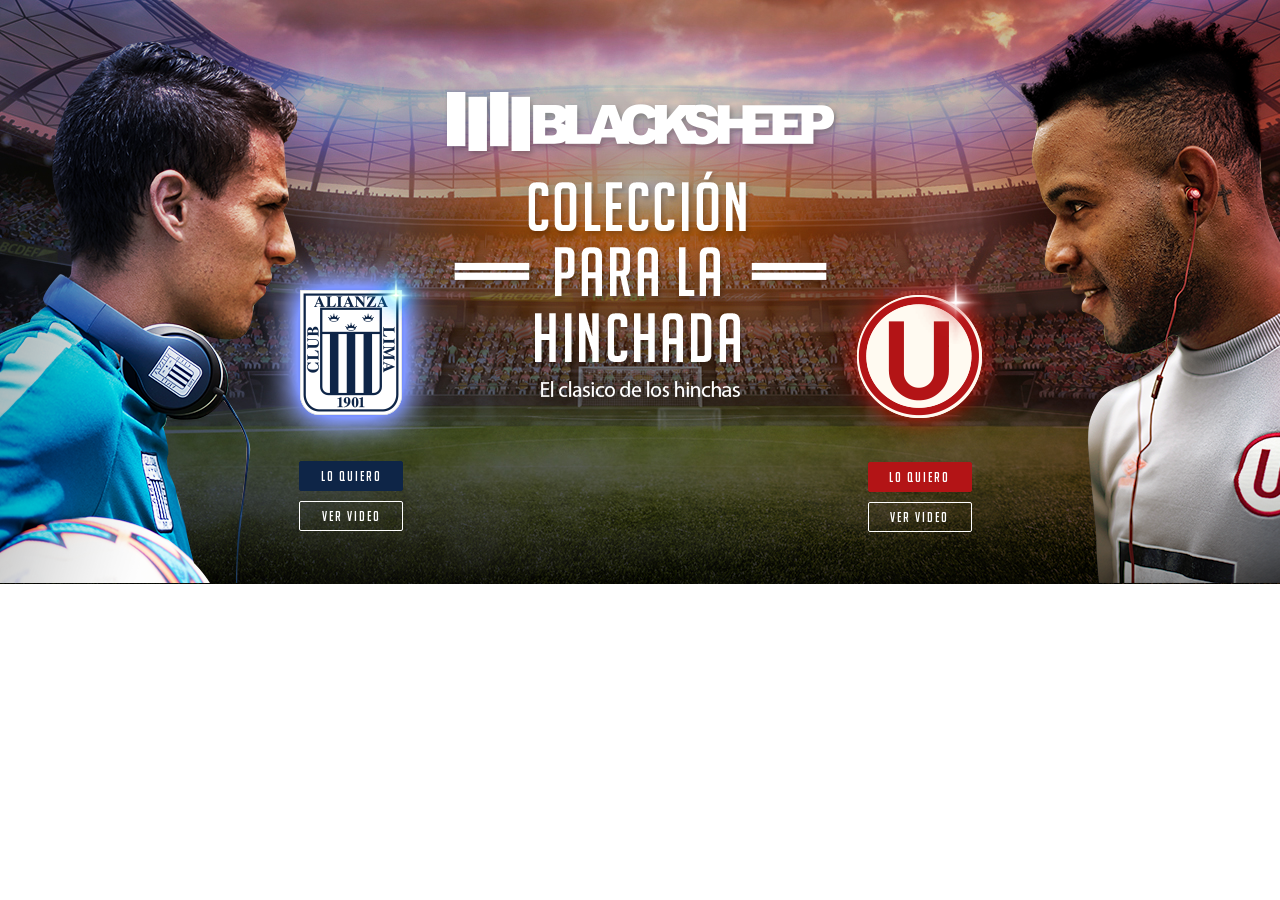
<file: index.html>
<!DOCTYPE html>
<html lang="es">
  <head>
    <title> Blacksheep - Ripley</title>
    <meta charset="UTF-8">
    <meta name="viewport" content="width=device-width, initial-scale=1, maximum-scale=1, user-scalable=0">
    <link href="css/app_peru.css" rel="stylesheet" type="text/css">
    <mini-site-styles>
      <link href="https://fonts.googleapis.com/css?family=Open+Sans:400,600,700" rel="stylesheet" type="text/css">
      <link href="css/magnific-popup.css" rel="stylesheet" type="text/css">
      <link href="css/slick.css" rel="stylesheet" type="text/css">
      <link href="css/slick-theme.css" rel="stylesheet" type="text/css">
      <link href="css/styles.css" rel="stylesheet" type="text/css">
    </mini-site-styles>
    <!-- Google Tag Manager-->
    <!-- End Google Tag Manager-->
  </head>
  <body>
    
    <mini-site>
      <div id="blacksheep">
        <div class="loader centervh"></div>
        <div id="container">
          <div class="container-fluid">
            <div class="row">
              <div class="col-xs-12 col-sm-12 col-md-12 col-lg-12 col-xl-12">
                <header class="intro" id="home">
                  <div class="absoluto content-right">
                    <div class="absolute jugador-cont" >
                      <div  id="jugador-a" class="absolute">
                        <img src="images/jugador-a.png" alt="">
                      </div>
                    </div>
                    <div class="logo-alianza">
                      <div class="centrar alianza-logo">
                        <div class="logo-equipo">
                          <img src="images/logo-alianza.png" alt="">
                        </div>
                        <button href="#area-contenido" class="lo-quiero-alianza lnk-menu" type="button" name="button">LO QUIERO</button>
                        <a class="video" href="https://www.youtube.com/watch?v=YMqfC_f6XIo">
                        <button type="button" name="button">VER VIDEO</button>
                        </a>
                      </div>
                    </div>
                  </div>
                  <div class="absoluto logos">
                    <div class="centrar">
                      <img src="images/logo-header.png" alt="">
                    </div>
                  </div>
                  <div class="absoluto content-left">
                    <div class="absolute jugador-cont" >
                      <div id="jugador-u" class="absolute ">
                        <img src="images/jugador-u.png" alt="">
                      </div>
                    </div>
                    <div class="logo-universitario">
                      <div class="centrar universitario-logo">
                        <div class="logo-equipo">
                          <img src="images/logo-u.png" alt="">
                        </div>
                        <button href="#area-contenido1" class="lo-quiero-universitario lnk-menu" type="button" name="button">LO QUIERO</button>
                          <a class="video" href="https://www.youtube.com/watch?v=dffA5MvOaOI">
                            <button type="button" name="button">VER VIDEO</button>
                          </a>
                      </div>
                    </div>
                  </div>
                  <div class="scroll">
                    <a class="arrow-scroll" href="#section-procesadores"><img  src="images/scroll.png" alt=""></a>
                  </div>
                  <nav class="nav-bar">
                    <button id="btn-mobile"><span></span><span></span><span></span></button>
                    <ul class="menu menu-mobile" id="main-menu">
                      <li><a class="lnk-menuu" href="#home">REGRESA AL HOME</a></li>
                      <li><a class="lo-quiero-alianza lnk-menuu" href="#area-contenido"">CLUB ALIANZA LIMA</a></li>
                      <li><a class="lo-quiero-universitario lnk-menuu" href="#area-contenido1">CLUB UNIVERSITARIO</a></li>
                    </ul>
                  </nav>
                  <div class="hidden-xs" id="mainmenu">
                    <div class="container">
                      <span class="logo-menu"> <img src="images/logo-menu.png" alt=""> </span>
                      <ul class="menu">
                        <li><a class="lnk-menu" href="#home"><span class="text">REGRESA AL HOME</span></a></li>
                        <li><a  class="lo-quiero-alianza alian-menu lnk-menu"><span class="text"><span class="icon-menu alian"></span>CLUB ALIANZA LIMA</span></a></li>
                        <li><a  class="lo-quiero-universitario univ-menu lnk-menu " ><span class="text"> <span class="icon-menu univ"></span>CLUB UNIVERSITARIO</span></a></li>
                      </ul>
                    </div>
                  </div>
                </header>

                <div class="universitario" id="universitario">
                  <div id="area-contenido1"></div>
                  <section class="section section-procesadores" id="" data-slider="slider1">
                    <div class="fondo fondo-univ"></div>
                    <div class="fondo fondo-univ2"></div>
                    <div class="fondo fondo-univ3"></div>
                    <div class="absoluto iconos-slider">
                      <div class="absoluto cont-slider">
                        <div class=" logo-univ">
                          <img src="universitario/icon-logo.png" alt="">
                        </div>
                        <div class="iconos icon-1">
                          <img src="universitario/icon-s1.png" alt="">
                        </div>
                        <div class="iconos icon-2">
                          <img src="universitario/icon-s2.png" alt="">
                        </div>
                        <div class="iconos icon-3">
                          <img src="universitario/icon-s3.png" alt="">
                        </div>

                      </div>
                    </div>
                    <div class="procesadores">
                      <div class="box-slider">
                        <div class="slider-productos" id="" data-section="section-procesadores">
                          <div class="slide">
                            <div class="img-slide img-desktop"><img src="universitario/slider-1.gif"></div>
                            <div class="img-slide img-mobile"><img src="universitario/slider-1-mov.gif"></div>
                            <div class="btn-link"><a class="btn-buy" href="#">Lo quiero</a></div>
                          </div>
                          <div class="slide">
                            <div class="img-slide img-desktop"><img src="universitario/slider-2.png"></div>
                            <div class="img-slide img-mobile"><img src="universitario/slider-2-mov.png"></div>
                            <div class="btn-link"><a class="btn-buy" href="#">Lo quiero</a></div>
                          </div>
                          <div class="slide">
                            <div class="img-slide img-desktop"><img src="universitario/slider-3.gif"></div>
                            <div class="img-slide img-mobile"><img src="universitario/slider-3-mov.gif"></div>
                            <div class="btn-link"><a class="btn-buy" href="#">Lo quiero</a></div>
                          </div>
                        </div>
                      </div>
                    </div>
                  </section>
                  <section class="section section-video" id="">
                    <div class="video-1">
                      <div class="relative titulo-video">
                        <img src="universitario/titulo-video.png" alt="">
                      </div>
                      <div class="relative contenedor-videos">
                        <div class="reproductor-video">
                          <img src="universitario/video-big.jpg" alt="">
                          <iframe class=" reprod-video-1" width="100%" height="100%" src="" frameborder="0" gesture="media" allow="encrypted-media" allowfullscreen></iframe>
                        </div>
                        <div class="videos-min">
                          <span>VIDEOS:</span>
                          <div class="video-play-1"><img src="universitario/video-peq-1.jpg" alt=""></div>
                          <div class="video-play-2"><img src="universitario/video-peq-1.jpg" alt=""></div>
                          <div class="video-play-3"><img src="universitario/video-peq-1.jpg" alt=""></div>
                          <div class="video-play-4"><img src="universitario/video-peq-1.jpg" alt=""></div>
                        </div>
                      </div>
                    </div>
                  </section>
                </div>

                <div class="alianza-lima" id="alianza-lima">
                  <div id="area-contenido"></div>
                  <section class="section section-procesadores" id="" data-slider="slider1">
                    <div class="fondo fondo-ali"></div>
                    <div class="fondo fondo-ali2"></div>
                    <div class="fondo fondo-ali3"></div>
                    <div class="absoluto iconos-slider">
                      <div class="absoluto cont-slider">
                        <div class=" logo-univ">
                          <img src="alianza/icon-logo.png" alt="">
                        </div>
                        <div class="iconos icon-1">
                          <img src="alianza/icon-s1.png" alt="">
                        </div>
                        <div class="iconos icon-2">
                          <img src="alianza/icon-s2.png" alt="">
                        </div>
                        <div class="iconos icon-3">
                          <img src="alianza/icon-s3.png" alt="">
                        </div>

                      </div>
                    </div>
                    <div class="procesadores">
                      <div class="box-slider">
                        <div class="slider-productos" id="" data-section="section-procesadores">
                          <div class="slide">
                            <div class="img-slide img-desktop"><img src="alianza/slider-1.gif"></div>
                            <div class="img-slide img-mobile"><img src="alianza/slider-1-mov.gif"></div>
                            <div class="btn-link"><a class="btn-buy" href="#">Lo quiero</a></div>
                          </div>
                          <div class="slide">
                            <div class="img-slide img-desktop"><img src="alianza/slider-2.png"></div>
                            <div class="img-slide img-mobile"><img src="alianza/slider-2-mov.png"></div>
                            <div class="btn-link"><a class="btn-buy" href="#">Lo quiero</a></div>
                          </div>
                          <div class="slide">
                            <div class="img-slide img-desktop"><img src="alianza/slider-3.gif"></div>
                            <div class="img-slide img-mobile"><img src="alianza/slider-3-mov.gif"></div>
                            <div class="btn-link"><a class="btn-buy" href="#">Lo quiero</a></div>
                          </div>
                        </div>
                      </div>
                    </div>
                  </section>
                  <section class="section section-video" id="">
                    <div class="video-1">
                      <div class="relative titulo-video">
                        <img src="alianza/titulo-video.png" alt="">
                      </div>
                      <div class="relative contenedor-videos">
                        <div class="reproductor-video">
                          <img src="alianza/video-big.jpg" alt="">
                          <iframe class=" reprod-video-1" width="100%" height="100%" src="" frameborder="0" gesture="media" allow="encrypted-media" allowfullscreen></iframe>
                        </div>
                        <div class="videos-min">
                          <span>VIDEOS:</span>
                          <div class="video-play-1"><img src="alianza/video-peq-1.jpg" alt=""></div>
                          <div class="video-play-2"><img src="alianza/video-peq-1.jpg" alt=""></div>
                          <div class="video-play-3"><img src="alianza/video-peq-1.jpg" alt=""></div>
                          <div class="video-play-4"><img src="alianza/video-peq-1.jpg" alt=""></div>
                        </div>
                      </div>
                    </div>
                  </section>
                </div>

              </div>
            </div>
          </div>
        </div>
      </div>
    </mini-site>
    
    <script type="text/javascript" src="js/jquery-2.1.4.min.js"></script>
    <mini-site-scripts>
      <script type="text/javascript" src="js/jquery.magnific-popup.min.js"></script>
      <script type="text/javascript" src="js/slick.min.js"></script>
      <script type="text/javascript" src="js/main.js"></script>
    </mini-site-scripts>
  </body>
</html>
</file>
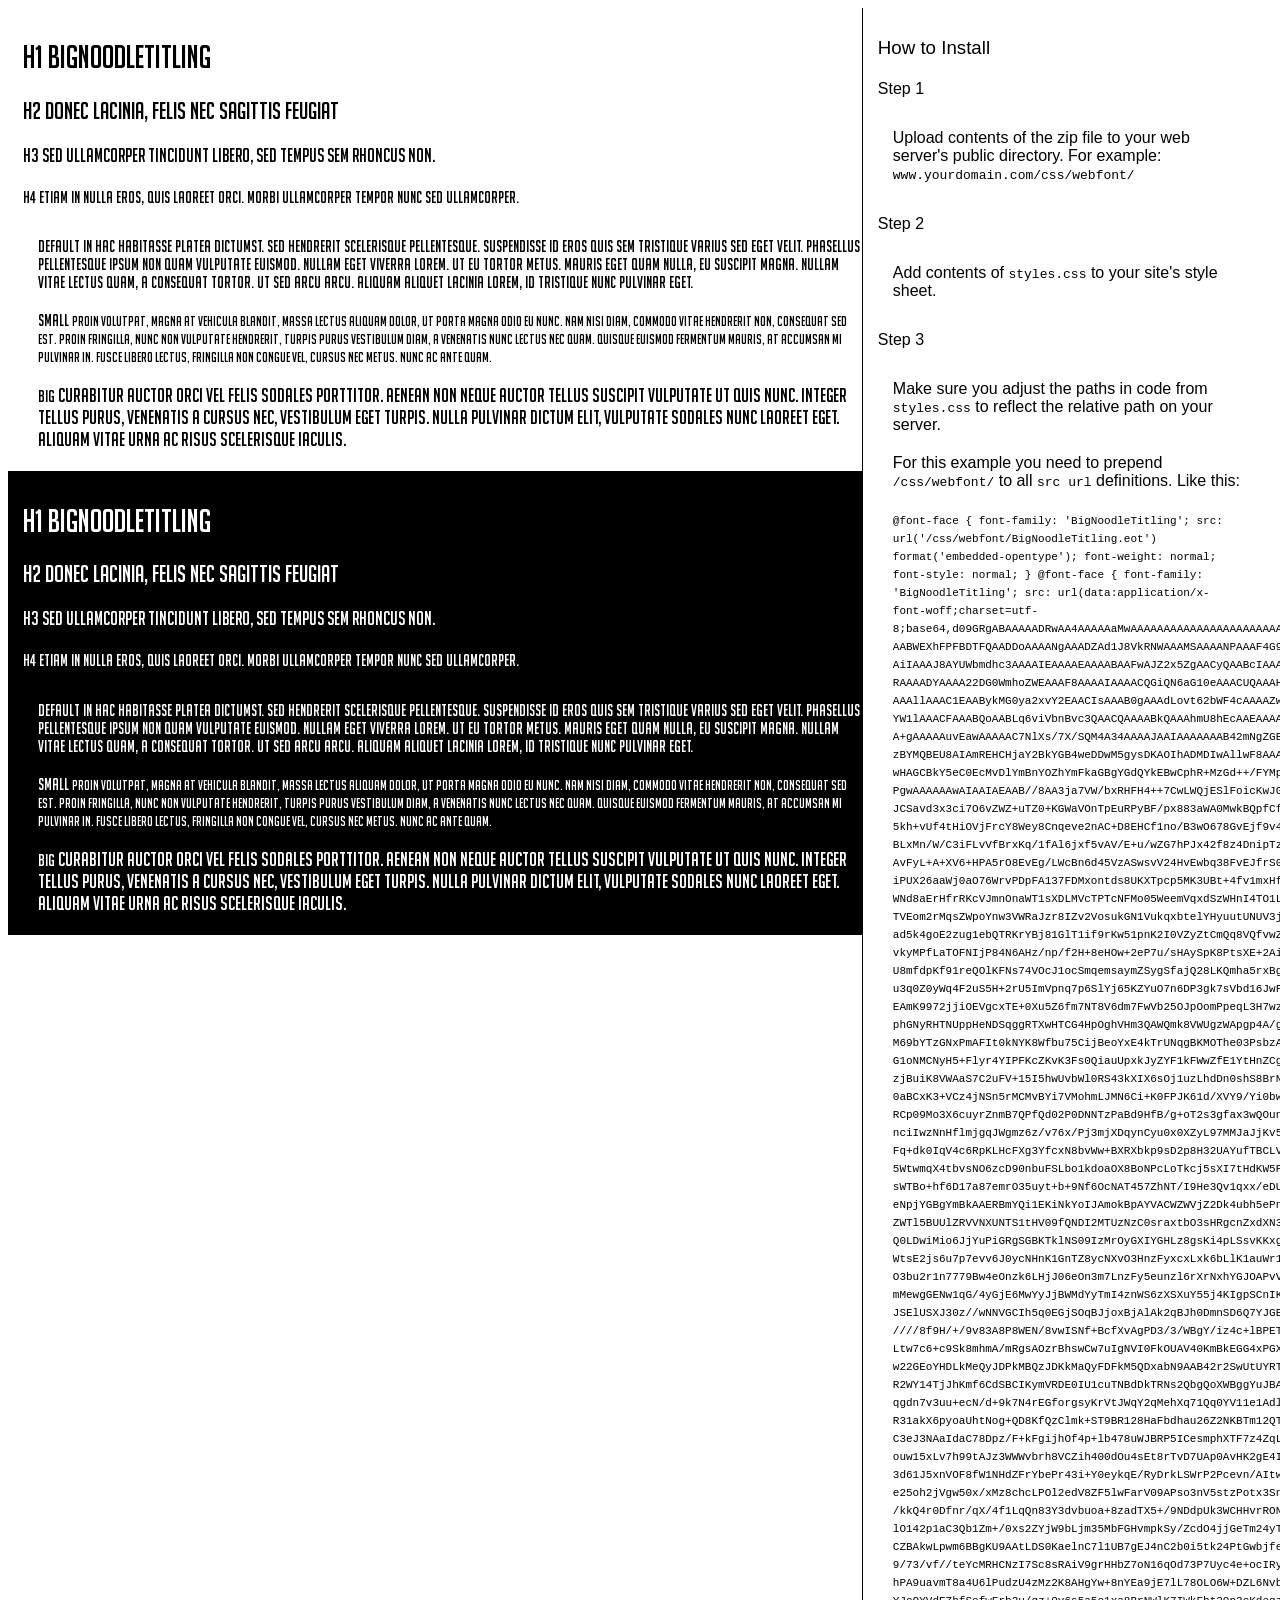
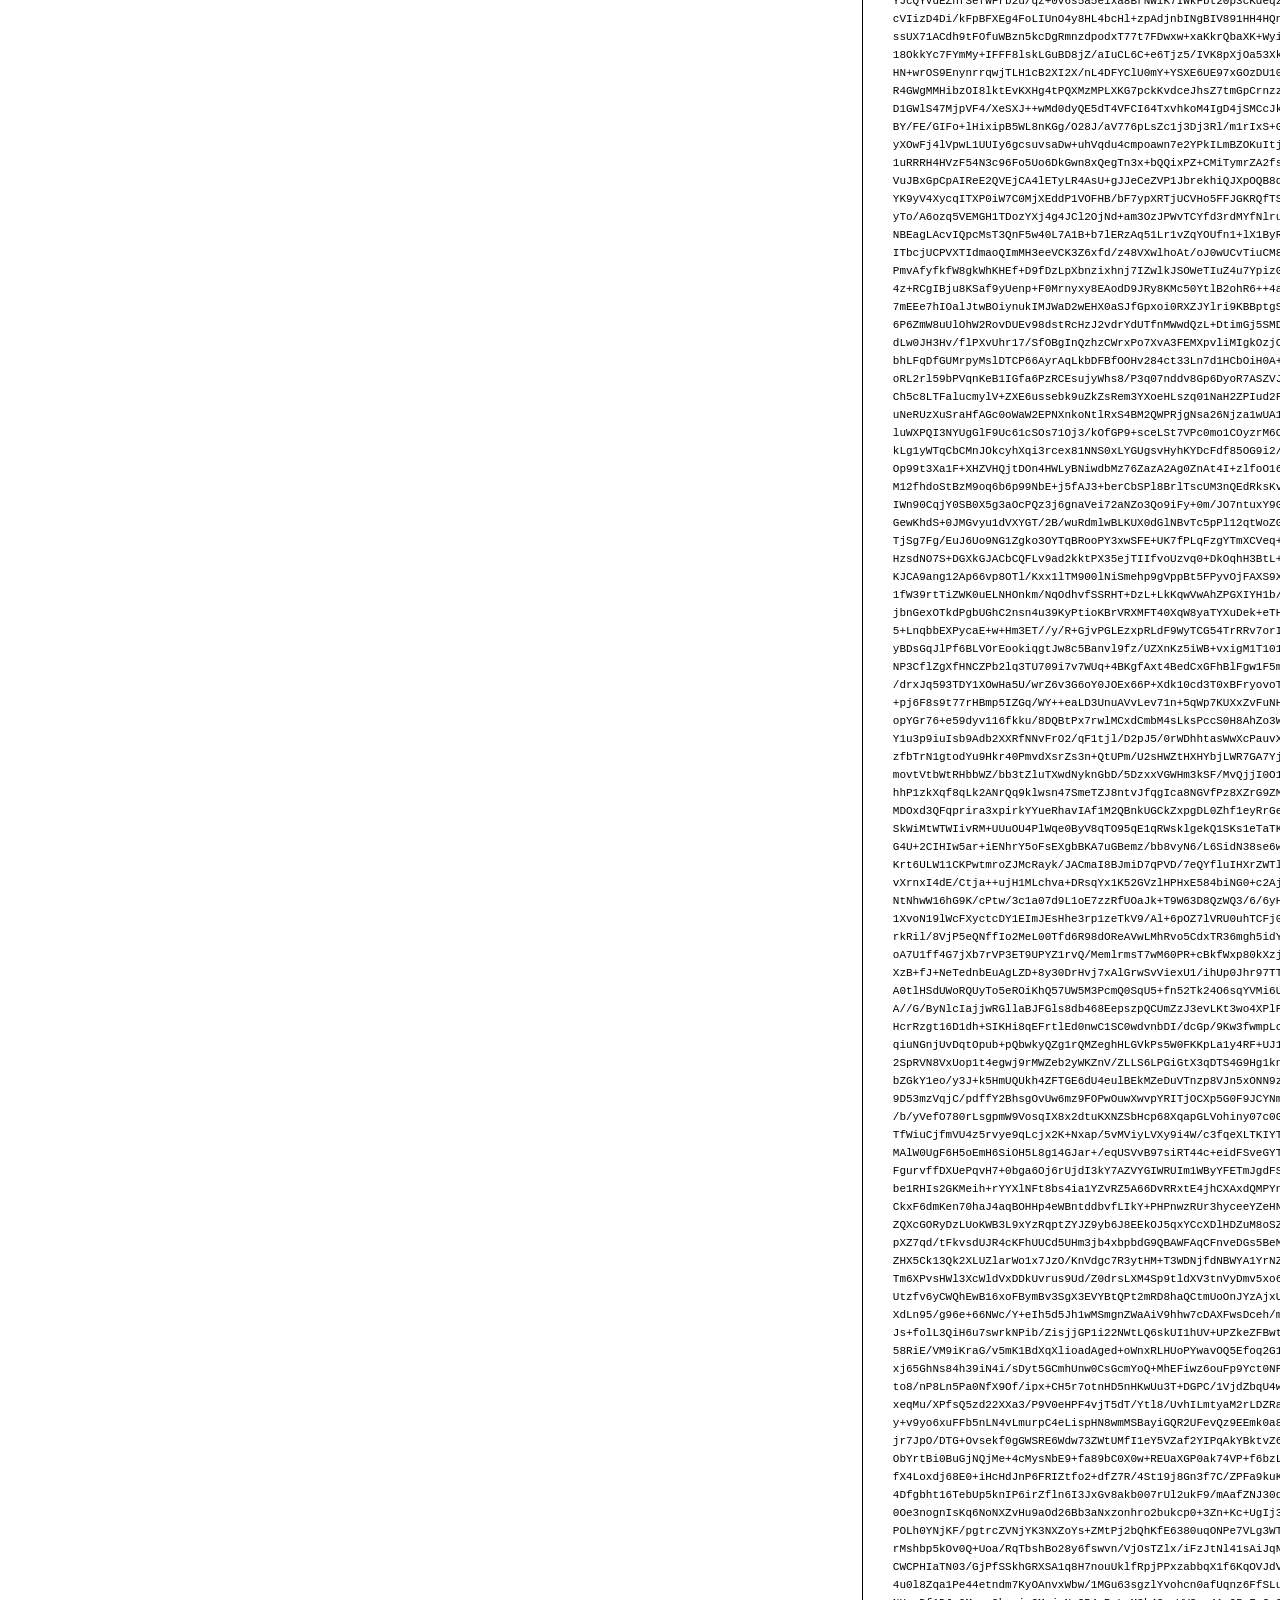
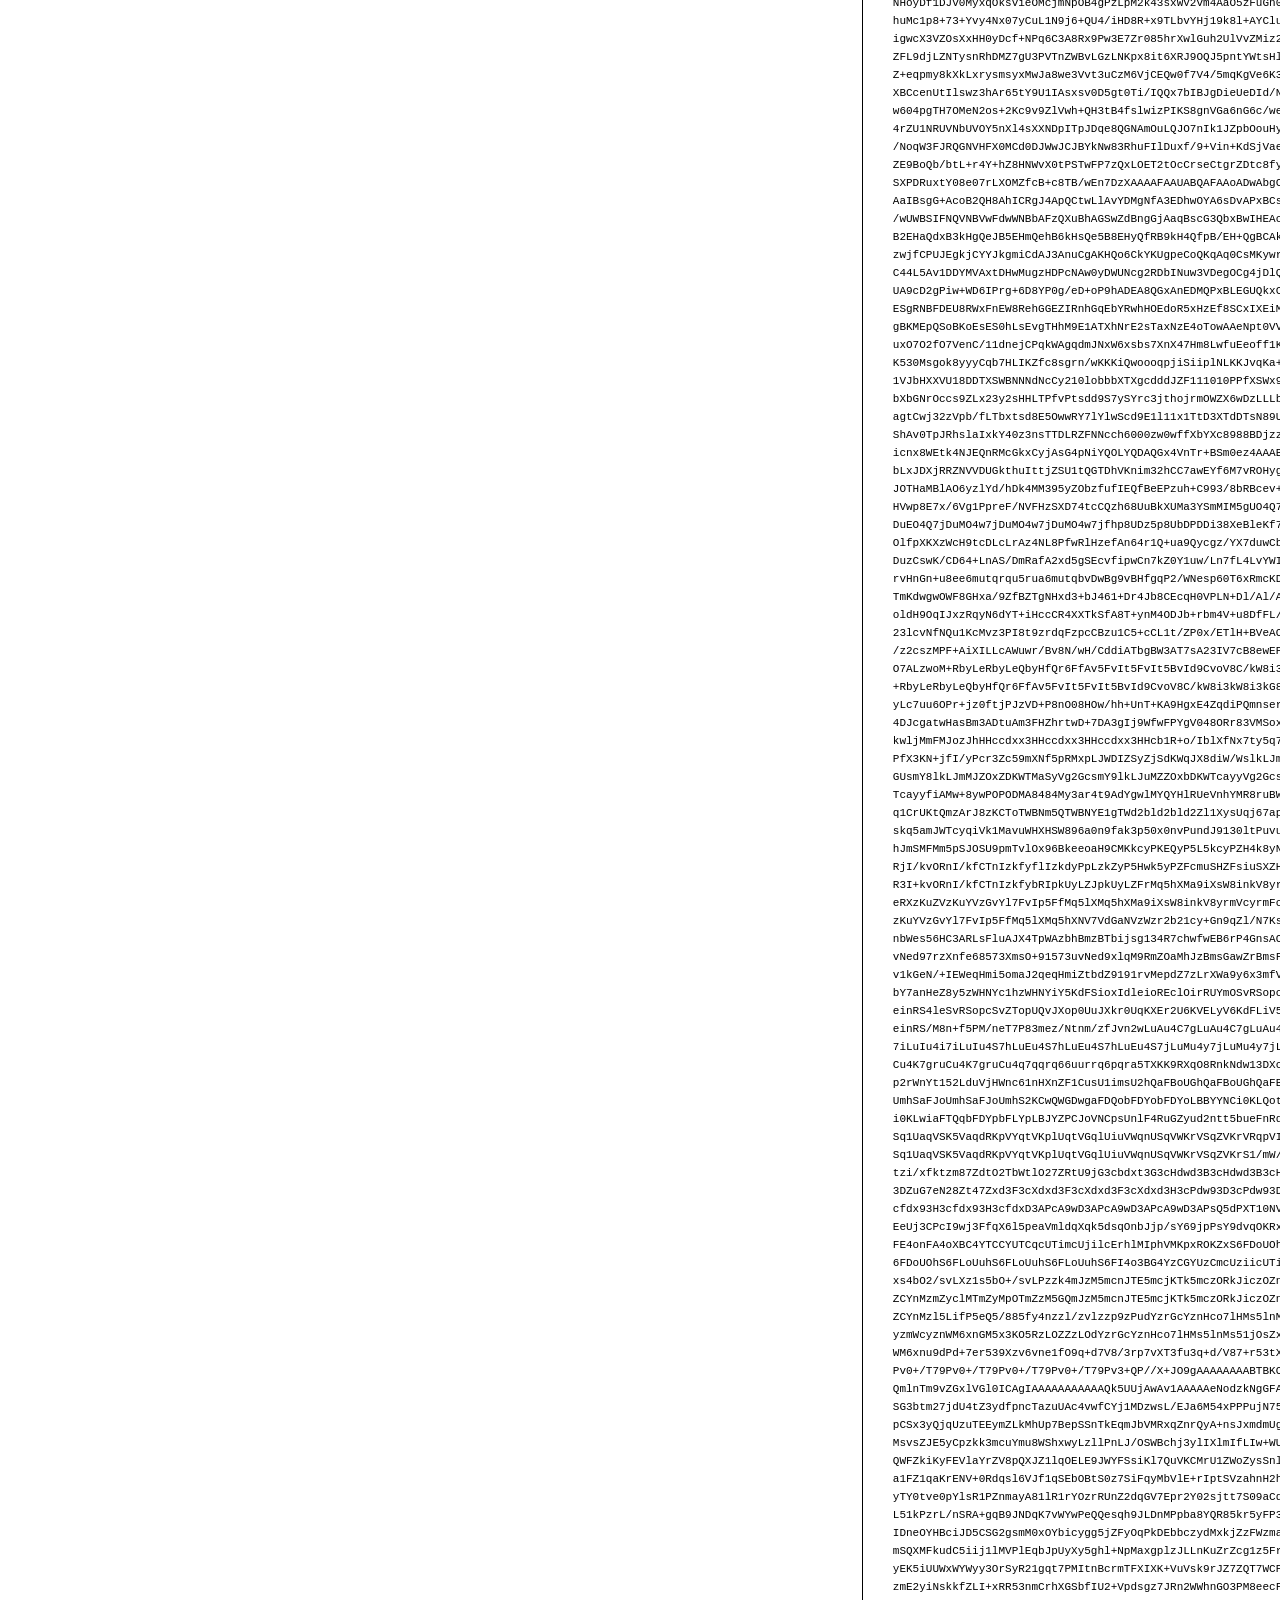
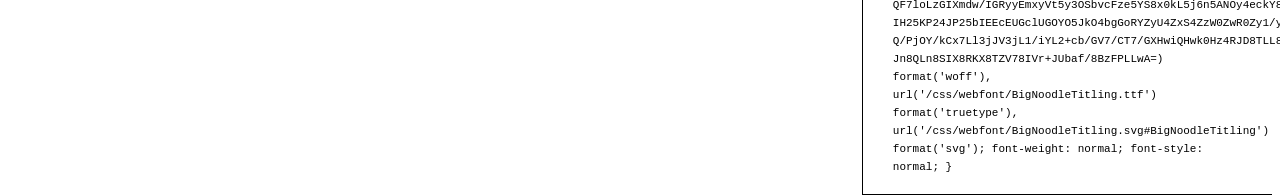
<file: css/font/preview.html>
<!DOCTYPE html>
<html>
<head>
<title>
BigNoodleTitling
 - Web font preview
</title>
<style type='text/css'>

@font-face {
  font-family: 'BigNoodleTitling';
  src: url('BigNoodleTitling.eot') format('embedded-opentype');
  font-weight: normal;
  font-style: normal;
}

@font-face {
  font-family: 'BigNoodleTitling';
  src:  url([data-uri]) format('woff'), url('BigNoodleTitling.ttf')  format('truetype'), url('BigNoodleTitling.svg#BigNoodleTitling') format('svg');
  font-weight: normal;
  font-style: normal;
}



body { font-family: 'BigNoodleTitling' !important; }
h1, h2, h3, h4 { font-weight: normal; }
.reg { color:black; background:white; }
.inverse { color:white; background:black; }
div { padding: 10px 15px; }
.right { background:white; width:30%; float: right; font-family: sans-serif; border: 1px solid black; border-width: 0 0 1px 1px;}
</style>
</head>
<body>
<div class='right'>
<h3>How to Install</h3>
<h4>Step 1</h4>
<div>
Upload contents of the zip file to your web server's public directory. For example:
<code>www.yourdomain.com/css/webfont/</code>
</div>
<h4>Step 2</h4>
<div>
Add contents of
<code>styles.css</code>
to your site's style sheet.
</div>
<h4>Step 3</h4>
<div>
Make sure you adjust the paths in code from
<code>styles.css</code>
to reflect the relative path on your server.
</div>
<div>
For this example you need to prepend
<code>/css/webfont/</code>
to all
<code>src url</code>
definitions. Like this:
</div>
<div>
<code style='font-size:11px;'>@font-face {
  font-family: 'BigNoodleTitling';
  src: url('/css/webfont/BigNoodleTitling.eot') format('embedded-opentype');
  font-weight: normal;
  font-style: normal;
}

@font-face {
  font-family: 'BigNoodleTitling';
  src:  url([data-uri]) format('woff'), url('/css/webfont/BigNoodleTitling.ttf')  format('truetype'), url('/css/webfont/BigNoodleTitling.svg#BigNoodleTitling') format('svg');
  font-weight: normal;
  font-style: normal;
}</code>
</div>
</div>
<div class='reg'>
<h1>
H1
BigNoodleTitling
</h1>
<h2>
H2
Donec lacinia, felis nec sagittis feugiat
</h2>
<h3>
H3
Sed ullamcorper tincidunt libero, sed tempus sem rhoncus non.
</h3>
<h4>
H4
Etiam in nulla eros, quis laoreet orci. Morbi ullamcorper tempor nunc sed ullamcorper.
</h4>
<div>
DEFAULT
In hac habitasse platea dictumst. Sed hendrerit scelerisque pellentesque. Suspendisse id eros quis sem tristique varius sed eget velit. Phasellus pellentesque ipsum non quam vulputate euismod. Nullam eget viverra lorem. Ut eu tortor metus. Mauris eget quam nulla, eu suscipit magna. Nullam vitae lectus quam, a consequat tortor. Ut sed arcu arcu. Aliquam aliquet lacinia lorem, id tristique nunc pulvinar eget.
</div>
<div>
SMALL
<small>
Proin volutpat, magna at vehicula blandit, massa lectus aliquam dolor, ut porta magna odio eu nunc. Nam nisi diam, commodo vitae hendrerit non, consequat sed est. Proin fringilla, nunc non vulputate hendrerit, turpis purus vestibulum diam, a venenatis nunc lectus nec quam. Quisque euismod fermentum mauris, at accumsan mi pulvinar in. Fusce libero lectus, fringilla non congue vel, cursus nec metus. Nunc ac ante quam.
</small>
</div>
<div>
BIG
<big>
Curabitur auctor orci vel felis sodales porttitor. Aenean non neque auctor tellus suscipit vulputate ut quis nunc. Integer tellus purus, venenatis a cursus nec, vestibulum eget turpis. Nulla pulvinar dictum elit, vulputate sodales nunc laoreet eget. Aliquam vitae urna ac risus scelerisque iaculis.
</big>
</div>

</div>
<div class='inverse'>
<h1>
H1
BigNoodleTitling
</h1>
<h2>
H2
Donec lacinia, felis nec sagittis feugiat
</h2>
<h3>
H3
Sed ullamcorper tincidunt libero, sed tempus sem rhoncus non.
</h3>
<h4>
H4
Etiam in nulla eros, quis laoreet orci. Morbi ullamcorper tempor nunc sed ullamcorper.
</h4>
<div>
DEFAULT
In hac habitasse platea dictumst. Sed hendrerit scelerisque pellentesque. Suspendisse id eros quis sem tristique varius sed eget velit. Phasellus pellentesque ipsum non quam vulputate euismod. Nullam eget viverra lorem. Ut eu tortor metus. Mauris eget quam nulla, eu suscipit magna. Nullam vitae lectus quam, a consequat tortor. Ut sed arcu arcu. Aliquam aliquet lacinia lorem, id tristique nunc pulvinar eget.
</div>
<div>
SMALL
<small>
Proin volutpat, magna at vehicula blandit, massa lectus aliquam dolor, ut porta magna odio eu nunc. Nam nisi diam, commodo vitae hendrerit non, consequat sed est. Proin fringilla, nunc non vulputate hendrerit, turpis purus vestibulum diam, a venenatis nunc lectus nec quam. Quisque euismod fermentum mauris, at accumsan mi pulvinar in. Fusce libero lectus, fringilla non congue vel, cursus nec metus. Nunc ac ante quam.
</small>
</div>
<div>
BIG
<big>
Curabitur auctor orci vel felis sodales porttitor. Aenean non neque auctor tellus suscipit vulputate ut quis nunc. Integer tellus purus, venenatis a cursus nec, vestibulum eget turpis. Nulla pulvinar dictum elit, vulputate sodales nunc laoreet eget. Aliquam vitae urna ac risus scelerisque iaculis.
</big>
</div>

</div>
</body>
</html>
</file>
<file: css/app_peru.css>
.align-right{text-align:right}@keyframes spinRight{0%{transform:rotate(0deg)}100%{transform:rotate(360deg)}}@keyframes fadeIn{0%{opacity:0}}@keyframes fadeInUp{0%{transform:translateY(20px);opacity:0}100%{transform:translateY(0px)}}@keyframes fadeInDown{0%{transform:translateY(-20px);opacity:0}}@keyframes fadeOutUp{100%{transform:translateY(-20px);opacity:0}}@keyframes fadeInRight{0%{transform:translateX(-20px);opacity:0}100%{transform:translateX(0px)}}@keyframes fadeInLeft{0%{transform:translateX(20px);opacity:0}100%{transform:translateX(0px)}}@keyframes fadeIn{0%{opacity:0}}/*! normalize.css v3.0.3 | MIT License | github.com/necolas/normalize.css */html{font-family:sans-serif;-ms-text-size-adjust:100%;-webkit-text-size-adjust:100%}body{margin:0}article,aside,details,figcaption,figure,footer,header,hgroup,main,menu,nav,section,summary{display:block}audio,canvas,progress,video{display:inline-block;vertical-align:baseline}audio:not([controls]){display:none;height:0}[hidden],template{display:none}a{background-color:transparent}a:active,a:hover{outline:0}abbr[title]{border-bottom:1px dotted}b,strong{font-weight:bold}dfn{font-style:italic}h1{font-size:2em;margin:0.67em 0}mark{background:#ff0;color:#000}small{font-size:80%}sub,sup{font-size:75%;line-height:0;position:relative;vertical-align:baseline}sup{top:-0.5em}sub{bottom:-0.25em}img{border:0}svg:not(:root){overflow:hidden}figure{margin:1em 40px}hr{box-sizing:content-box;height:0}pre{overflow:auto}code,kbd,pre,samp{font-family:monospace, monospace;font-size:1em}button,input,optgroup,select,textarea{color:inherit;font:inherit;margin:0}button{overflow:visible}button,select{text-transform:none}button,html input[type="button"],input[type="reset"],input[type="submit"]{-webkit-appearance:button;cursor:pointer}button[disabled],html input[disabled]{cursor:default}button::-moz-focus-inner,input::-moz-focus-inner{border:0;padding:0}input{line-height:normal}input[type="checkbox"],input[type="radio"]{box-sizing:border-box;padding:0}input[type="number"]::-webkit-inner-spin-button,input[type="number"]::-webkit-outer-spin-button{height:auto}input[type="search"]{-webkit-appearance:textfield;box-sizing:content-box}input[type="search"]::-webkit-search-cancel-button,input[type="search"]::-webkit-search-decoration{-webkit-appearance:none}fieldset{border:1px solid #c0c0c0;margin:0 2px;padding:0.35em 0.625em 0.75em}legend{border:0;padding:0}textarea{overflow:auto}optgroup{font-weight:bold}table{border-collapse:collapse;border-spacing:0}td,th{padding:0}@-ms-viewport{width:device-width}.visible-xs{display:none !important}.visible-sm{display:none !important}.visible-md{display:none !important}.visible-lg{display:none !important}.visible-xs-block,.visible-xs-inline,.visible-xs-inline-block,.visible-sm-block,.visible-sm-inline,.visible-sm-inline-block,.visible-md-block,.visible-md-inline,.visible-md-inline-block,.visible-lg-block,.visible-lg-inline,.visible-lg-inline-block{display:none !important}@media (max-width: 767px){.visible-xs{display:block !important}table.visible-xs{display:table !important}tr.visible-xs{display:table-row !important}th.visible-xs,td.visible-xs{display:table-cell !important}}@media (max-width: 767px){.visible-xs-block{display:block !important}}@media (max-width: 767px){.visible-xs-inline{display:inline !important}}@media (max-width: 767px){.visible-xs-inline-block{display:inline-block !important}}@media (min-width: 768px) and (max-width: 991px){.visible-sm{display:block !important}table.visible-sm{display:table !important}tr.visible-sm{display:table-row !important}th.visible-sm,td.visible-sm{display:table-cell !important}}@media (min-width: 768px) and (max-width: 991px){.visible-sm-block{display:block !important}}@media (min-width: 768px) and (max-width: 991px){.visible-sm-inline{display:inline !important}}@media (min-width: 768px) and (max-width: 991px){.visible-sm-inline-block{display:inline-block !important}}@media (min-width: 992px) and (max-width: 1199px){.visible-md{display:block !important}table.visible-md{display:table !important}tr.visible-md{display:table-row !important}th.visible-md,td.visible-md{display:table-cell !important}}@media (min-width: 992px) and (max-width: 1199px){.visible-md-block{display:block !important}}@media (min-width: 992px) and (max-width: 1199px){.visible-md-inline{display:inline !important}}@media (min-width: 992px) and (max-width: 1199px){.visible-md-inline-block{display:inline-block !important}}@media (min-width: 1200px){.visible-lg{display:block !important}table.visible-lg{display:table !important}tr.visible-lg{display:table-row !important}th.visible-lg,td.visible-lg{display:table-cell !important}}@media (min-width: 1200px){.visible-lg-block{display:block !important}}@media (min-width: 1200px){.visible-lg-inline{display:inline !important}}@media (min-width: 1200px){.visible-lg-inline-block{display:inline-block !important}}@media (max-width: 767px){.hidden-xs{display:none !important}}@media (min-width: 768px) and (max-width: 991px){.hidden-sm{display:none !important}}@media (min-width: 992px) and (max-width: 1199px){.hidden-md{display:none !important}}@media (min-width: 1200px){.hidden-lg{display:none !important}}.visible-print{display:none !important}@media print{.visible-print{display:block !important}table.visible-print{display:table !important}tr.visible-print{display:table-row !important}th.visible-print,td.visible-print{display:table-cell !important}}.visible-print-block{display:none !important}@media print{.visible-print-block{display:block !important}}.visible-print-inline{display:none !important}@media print{.visible-print-inline{display:inline !important}}.visible-print-inline-block{display:none !important}@media print{.visible-print-inline-block{display:inline-block !important}}@media print{.hidden-print{display:none !important}}.embed-responsive{position:relative;display:block;height:0;padding:0;overflow:hidden}.embed-responsive .embed-responsive-item,.embed-responsive iframe,.embed-responsive embed,.embed-responsive object,.embed-responsive video{position:absolute;top:0;left:0;bottom:0;height:100%;width:100%;border:0}.embed-responsive-16by9{padding-bottom:56.25%}.embed-responsive-4by3{padding-bottom:75%}.primary-color{color:#e75353}.ripley-color{color:#70578b}.mb3{margin-bottom:15px}.mb4{margin-bottom:20px}.no-gutter>[class*='col-']{padding-right:0;padding-left:0}.inline-block{display:inline-block}table{background-color:transparent}caption{padding-top:8px;padding-bottom:8px;color:#777;text-align:left}th{text-align:left}.table{width:100%;max-width:100%;margin-bottom:20px}.table>thead>tr>th,.table>thead>tr>td,.table>tbody>tr>th,.table>tbody>tr>td,.table>tfoot>tr>th,.table>tfoot>tr>td{padding:8px;line-height:1.42857;vertical-align:top;border-top:1px solid #ddd}.table>thead>tr>th{vertical-align:bottom;border-bottom:2px solid #ddd}.table>caption+thead>tr:first-child>th,.table>caption+thead>tr:first-child>td,.table>colgroup+thead>tr:first-child>th,.table>colgroup+thead>tr:first-child>td,.table>thead:first-child>tr:first-child>th,.table>thead:first-child>tr:first-child>td{border-top:0}.table>tbody+tbody{border-top:2px solid #ddd}.table .table{background-color:#fff}.table-condensed>thead>tr>th,.table-condensed>thead>tr>td,.table-condensed>tbody>tr>th,.table-condensed>tbody>tr>td,.table-condensed>tfoot>tr>th,.table-condensed>tfoot>tr>td{padding:5px}.table-bordered{border:1px solid #ddd}.table-bordered>thead>tr>th,.table-bordered>thead>tr>td,.table-bordered>tbody>tr>th,.table-bordered>tbody>tr>td,.table-bordered>tfoot>tr>th,.table-bordered>tfoot>tr>td{border:1px solid #ddd}.table-bordered>thead>tr>th,.table-bordered>thead>tr>td{border-bottom-width:2px}.table-striped>tbody>tr:nth-of-type(odd){background-color:#f9f9f9}.table-hover>tbody>tr:hover{background-color:#f5f5f5}table col[class*="col-"]{position:static;float:none;display:table-column}table td[class*="col-"],table th[class*="col-"]{position:static;float:none;display:table-cell}.table>thead>tr>td.active,.table>thead>tr>th.active,.table>thead>tr.active>td,.table>thead>tr.active>th,.table>tbody>tr>td.active,.table>tbody>tr>th.active,.table>tbody>tr.active>td,.table>tbody>tr.active>th,.table>tfoot>tr>td.active,.table>tfoot>tr>th.active,.table>tfoot>tr.active>td,.table>tfoot>tr.active>th{background-color:#f5f5f5}.table-hover>tbody>tr>td.active:hover,.table-hover>tbody>tr>th.active:hover,.table-hover>tbody>tr.active:hover>td,.table-hover>tbody>tr:hover>.active,.table-hover>tbody>tr.active:hover>th{background-color:#e8e8e8}.table>thead>tr>td.success,.table>thead>tr>th.success,.table>thead>tr.success>td,.table>thead>tr.success>th,.table>tbody>tr>td.success,.table>tbody>tr>th.success,.table>tbody>tr.success>td,.table>tbody>tr.success>th,.table>tfoot>tr>td.success,.table>tfoot>tr>th.success,.table>tfoot>tr.success>td,.table>tfoot>tr.success>th{background-color:#dff0d8}.table-hover>tbody>tr>td.success:hover,.table-hover>tbody>tr>th.success:hover,.table-hover>tbody>tr.success:hover>td,.table-hover>tbody>tr:hover>.success,.table-hover>tbody>tr.success:hover>th{background-color:#d0e9c6}.table>thead>tr>td.info,.table>thead>tr>th.info,.table>thead>tr.info>td,.table>thead>tr.info>th,.table>tbody>tr>td.info,.table>tbody>tr>th.info,.table>tbody>tr.info>td,.table>tbody>tr.info>th,.table>tfoot>tr>td.info,.table>tfoot>tr>th.info,.table>tfoot>tr.info>td,.table>tfoot>tr.info>th{background-color:#d9edf7}.table-hover>tbody>tr>td.info:hover,.table-hover>tbody>tr>th.info:hover,.table-hover>tbody>tr.info:hover>td,.table-hover>tbody>tr:hover>.info,.table-hover>tbody>tr.info:hover>th{background-color:#c4e3f3}.table>thead>tr>td.warning,.table>thead>tr>th.warning,.table>thead>tr.warning>td,.table>thead>tr.warning>th,.table>tbody>tr>td.warning,.table>tbody>tr>th.warning,.table>tbody>tr.warning>td,.table>tbody>tr.warning>th,.table>tfoot>tr>td.warning,.table>tfoot>tr>th.warning,.table>tfoot>tr.warning>td,.table>tfoot>tr.warning>th{background-color:#fcf8e3}.table-hover>tbody>tr>td.warning:hover,.table-hover>tbody>tr>th.warning:hover,.table-hover>tbody>tr.warning:hover>td,.table-hover>tbody>tr:hover>.warning,.table-hover>tbody>tr.warning:hover>th{background-color:#faf2cc}.table>thead>tr>td.danger,.table>thead>tr>th.danger,.table>thead>tr.danger>td,.table>thead>tr.danger>th,.table>tbody>tr>td.danger,.table>tbody>tr>th.danger,.table>tbody>tr.danger>td,.table>tbody>tr.danger>th,.table>tfoot>tr>td.danger,.table>tfoot>tr>th.danger,.table>tfoot>tr.danger>td,.table>tfoot>tr.danger>th{background-color:#f2dede}.table-hover>tbody>tr>td.danger:hover,.table-hover>tbody>tr>th.danger:hover,.table-hover>tbody>tr.danger:hover>td,.table-hover>tbody>tr:hover>.danger,.table-hover>tbody>tr.danger:hover>th{background-color:#ebcccc}.table-responsive{overflow-x:auto;min-height:0.01%}@media screen and (max-width: 767px){.table-responsive{width:100%;margin-bottom:15px;overflow-y:hidden;-ms-overflow-style:-ms-autohiding-scrollbar;border:1px solid #ddd}.table-responsive>.table{margin-bottom:0}.table-responsive>.table>thead>tr>th,.table-responsive>.table>thead>tr>td,.table-responsive>.table>tbody>tr>th,.table-responsive>.table>tbody>tr>td,.table-responsive>.table>tfoot>tr>th,.table-responsive>.table>tfoot>tr>td{white-space:nowrap}.table-responsive>.table-bordered{border:0}.table-responsive>.table-bordered>thead>tr>th:first-child,.table-responsive>.table-bordered>thead>tr>td:first-child,.table-responsive>.table-bordered>tbody>tr>th:first-child,.table-responsive>.table-bordered>tbody>tr>td:first-child,.table-responsive>.table-bordered>tfoot>tr>th:first-child,.table-responsive>.table-bordered>tfoot>tr>td:first-child{border-left:0}.table-responsive>.table-bordered>thead>tr>th:last-child,.table-responsive>.table-bordered>thead>tr>td:last-child,.table-responsive>.table-bordered>tbody>tr>th:last-child,.table-responsive>.table-bordered>tbody>tr>td:last-child,.table-responsive>.table-bordered>tfoot>tr>th:last-child,.table-responsive>.table-bordered>tfoot>tr>td:last-child{border-right:0}.table-responsive>.table-bordered>tbody>tr:last-child>th,.table-responsive>.table-bordered>tbody>tr:last-child>td,.table-responsive>.table-bordered>tfoot>tr:last-child>th,.table-responsive>.table-bordered>tfoot>tr:last-child>td{border-bottom:0}}.modal-open{overflow:hidden}.modal{display:none;overflow:hidden;position:fixed;top:0;right:0;bottom:0;left:0;z-index:1050;-webkit-overflow-scrolling:touch;outline:0}.modal.fade .modal-dialog{transform:translate(0, -25%);transition:transform 0.3s ease-out}.modal.in .modal-dialog{transform:translate(0, 0)}.modal-open .modal{overflow-x:hidden;overflow-y:auto}.modal-dialog{position:relative;width:auto;margin:10px}.modal-content{position:relative;background-color:#fff;border:1px solid #999;border:1px solid rgba(0,0,0,0.2);border-radius:6px;box-shadow:0 3px 9px rgba(0,0,0,0.5);background-clip:padding-box;outline:0}.modal-backdrop{position:fixed;top:0;right:0;bottom:0;left:0;z-index:1040;background-color:#000}.modal-backdrop.fade{opacity:0;filter:alpha(opacity=0)}.modal-backdrop.in{opacity:.5;filter:alpha(opacity=50)}.modal-header{padding:15px;border-bottom:1px solid #e5e5e5}.modal-header:before,.modal-header:after{content:" ";display:table}.modal-header:after{clear:both}.modal-header .close{margin-top:-2px}.modal-title{margin:0;line-height:1.42857}.modal-body{position:relative;padding:15px}.modal-footer{padding:15px;text-align:right;border-top:1px solid #e5e5e5}.modal-footer:before,.modal-footer:after{content:" ";display:table}.modal-footer:after{clear:both}.modal-footer .btn+.btn{margin-left:5px;margin-bottom:0}.modal-footer .btn-group .btn+.btn{margin-left:-1px}.modal-footer .btn-block+.btn-block{margin-left:0}.modal-scrollbar-measure{position:absolute;top:-9999px;width:50px;height:50px;overflow:scroll}@media (min-width: 768px){.modal-dialog{width:600px;margin:30px auto}.modal-content{box-shadow:0 5px 15px rgba(0,0,0,0.5)}.modal-sm{width:300px}}@media (min-width: 992px){.modal-lg{width:900px}}.alert{padding:15px;margin-bottom:20px;border:1px solid transparent;border-radius:4px}.alert h4{margin-top:0;color:inherit}.alert .alert-link{font-weight:bold}.alert>p,.alert>ul{margin-bottom:0}.alert>p+p{margin-top:5px}.alert-dismissable,.alert-dismissible{padding-right:35px}.alert-dismissable .close,.alert-dismissible .close{position:relative;top:-2px;right:-21px;color:inherit}.alert-success{background-color:#dff0d8;border-color:#d6e9c6;color:#3c763d}.alert-success hr{border-top-color:#c9e2b3}.alert-success .alert-link{color:#2b542c}.alert-info{background-color:#d9edf7;border-color:#bce8f1;color:#31708f}.alert-info hr{border-top-color:#a6e1ec}.alert-info .alert-link{color:#245269}.alert-warning{background-color:#fcf8e3;border-color:#faebcc;color:#8a6d3b}.alert-warning hr{border-top-color:#f7e1b5}.alert-warning .alert-link{color:#66512c}.alert-danger{background-color:#f2dede;border-color:#ebccd1;color:#a94442}.alert-danger hr{border-top-color:#e4b9c0}.alert-danger .alert-link{color:#843534}.clearfix:before,.clearfix:after{content:" ";display:table}.clearfix:after{clear:both}.center-block{display:block;margin-left:auto;margin-right:auto}.pull-right{float:right !important}.pull-left{float:left !important}.hide{display:none !important}.show{display:block !important}.invisible{visibility:hidden}.text-hide{font:0/0 a;color:transparent;text-shadow:none;background-color:transparent;border:0}.hidden{display:none !important}.affix{position:fixed}.clearfix::after{content:"";display:table;clear:both}.hidden-xs-up{display:none !important}@media (max-width: 543px){.hidden-xs-down{display:none !important}}@media (min-width: 544px){.hidden-sm-up{display:none !important}}@media (max-width: 767px){.hidden-sm-down{display:none !important}}@media (min-width: 768px){.hidden-md-up{display:none !important}}@media (max-width: 991px){.hidden-md-down{display:none !important}}@media (min-width: 992px){.hidden-lg-up{display:none !important}}@media (max-width: 1199px){.hidden-lg-down{display:none !important}}@media (min-width: 1200px){.hidden-xl-up{display:none !important}}.hidden-xl-down{display:none !important}.container{margin-left:auto;margin-right:auto;padding-left:15px;padding-right:15px}.container::after{content:"";display:table;clear:both}@media (min-width: 544px){.container{max-width:576px}}@media (min-width: 768px){.container{max-width:720px}}@media (min-width: 992px){.container{max-width:940px}}@media (min-width: 1200px){.container{max-width:1140px}}.container-fluid{margin-left:auto;margin-right:auto;padding-left:15px;padding-right:15px}.container-fluid::after{content:"";display:table;clear:both}.row{margin-left:-15px;margin-right:-15px}.row::after{content:"";display:table;clear:both}.col-xs-1,.col-xs-2,.col-xs-3,.col-xs-4,.col-xs-5,.col-xs-6,.col-xs-7,.col-xs-8,.col-xs-9,.col-xs-10,.col-xs-11,.col-xs-12,.col-sm-1,.col-sm-2,.col-sm-3,.col-sm-4,.col-sm-5,.col-sm-6,.col-sm-7,.col-sm-8,.col-sm-9,.col-sm-10,.col-sm-11,.col-sm-12,.col-md-1,.col-md-2,.col-md-3,.col-md-4,.col-md-5,.col-md-6,.col-md-7,.col-md-8,.col-md-9,.col-md-10,.col-md-11,.col-md-12,.col-lg-1,.col-lg-2,.col-lg-3,.col-lg-4,.col-lg-5,.col-lg-6,.col-lg-7,.col-lg-8,.col-lg-9,.col-lg-10,.col-lg-11,.col-lg-12,.col-xl-1,.col-xl-2,.col-xl-3,.col-xl-4,.col-xl-5,.col-xl-6,.col-xl-7,.col-xl-8,.col-xl-9,.col-xl-10,.col-xl-11,.col-xl-12{position:relative;min-height:1px;padding-left:15px;padding-right:15px}.col-xs-1,.col-xs-2,.col-xs-3,.col-xs-4,.col-xs-5,.col-xs-6,.col-xs-7,.col-xs-8,.col-xs-9,.col-xs-10,.col-xs-11,.col-xs-12{float:left}.col-xs-1{width:8.33333%}.col-xs-2{width:16.66667%}.col-xs-3{width:25%}.col-xs-4{width:33.33333%}.col-xs-5{width:41.66667%}.col-xs-6{width:50%}.col-xs-7{width:58.33333%}.col-xs-8{width:66.66667%}.col-xs-9{width:75%}.col-xs-10{width:83.33333%}.col-xs-11{width:91.66667%}.col-xs-12{width:100%}.col-xs-pull-0{right:auto}.col-xs-pull-1{right:8.33333%}.col-xs-pull-2{right:16.66667%}.col-xs-pull-3{right:25%}.col-xs-pull-4{right:33.33333%}.col-xs-pull-5{right:41.66667%}.col-xs-pull-6{right:50%}.col-xs-pull-7{right:58.33333%}.col-xs-pull-8{right:66.66667%}.col-xs-pull-9{right:75%}.col-xs-pull-10{right:83.33333%}.col-xs-pull-11{right:91.66667%}.col-xs-pull-12{right:100%}.col-xs-push-0{left:auto}.col-xs-push-1{left:8.33333%}.col-xs-push-2{left:16.66667%}.col-xs-push-3{left:25%}.col-xs-push-4{left:33.33333%}.col-xs-push-5{left:41.66667%}.col-xs-push-6{left:50%}.col-xs-push-7{left:58.33333%}.col-xs-push-8{left:66.66667%}.col-xs-push-9{left:75%}.col-xs-push-10{left:83.33333%}.col-xs-push-11{left:91.66667%}.col-xs-push-12{left:100%}.col-xs-offset-0{margin-left:0%}.col-xs-offset-1{margin-left:8.33333%}.col-xs-offset-2{margin-left:16.66667%}.col-xs-offset-3{margin-left:25%}.col-xs-offset-4{margin-left:33.33333%}.col-xs-offset-5{margin-left:41.66667%}.col-xs-offset-6{margin-left:50%}.col-xs-offset-7{margin-left:58.33333%}.col-xs-offset-8{margin-left:66.66667%}.col-xs-offset-9{margin-left:75%}.col-xs-offset-10{margin-left:83.33333%}.col-xs-offset-11{margin-left:91.66667%}.col-xs-offset-12{margin-left:100%}@media (min-width: 544px){.col-sm-1,.col-sm-2,.col-sm-3,.col-sm-4,.col-sm-5,.col-sm-6,.col-sm-7,.col-sm-8,.col-sm-9,.col-sm-10,.col-sm-11,.col-sm-12{float:left}.col-sm-1{width:8.33333%}.col-sm-2{width:16.66667%}.col-sm-3{width:25%}.col-sm-4{width:33.33333%}.col-sm-5{width:41.66667%}.col-sm-6{width:50%}.col-sm-7{width:58.33333%}.col-sm-8{width:66.66667%}.col-sm-9{width:75%}.col-sm-10{width:83.33333%}.col-sm-11{width:91.66667%}.col-sm-12{width:100%}.col-sm-pull-0{right:auto}.col-sm-pull-1{right:8.33333%}.col-sm-pull-2{right:16.66667%}.col-sm-pull-3{right:25%}.col-sm-pull-4{right:33.33333%}.col-sm-pull-5{right:41.66667%}.col-sm-pull-6{right:50%}.col-sm-pull-7{right:58.33333%}.col-sm-pull-8{right:66.66667%}.col-sm-pull-9{right:75%}.col-sm-pull-10{right:83.33333%}.col-sm-pull-11{right:91.66667%}.col-sm-pull-12{right:100%}.col-sm-push-0{left:auto}.col-sm-push-1{left:8.33333%}.col-sm-push-2{left:16.66667%}.col-sm-push-3{left:25%}.col-sm-push-4{left:33.33333%}.col-sm-push-5{left:41.66667%}.col-sm-push-6{left:50%}.col-sm-push-7{left:58.33333%}.col-sm-push-8{left:66.66667%}.col-sm-push-9{left:75%}.col-sm-push-10{left:83.33333%}.col-sm-push-11{left:91.66667%}.col-sm-push-12{left:100%}.col-sm-offset-0{margin-left:0%}.col-sm-offset-1{margin-left:8.33333%}.col-sm-offset-2{margin-left:16.66667%}.col-sm-offset-3{margin-left:25%}.col-sm-offset-4{margin-left:33.33333%}.col-sm-offset-5{margin-left:41.66667%}.col-sm-offset-6{margin-left:50%}.col-sm-offset-7{margin-left:58.33333%}.col-sm-offset-8{margin-left:66.66667%}.col-sm-offset-9{margin-left:75%}.col-sm-offset-10{margin-left:83.33333%}.col-sm-offset-11{margin-left:91.66667%}.col-sm-offset-12{margin-left:100%}}@media (min-width: 768px){.col-md-1,.col-md-2,.col-md-3,.col-md-4,.col-md-5,.col-md-6,.col-md-7,.col-md-8,.col-md-9,.col-md-10,.col-md-11,.col-md-12{float:left}.col-md-1{width:8.33333%}.col-md-2{width:16.66667%}.col-md-3{width:25%}.col-md-4{width:33.33333%}.col-md-5{width:41.66667%}.col-md-6{width:50%}.col-md-7{width:58.33333%}.col-md-8{width:66.66667%}.col-md-9{width:75%}.col-md-10{width:83.33333%}.col-md-11{width:91.66667%}.col-md-12{width:100%}.col-md-pull-0{right:auto}.col-md-pull-1{right:8.33333%}.col-md-pull-2{right:16.66667%}.col-md-pull-3{right:25%}.col-md-pull-4{right:33.33333%}.col-md-pull-5{right:41.66667%}.col-md-pull-6{right:50%}.col-md-pull-7{right:58.33333%}.col-md-pull-8{right:66.66667%}.col-md-pull-9{right:75%}.col-md-pull-10{right:83.33333%}.col-md-pull-11{right:91.66667%}.col-md-pull-12{right:100%}.col-md-push-0{left:auto}.col-md-push-1{left:8.33333%}.col-md-push-2{left:16.66667%}.col-md-push-3{left:25%}.col-md-push-4{left:33.33333%}.col-md-push-5{left:41.66667%}.col-md-push-6{left:50%}.col-md-push-7{left:58.33333%}.col-md-push-8{left:66.66667%}.col-md-push-9{left:75%}.col-md-push-10{left:83.33333%}.col-md-push-11{left:91.66667%}.col-md-push-12{left:100%}.col-md-offset-0{margin-left:0%}.col-md-offset-1{margin-left:8.33333%}.col-md-offset-2{margin-left:16.66667%}.col-md-offset-3{margin-left:25%}.col-md-offset-4{margin-left:33.33333%}.col-md-offset-5{margin-left:41.66667%}.col-md-offset-6{margin-left:50%}.col-md-offset-7{margin-left:58.33333%}.col-md-offset-8{margin-left:66.66667%}.col-md-offset-9{margin-left:75%}.col-md-offset-10{margin-left:83.33333%}.col-md-offset-11{margin-left:91.66667%}.col-md-offset-12{margin-left:100%}}@media (min-width: 992px){.col-lg-1,.col-lg-2,.col-lg-3,.col-lg-4,.col-lg-5,.col-lg-6,.col-lg-7,.col-lg-8,.col-lg-9,.col-lg-10,.col-lg-11,.col-lg-12{float:left}.col-lg-1{width:8.33333%}.col-lg-2{width:16.66667%}.col-lg-3{width:25%}.col-lg-4{width:33.33333%}.col-lg-5{width:41.66667%}.col-lg-6{width:50%}.col-lg-7{width:58.33333%}.col-lg-8{width:66.66667%}.col-lg-9{width:75%}.col-lg-10{width:83.33333%}.col-lg-11{width:91.66667%}.col-lg-12{width:100%}.col-lg-pull-0{right:auto}.col-lg-pull-1{right:8.33333%}.col-lg-pull-2{right:16.66667%}.col-lg-pull-3{right:25%}.col-lg-pull-4{right:33.33333%}.col-lg-pull-5{right:41.66667%}.col-lg-pull-6{right:50%}.col-lg-pull-7{right:58.33333%}.col-lg-pull-8{right:66.66667%}.col-lg-pull-9{right:75%}.col-lg-pull-10{right:83.33333%}.col-lg-pull-11{right:91.66667%}.col-lg-pull-12{right:100%}.col-lg-push-0{left:auto}.col-lg-push-1{left:8.33333%}.col-lg-push-2{left:16.66667%}.col-lg-push-3{left:25%}.col-lg-push-4{left:33.33333%}.col-lg-push-5{left:41.66667%}.col-lg-push-6{left:50%}.col-lg-push-7{left:58.33333%}.col-lg-push-8{left:66.66667%}.col-lg-push-9{left:75%}.col-lg-push-10{left:83.33333%}.col-lg-push-11{left:91.66667%}.col-lg-push-12{left:100%}.col-lg-offset-0{margin-left:0%}.col-lg-offset-1{margin-left:8.33333%}.col-lg-offset-2{margin-left:16.66667%}.col-lg-offset-3{margin-left:25%}.col-lg-offset-4{margin-left:33.33333%}.col-lg-offset-5{margin-left:41.66667%}.col-lg-offset-6{margin-left:50%}.col-lg-offset-7{margin-left:58.33333%}.col-lg-offset-8{margin-left:66.66667%}.col-lg-offset-9{margin-left:75%}.col-lg-offset-10{margin-left:83.33333%}.col-lg-offset-11{margin-left:91.66667%}.col-lg-offset-12{margin-left:100%}}@media (min-width: 1200px){.col-xl-1,.col-xl-2,.col-xl-3,.col-xl-4,.col-xl-5,.col-xl-6,.col-xl-7,.col-xl-8,.col-xl-9,.col-xl-10,.col-xl-11,.col-xl-12{float:left}.col-xl-1{width:8.33333%}.col-xl-2{width:16.66667%}.col-xl-3{width:25%}.col-xl-4{width:33.33333%}.col-xl-5{width:41.66667%}.col-xl-6{width:50%}.col-xl-7{width:58.33333%}.col-xl-8{width:66.66667%}.col-xl-9{width:75%}.col-xl-10{width:83.33333%}.col-xl-11{width:91.66667%}.col-xl-12{width:100%}.col-xl-pull-0{right:auto}.col-xl-pull-1{right:8.33333%}.col-xl-pull-2{right:16.66667%}.col-xl-pull-3{right:25%}.col-xl-pull-4{right:33.33333%}.col-xl-pull-5{right:41.66667%}.col-xl-pull-6{right:50%}.col-xl-pull-7{right:58.33333%}.col-xl-pull-8{right:66.66667%}.col-xl-pull-9{right:75%}.col-xl-pull-10{right:83.33333%}.col-xl-pull-11{right:91.66667%}.col-xl-pull-12{right:100%}.col-xl-push-0{left:auto}.col-xl-push-1{left:8.33333%}.col-xl-push-2{left:16.66667%}.col-xl-push-3{left:25%}.col-xl-push-4{left:33.33333%}.col-xl-push-5{left:41.66667%}.col-xl-push-6{left:50%}.col-xl-push-7{left:58.33333%}.col-xl-push-8{left:66.66667%}.col-xl-push-9{left:75%}.col-xl-push-10{left:83.33333%}.col-xl-push-11{left:91.66667%}.col-xl-push-12{left:100%}.col-xl-offset-0{margin-left:0%}.col-xl-offset-1{margin-left:8.33333%}.col-xl-offset-2{margin-left:16.66667%}.col-xl-offset-3{margin-left:25%}.col-xl-offset-4{margin-left:33.33333%}.col-xl-offset-5{margin-left:41.66667%}.col-xl-offset-6{margin-left:50%}.col-xl-offset-7{margin-left:58.33333%}.col-xl-offset-8{margin-left:66.66667%}.col-xl-offset-9{margin-left:75%}.col-xl-offset-10{margin-left:83.33333%}.col-xl-offset-11{margin-left:91.66667%}.col-xl-offset-12{margin-left:100%}}/*!
 *  Font Awesome 4.7.0 by @davegandy - http://fontawesome.io - @fontawesome
 *  License - http://fontawesome.io/license (Font: SIL OFL 1.1, CSS: MIT License)
 */@font-face{font-family:'FontAwesome';src:url("../fonts/fontawesome-webfont.eot?v=4.7.0");src:url("../fonts/fontawesome-webfont.eot?#iefix&v=4.7.0") format("embedded-opentype"),url("../fonts/fontawesome-webfont.woff2?v=4.7.0") format("woff2"),url("../fonts/fontawesome-webfont.woff?v=4.7.0") format("woff"),url("../fonts/fontawesome-webfont.ttf?v=4.7.0") format("truetype"),url("../fonts/fontawesome-webfont.svg?v=4.7.0#fontawesomeregular") format("svg");font-weight:normal;font-style:normal}.fa{display:inline-block;font:normal normal normal 14px/1 FontAwesome;font-size:inherit;text-rendering:auto;-webkit-font-smoothing:antialiased;-moz-osx-font-smoothing:grayscale}.fa-lg{font-size:1.33333em;line-height:.75em;vertical-align:-15%}.fa-2x{font-size:2em}.fa-3x{font-size:3em}.fa-4x{font-size:4em}.fa-5x{font-size:5em}.fa-fw{width:1.28571em;text-align:center}.fa-ul{padding-left:0;margin-left:2.14286em;list-style-type:none}.fa-ul>li{position:relative}.fa-li{position:absolute;left:-2.14286em;width:2.14286em;top:.14286em;text-align:center}.fa-li.fa-lg{left:-1.85714em}.fa-border{padding:.2em .25em .15em;border:solid 0.08em #eee;border-radius:.1em}.fa-pull-left{float:left}.fa-pull-right{float:right}.fa.fa-pull-left{margin-right:.3em}.fa.fa-pull-right{margin-left:.3em}.pull-right{float:right}.pull-left{float:left}.fa.pull-left{margin-right:.3em}.fa.pull-right{margin-left:.3em}.fa-spin{animation:fa-spin 2s infinite linear}.fa-pulse{animation:fa-spin 1s infinite steps(8)}@keyframes fa-spin{0%{transform:rotate(0deg)}100%{transform:rotate(359deg)}}.fa-rotate-90{-ms-filter:"progid:DXImageTransform.Microsoft.BasicImage(rotation=1)";transform:rotate(90deg)}.fa-rotate-180{-ms-filter:"progid:DXImageTransform.Microsoft.BasicImage(rotation=2)";transform:rotate(180deg)}.fa-rotate-270{-ms-filter:"progid:DXImageTransform.Microsoft.BasicImage(rotation=3)";transform:rotate(270deg)}.fa-flip-horizontal{-ms-filter:"progid:DXImageTransform.Microsoft.BasicImage(rotation=0, mirror=1)";transform:scale(-1, 1)}.fa-flip-vertical{-ms-filter:"progid:DXImageTransform.Microsoft.BasicImage(rotation=2, mirror=1)";transform:scale(1, -1)}:root .fa-rotate-90,:root .fa-rotate-180,:root .fa-rotate-270,:root .fa-flip-horizontal,:root .fa-flip-vertical{filter:none}.fa-stack{position:relative;display:inline-block;width:2em;height:2em;line-height:2em;vertical-align:middle}.fa-stack-1x,.fa-stack-2x{position:absolute;left:0;width:100%;text-align:center}.fa-stack-1x{line-height:inherit}.fa-stack-2x{font-size:2em}.fa-inverse{color:#fff}.fa-glass:before{content:""}.fa-music:before{content:""}.fa-search:before{content:""}.fa-envelope-o:before{content:""}.fa-heart:before{content:""}.fa-star:before{content:""}.fa-star-o:before{content:""}.fa-user:before{content:""}.fa-film:before{content:""}.fa-th-large:before{content:""}.fa-th:before{content:""}.fa-th-list:before{content:""}.fa-check:before{content:""}.fa-remove:before,.fa-close:before,.fa-times:before{content:""}.fa-search-plus:before{content:""}.fa-search-minus:before{content:""}.fa-power-off:before{content:""}.fa-signal:before{content:""}.fa-gear:before,.fa-cog:before{content:""}.fa-trash-o:before{content:""}.fa-home:before{content:""}.fa-file-o:before{content:""}.fa-clock-o:before{content:""}.fa-road:before{content:""}.fa-download:before{content:""}.fa-arrow-circle-o-down:before{content:""}.fa-arrow-circle-o-up:before{content:""}.fa-inbox:before{content:""}.fa-play-circle-o:before{content:""}.fa-rotate-right:before,.fa-repeat:before{content:""}.fa-refresh:before{content:""}.fa-list-alt:before{content:""}.fa-lock:before{content:""}.fa-flag:before{content:""}.fa-headphones:before{content:""}.fa-volume-off:before{content:""}.fa-volume-down:before{content:""}.fa-volume-up:before{content:""}.fa-qrcode:before{content:""}.fa-barcode:before{content:""}.fa-tag:before{content:""}.fa-tags:before{content:""}.fa-book:before{content:""}.fa-bookmark:before{content:""}.fa-print:before{content:""}.fa-camera:before{content:""}.fa-font:before{content:""}.fa-bold:before{content:""}.fa-italic:before{content:""}.fa-text-height:before{content:""}.fa-text-width:before{content:""}.fa-align-left:before{content:""}.fa-align-center:before{content:""}.fa-align-right:before{content:""}.fa-align-justify:before{content:""}.fa-list:before{content:""}.fa-dedent:before,.fa-outdent:before{content:""}.fa-indent:before{content:""}.fa-video-camera:before{content:""}.fa-photo:before,.fa-image:before,.fa-picture-o:before{content:""}.fa-pencil:before{content:""}.fa-map-marker:before{content:""}.fa-adjust:before{content:""}.fa-tint:before{content:""}.fa-edit:before,.fa-pencil-square-o:before{content:""}.fa-share-square-o:before{content:""}.fa-check-square-o:before{content:""}.fa-arrows:before{content:""}.fa-step-backward:before{content:""}.fa-fast-backward:before{content:""}.fa-backward:before{content:""}.fa-play:before{content:""}.fa-pause:before{content:""}.fa-stop:before{content:""}.fa-forward:before{content:""}.fa-fast-forward:before{content:""}.fa-step-forward:before{content:""}.fa-eject:before{content:""}.fa-chevron-left:before{content:""}.fa-chevron-right:before{content:""}.fa-plus-circle:before{content:""}.fa-minus-circle:before{content:""}.fa-times-circle:before{content:""}.fa-check-circle:before{content:""}.fa-question-circle:before{content:""}.fa-info-circle:before{content:""}.fa-crosshairs:before{content:""}.fa-times-circle-o:before{content:""}.fa-check-circle-o:before{content:""}.fa-ban:before{content:""}.fa-arrow-left:before{content:""}.fa-arrow-right:before{content:""}.fa-arrow-up:before{content:""}.fa-arrow-down:before{content:""}.fa-mail-forward:before,.fa-share:before{content:""}.fa-expand:before{content:""}.fa-compress:before{content:""}.fa-plus:before{content:""}.fa-minus:before{content:""}.fa-asterisk:before{content:""}.fa-exclamation-circle:before{content:""}.fa-gift:before{content:""}.fa-leaf:before{content:""}.fa-fire:before{content:""}.fa-eye:before{content:""}.fa-eye-slash:before{content:""}.fa-warning:before,.fa-exclamation-triangle:before{content:""}.fa-plane:before{content:""}.fa-calendar:before{content:""}.fa-random:before{content:""}.fa-comment:before{content:""}.fa-magnet:before{content:""}.fa-chevron-up:before{content:""}.fa-chevron-down:before{content:""}.fa-retweet:before{content:""}.fa-shopping-cart:before{content:""}.fa-folder:before{content:""}.fa-folder-open:before{content:""}.fa-arrows-v:before{content:""}.fa-arrows-h:before{content:""}.fa-bar-chart-o:before,.fa-bar-chart:before{content:""}.fa-twitter-square:before{content:""}.fa-facebook-square:before{content:""}.fa-camera-retro:before{content:""}.fa-key:before{content:""}.fa-gears:before,.fa-cogs:before{content:""}.fa-comments:before{content:""}.fa-thumbs-o-up:before{content:""}.fa-thumbs-o-down:before{content:""}.fa-star-half:before{content:""}.fa-heart-o:before{content:""}.fa-sign-out:before{content:""}.fa-linkedin-square:before{content:""}.fa-thumb-tack:before{content:""}.fa-external-link:before{content:""}.fa-sign-in:before{content:""}.fa-trophy:before{content:""}.fa-github-square:before{content:""}.fa-upload:before{content:""}.fa-lemon-o:before{content:""}.fa-phone:before{content:""}.fa-square-o:before{content:""}.fa-bookmark-o:before{content:""}.fa-phone-square:before{content:""}.fa-twitter:before{content:""}.fa-facebook-f:before,.fa-facebook:before{content:""}.fa-github:before{content:""}.fa-unlock:before{content:""}.fa-credit-card:before{content:""}.fa-feed:before,.fa-rss:before{content:""}.fa-hdd-o:before{content:""}.fa-bullhorn:before{content:""}.fa-bell:before{content:""}.fa-certificate:before{content:""}.fa-hand-o-right:before{content:""}.fa-hand-o-left:before{content:""}.fa-hand-o-up:before{content:""}.fa-hand-o-down:before{content:""}.fa-arrow-circle-left:before{content:""}.fa-arrow-circle-right:before{content:""}.fa-arrow-circle-up:before{content:""}.fa-arrow-circle-down:before{content:""}.fa-globe:before{content:""}.fa-wrench:before{content:""}.fa-tasks:before{content:""}.fa-filter:before{content:""}.fa-briefcase:before{content:""}.fa-arrows-alt:before{content:""}.fa-group:before,.fa-users:before{content:""}.fa-chain:before,.fa-link:before{content:""}.fa-cloud:before{content:""}.fa-flask:before{content:""}.fa-cut:before,.fa-scissors:before{content:""}.fa-copy:before,.fa-files-o:before{content:""}.fa-paperclip:before{content:""}.fa-save:before,.fa-floppy-o:before{content:""}.fa-square:before{content:""}.fa-navicon:before,.fa-reorder:before,.fa-bars:before{content:""}.fa-list-ul:before{content:""}.fa-list-ol:before{content:""}.fa-strikethrough:before{content:""}.fa-underline:before{content:""}.fa-table:before{content:""}.fa-magic:before{content:""}.fa-truck:before{content:""}.fa-pinterest:before{content:""}.fa-pinterest-square:before{content:""}.fa-google-plus-square:before{content:""}.fa-google-plus:before{content:""}.fa-money:before{content:""}.fa-caret-down:before{content:""}.fa-caret-up:before{content:""}.fa-caret-left:before{content:""}.fa-caret-right:before{content:""}.fa-columns:before{content:""}.fa-unsorted:before,.fa-sort:before{content:""}.fa-sort-down:before,.fa-sort-desc:before{content:""}.fa-sort-up:before,.fa-sort-asc:before{content:""}.fa-envelope:before{content:""}.fa-linkedin:before{content:""}.fa-rotate-left:before,.fa-undo:before{content:""}.fa-legal:before,.fa-gavel:before{content:""}.fa-dashboard:before,.fa-tachometer:before{content:""}.fa-comment-o:before{content:""}.fa-comments-o:before{content:""}.fa-flash:before,.fa-bolt:before{content:""}.fa-sitemap:before{content:""}.fa-umbrella:before{content:""}.fa-paste:before,.fa-clipboard:before{content:""}.fa-lightbulb-o:before{content:""}.fa-exchange:before{content:""}.fa-cloud-download:before{content:""}.fa-cloud-upload:before{content:""}.fa-user-md:before{content:""}.fa-stethoscope:before{content:""}.fa-suitcase:before{content:""}.fa-bell-o:before{content:""}.fa-coffee:before{content:""}.fa-cutlery:before{content:""}.fa-file-text-o:before{content:""}.fa-building-o:before{content:""}.fa-hospital-o:before{content:""}.fa-ambulance:before{content:""}.fa-medkit:before{content:""}.fa-fighter-jet:before{content:""}.fa-beer:before{content:""}.fa-h-square:before{content:""}.fa-plus-square:before{content:""}.fa-angle-double-left:before{content:""}.fa-angle-double-right:before{content:""}.fa-angle-double-up:before{content:""}.fa-angle-double-down:before{content:""}.fa-angle-left:before{content:""}.fa-angle-right:before{content:""}.fa-angle-up:before{content:""}.fa-angle-down:before{content:""}.fa-desktop:before{content:""}.fa-laptop:before{content:""}.fa-tablet:before{content:""}.fa-mobile-phone:before,.fa-mobile:before{content:""}.fa-circle-o:before{content:""}.fa-quote-left:before{content:""}.fa-quote-right:before{content:""}.fa-spinner:before{content:""}.fa-circle:before{content:""}.fa-mail-reply:before,.fa-reply:before{content:""}.fa-github-alt:before{content:""}.fa-folder-o:before{content:""}.fa-folder-open-o:before{content:""}.fa-smile-o:before{content:""}.fa-frown-o:before{content:""}.fa-meh-o:before{content:""}.fa-gamepad:before{content:""}.fa-keyboard-o:before{content:""}.fa-flag-o:before{content:""}.fa-flag-checkered:before{content:""}.fa-terminal:before{content:""}.fa-code:before{content:""}.fa-mail-reply-all:before,.fa-reply-all:before{content:""}.fa-star-half-empty:before,.fa-star-half-full:before,.fa-star-half-o:before{content:""}.fa-location-arrow:before{content:""}.fa-crop:before{content:""}.fa-code-fork:before{content:""}.fa-unlink:before,.fa-chain-broken:before{content:""}.fa-question:before{content:""}.fa-info:before{content:""}.fa-exclamation:before{content:""}.fa-superscript:before{content:""}.fa-subscript:before{content:""}.fa-eraser:before{content:""}.fa-puzzle-piece:before{content:""}.fa-microphone:before{content:""}.fa-microphone-slash:before{content:""}.fa-shield:before{content:""}.fa-calendar-o:before{content:""}.fa-fire-extinguisher:before{content:""}.fa-rocket:before{content:""}.fa-maxcdn:before{content:""}.fa-chevron-circle-left:before{content:""}.fa-chevron-circle-right:before{content:""}.fa-chevron-circle-up:before{content:""}.fa-chevron-circle-down:before{content:""}.fa-html5:before{content:""}.fa-css3:before{content:""}.fa-anchor:before{content:""}.fa-unlock-alt:before{content:""}.fa-bullseye:before{content:""}.fa-ellipsis-h:before{content:""}.fa-ellipsis-v:before{content:""}.fa-rss-square:before{content:""}.fa-play-circle:before{content:""}.fa-ticket:before{content:""}.fa-minus-square:before{content:""}.fa-minus-square-o:before{content:""}.fa-level-up:before{content:""}.fa-level-down:before{content:""}.fa-check-square:before{content:""}.fa-pencil-square:before{content:""}.fa-external-link-square:before{content:""}.fa-share-square:before{content:""}.fa-compass:before{content:""}.fa-toggle-down:before,.fa-caret-square-o-down:before{content:""}.fa-toggle-up:before,.fa-caret-square-o-up:before{content:""}.fa-toggle-right:before,.fa-caret-square-o-right:before{content:""}.fa-euro:before,.fa-eur:before{content:""}.fa-gbp:before{content:""}.fa-dollar:before,.fa-usd:before{content:""}.fa-rupee:before,.fa-inr:before{content:""}.fa-cny:before,.fa-rmb:before,.fa-yen:before,.fa-jpy:before{content:""}.fa-ruble:before,.fa-rouble:before,.fa-rub:before{content:""}.fa-won:before,.fa-krw:before{content:""}.fa-bitcoin:before,.fa-btc:before{content:""}.fa-file:before{content:""}.fa-file-text:before{content:""}.fa-sort-alpha-asc:before{content:""}.fa-sort-alpha-desc:before{content:""}.fa-sort-amount-asc:before{content:""}.fa-sort-amount-desc:before{content:""}.fa-sort-numeric-asc:before{content:""}.fa-sort-numeric-desc:before{content:""}.fa-thumbs-up:before{content:""}.fa-thumbs-down:before{content:""}.fa-youtube-square:before{content:""}.fa-youtube:before{content:""}.fa-xing:before{content:""}.fa-xing-square:before{content:""}.fa-youtube-play:before{content:""}.fa-dropbox:before{content:""}.fa-stack-overflow:before{content:""}.fa-instagram:before{content:""}.fa-flickr:before{content:""}.fa-adn:before{content:""}.fa-bitbucket:before{content:""}.fa-bitbucket-square:before{content:""}.fa-tumblr:before{content:""}.fa-tumblr-square:before{content:""}.fa-long-arrow-down:before{content:""}.fa-long-arrow-up:before{content:""}.fa-long-arrow-left:before{content:""}.fa-long-arrow-right:before{content:""}.fa-apple:before{content:""}.fa-windows:before{content:""}.fa-android:before{content:""}.fa-linux:before{content:""}.fa-dribbble:before{content:""}.fa-skype:before{content:""}.fa-foursquare:before{content:""}.fa-trello:before{content:""}.fa-female:before{content:""}.fa-male:before{content:""}.fa-gittip:before,.fa-gratipay:before{content:""}.fa-sun-o:before{content:""}.fa-moon-o:before{content:""}.fa-archive:before{content:""}.fa-bug:before{content:""}.fa-vk:before{content:""}.fa-weibo:before{content:""}.fa-renren:before{content:""}.fa-pagelines:before{content:""}.fa-stack-exchange:before{content:""}.fa-arrow-circle-o-right:before{content:""}.fa-arrow-circle-o-left:before{content:""}.fa-toggle-left:before,.fa-caret-square-o-left:before{content:""}.fa-dot-circle-o:before{content:""}.fa-wheelchair:before{content:""}.fa-vimeo-square:before{content:""}.fa-turkish-lira:before,.fa-try:before{content:""}.fa-plus-square-o:before{content:""}.fa-space-shuttle:before{content:""}.fa-slack:before{content:""}.fa-envelope-square:before{content:""}.fa-wordpress:before{content:""}.fa-openid:before{content:""}.fa-institution:before,.fa-bank:before,.fa-university:before{content:""}.fa-mortar-board:before,.fa-graduation-cap:before{content:""}.fa-yahoo:before{content:""}.fa-google:before{content:""}.fa-reddit:before{content:""}.fa-reddit-square:before{content:""}.fa-stumbleupon-circle:before{content:""}.fa-stumbleupon:before{content:""}.fa-delicious:before{content:""}.fa-digg:before{content:""}.fa-pied-piper-pp:before{content:""}.fa-pied-piper-alt:before{content:""}.fa-drupal:before{content:""}.fa-joomla:before{content:""}.fa-language:before{content:""}.fa-fax:before{content:""}.fa-building:before{content:""}.fa-child:before{content:""}.fa-paw:before{content:""}.fa-spoon:before{content:""}.fa-cube:before{content:""}.fa-cubes:before{content:""}.fa-behance:before{content:""}.fa-behance-square:before{content:""}.fa-steam:before{content:""}.fa-steam-square:before{content:""}.fa-recycle:before{content:""}.fa-automobile:before,.fa-car:before{content:""}.fa-cab:before,.fa-taxi:before{content:""}.fa-tree:before{content:""}.fa-spotify:before{content:""}.fa-deviantart:before{content:""}.fa-soundcloud:before{content:""}.fa-database:before{content:""}.fa-file-pdf-o:before{content:""}.fa-file-word-o:before{content:""}.fa-file-excel-o:before{content:""}.fa-file-powerpoint-o:before{content:""}.fa-file-photo-o:before,.fa-file-picture-o:before,.fa-file-image-o:before{content:""}.fa-file-zip-o:before,.fa-file-archive-o:before{content:""}.fa-file-sound-o:before,.fa-file-audio-o:before{content:""}.fa-file-movie-o:before,.fa-file-video-o:before{content:""}.fa-file-code-o:before{content:""}.fa-vine:before{content:""}.fa-codepen:before{content:""}.fa-jsfiddle:before{content:""}.fa-life-bouy:before,.fa-life-buoy:before,.fa-life-saver:before,.fa-support:before,.fa-life-ring:before{content:""}.fa-circle-o-notch:before{content:""}.fa-ra:before,.fa-resistance:before,.fa-rebel:before{content:""}.fa-ge:before,.fa-empire:before{content:""}.fa-git-square:before{content:""}.fa-git:before{content:""}.fa-y-combinator-square:before,.fa-yc-square:before,.fa-hacker-news:before{content:""}.fa-tencent-weibo:before{content:""}.fa-qq:before{content:""}.fa-wechat:before,.fa-weixin:before{content:""}.fa-send:before,.fa-paper-plane:before{content:""}.fa-send-o:before,.fa-paper-plane-o:before{content:""}.fa-history:before{content:""}.fa-circle-thin:before{content:""}.fa-header:before{content:""}.fa-paragraph:before{content:""}.fa-sliders:before{content:""}.fa-share-alt:before{content:""}.fa-share-alt-square:before{content:""}.fa-bomb:before{content:""}.fa-soccer-ball-o:before,.fa-futbol-o:before{content:""}.fa-tty:before{content:""}.fa-binoculars:before{content:""}.fa-plug:before{content:""}.fa-slideshare:before{content:""}.fa-twitch:before{content:""}.fa-yelp:before{content:""}.fa-newspaper-o:before{content:""}.fa-wifi:before{content:""}.fa-calculator:before{content:""}.fa-paypal:before{content:""}.fa-google-wallet:before{content:""}.fa-cc-visa:before{content:""}.fa-cc-mastercard:before{content:""}.fa-cc-discover:before{content:""}.fa-cc-amex:before{content:""}.fa-cc-paypal:before{content:""}.fa-cc-stripe:before{content:""}.fa-bell-slash:before{content:""}.fa-bell-slash-o:before{content:""}.fa-trash:before{content:""}.fa-copyright:before{content:""}.fa-at:before{content:""}.fa-eyedropper:before{content:""}.fa-paint-brush:before{content:""}.fa-birthday-cake:before{content:""}.fa-area-chart:before{content:""}.fa-pie-chart:before{content:""}.fa-line-chart:before{content:""}.fa-lastfm:before{content:""}.fa-lastfm-square:before{content:""}.fa-toggle-off:before{content:""}.fa-toggle-on:before{content:""}.fa-bicycle:before{content:""}.fa-bus:before{content:""}.fa-ioxhost:before{content:""}.fa-angellist:before{content:""}.fa-cc:before{content:""}.fa-shekel:before,.fa-sheqel:before,.fa-ils:before{content:""}.fa-meanpath:before{content:""}.fa-buysellads:before{content:""}.fa-connectdevelop:before{content:""}.fa-dashcube:before{content:""}.fa-forumbee:before{content:""}.fa-leanpub:before{content:""}.fa-sellsy:before{content:""}.fa-shirtsinbulk:before{content:""}.fa-simplybuilt:before{content:""}.fa-skyatlas:before{content:""}.fa-cart-plus:before{content:""}.fa-cart-arrow-down:before{content:""}.fa-diamond:before{content:""}.fa-ship:before{content:""}.fa-user-secret:before{content:""}.fa-motorcycle:before{content:""}.fa-street-view:before{content:""}.fa-heartbeat:before{content:""}.fa-venus:before{content:""}.fa-mars:before{content:""}.fa-mercury:before{content:""}.fa-intersex:before,.fa-transgender:before{content:""}.fa-transgender-alt:before{content:""}.fa-venus-double:before{content:""}.fa-mars-double:before{content:""}.fa-venus-mars:before{content:""}.fa-mars-stroke:before{content:""}.fa-mars-stroke-v:before{content:""}.fa-mars-stroke-h:before{content:""}.fa-neuter:before{content:""}.fa-genderless:before{content:""}.fa-facebook-official:before{content:""}.fa-pinterest-p:before{content:""}.fa-whatsapp:before{content:""}.fa-server:before{content:""}.fa-user-plus:before{content:""}.fa-user-times:before{content:""}.fa-hotel:before,.fa-bed:before{content:""}.fa-viacoin:before{content:""}.fa-train:before{content:""}.fa-subway:before{content:""}.fa-medium:before{content:""}.fa-yc:before,.fa-y-combinator:before{content:""}.fa-optin-monster:before{content:""}.fa-opencart:before{content:""}.fa-expeditedssl:before{content:""}.fa-battery-4:before,.fa-battery:before,.fa-battery-full:before{content:""}.fa-battery-3:before,.fa-battery-three-quarters:before{content:""}.fa-battery-2:before,.fa-battery-half:before{content:""}.fa-battery-1:before,.fa-battery-quarter:before{content:""}.fa-battery-0:before,.fa-battery-empty:before{content:""}.fa-mouse-pointer:before{content:""}.fa-i-cursor:before{content:""}.fa-object-group:before{content:""}.fa-object-ungroup:before{content:""}.fa-sticky-note:before{content:""}.fa-sticky-note-o:before{content:""}.fa-cc-jcb:before{content:""}.fa-cc-diners-club:before{content:""}.fa-clone:before{content:""}.fa-balance-scale:before{content:""}.fa-hourglass-o:before{content:""}.fa-hourglass-1:before,.fa-hourglass-start:before{content:""}.fa-hourglass-2:before,.fa-hourglass-half:before{content:""}.fa-hourglass-3:before,.fa-hourglass-end:before{content:""}.fa-hourglass:before{content:""}.fa-hand-grab-o:before,.fa-hand-rock-o:before{content:""}.fa-hand-stop-o:before,.fa-hand-paper-o:before{content:""}.fa-hand-scissors-o:before{content:""}.fa-hand-lizard-o:before{content:""}.fa-hand-spock-o:before{content:""}.fa-hand-pointer-o:before{content:""}.fa-hand-peace-o:before{content:""}.fa-trademark:before{content:""}.fa-registered:before{content:""}.fa-creative-commons:before{content:""}.fa-gg:before{content:""}.fa-gg-circle:before{content:""}.fa-tripadvisor:before{content:""}.fa-odnoklassniki:before{content:""}.fa-odnoklassniki-square:before{content:""}.fa-get-pocket:before{content:""}.fa-wikipedia-w:before{content:""}.fa-safari:before{content:""}.fa-chrome:before{content:""}.fa-firefox:before{content:""}.fa-opera:before{content:""}.fa-internet-explorer:before{content:""}.fa-tv:before,.fa-television:before{content:""}.fa-contao:before{content:""}.fa-500px:before{content:""}.fa-amazon:before{content:""}.fa-calendar-plus-o:before{content:""}.fa-calendar-minus-o:before{content:""}.fa-calendar-times-o:before{content:""}.fa-calendar-check-o:before{content:""}.fa-industry:before{content:""}.fa-map-pin:before{content:""}.fa-map-signs:before{content:""}.fa-map-o:before{content:""}.fa-map:before{content:""}.fa-commenting:before{content:""}.fa-commenting-o:before{content:""}.fa-houzz:before{content:""}.fa-vimeo:before{content:""}.fa-black-tie:before{content:""}.fa-fonticons:before{content:""}.fa-reddit-alien:before{content:""}.fa-edge:before{content:""}.fa-credit-card-alt:before{content:""}.fa-codiepie:before{content:""}.fa-modx:before{content:""}.fa-fort-awesome:before{content:""}.fa-usb:before{content:""}.fa-product-hunt:before{content:""}.fa-mixcloud:before{content:""}.fa-scribd:before{content:""}.fa-pause-circle:before{content:""}.fa-pause-circle-o:before{content:""}.fa-stop-circle:before{content:""}.fa-stop-circle-o:before{content:""}.fa-shopping-bag:before{content:""}.fa-shopping-basket:before{content:""}.fa-hashtag:before{content:""}.fa-bluetooth:before{content:""}.fa-bluetooth-b:before{content:""}.fa-percent:before{content:""}.fa-gitlab:before{content:""}.fa-wpbeginner:before{content:""}.fa-wpforms:before{content:""}.fa-envira:before{content:""}.fa-universal-access:before{content:""}.fa-wheelchair-alt:before{content:""}.fa-question-circle-o:before{content:""}.fa-blind:before{content:""}.fa-audio-description:before{content:""}.fa-volume-control-phone:before{content:""}.fa-braille:before{content:""}.fa-assistive-listening-systems:before{content:""}.fa-asl-interpreting:before,.fa-american-sign-language-interpreting:before{content:""}.fa-deafness:before,.fa-hard-of-hearing:before,.fa-deaf:before{content:""}.fa-glide:before{content:""}.fa-glide-g:before{content:""}.fa-signing:before,.fa-sign-language:before{content:""}.fa-low-vision:before{content:""}.fa-viadeo:before{content:""}.fa-viadeo-square:before{content:""}.fa-snapchat:before{content:""}.fa-snapchat-ghost:before{content:""}.fa-snapchat-square:before{content:""}.fa-pied-piper:before{content:""}.fa-first-order:before{content:""}.fa-yoast:before{content:""}.fa-themeisle:before{content:""}.fa-google-plus-circle:before,.fa-google-plus-official:before{content:""}.fa-fa:before,.fa-font-awesome:before{content:""}.fa-handshake-o:before{content:""}.fa-envelope-open:before{content:""}.fa-envelope-open-o:before{content:""}.fa-linode:before{content:""}.fa-address-book:before{content:""}.fa-address-book-o:before{content:""}.fa-vcard:before,.fa-address-card:before{content:""}.fa-vcard-o:before,.fa-address-card-o:before{content:""}.fa-user-circle:before{content:""}.fa-user-circle-o:before{content:""}.fa-user-o:before{content:""}.fa-id-badge:before{content:""}.fa-drivers-license:before,.fa-id-card:before{content:""}.fa-drivers-license-o:before,.fa-id-card-o:before{content:""}.fa-quora:before{content:""}.fa-free-code-camp:before{content:""}.fa-telegram:before{content:""}.fa-thermometer-4:before,.fa-thermometer:before,.fa-thermometer-full:before{content:""}.fa-thermometer-3:before,.fa-thermometer-three-quarters:before{content:""}.fa-thermometer-2:before,.fa-thermometer-half:before{content:""}.fa-thermometer-1:before,.fa-thermometer-quarter:before{content:""}.fa-thermometer-0:before,.fa-thermometer-empty:before{content:""}.fa-shower:before{content:""}.fa-bathtub:before,.fa-s15:before,.fa-bath:before{content:""}.fa-podcast:before{content:""}.fa-window-maximize:before{content:""}.fa-window-minimize:before{content:""}.fa-window-restore:before{content:""}.fa-times-rectangle:before,.fa-window-close:before{content:""}.fa-times-rectangle-o:before,.fa-window-close-o:before{content:""}.fa-bandcamp:before{content:""}.fa-grav:before{content:""}.fa-etsy:before{content:""}.fa-imdb:before{content:""}.fa-ravelry:before{content:""}.fa-eercast:before{content:""}.fa-microchip:before{content:""}.fa-snowflake-o:before{content:""}.fa-superpowers:before{content:""}.fa-wpexplorer:before{content:""}.fa-meetup:before{content:""}.sr-only{position:absolute;width:1px;height:1px;padding:0;margin:-1px;overflow:hidden;clip:rect(0, 0, 0, 0);border:0}.sr-only-focusable:active,.sr-only-focusable:focus{position:static;width:auto;height:auto;margin:0;overflow:visible;clip:auto}.okayNav:not(.loaded){visibility:hidden;-webkit-user-select:none;-moz-user-select:none;-ms-user-select:none;user-select:none}.okayNav ul{float:left}.okayNav__nav--visible{overflow:hidden}.okayNav__nav--visible li{display:inline-block}.okayNav__nav--invisible{position:absolute;top:60px;-webkit-overflow-scrolling:touch;background:#f2f2f2;padding:0 10px;box-shadow:0px 0px 10px 0px rgba(0,0,0,0.1);border-radius:5px;border:1px solid #e8e8e8;right:0;transform:translateX(0%) !important;-webkit-transform:translateX(0%) !important;display:none}.okayNav__nav--invisible:before{bottom:100%;right:20px;border:solid transparent;content:" ";height:0;width:0;position:absolute;pointer-events:none;border-color:transparent;border-bottom-color:#f2f2f2;border-width:10px;margin-left:-15px}.okayNav__nav--invisible.nav-open{display:block}.okayNav__nav--invisible li{border-top:1px solid #e8e8e8}.okayNav__nav--invisible li:first-child{border-top:none}.okayNav__nav--invisible a{min-width:180px;display:block;padding:10px 10px;display:block;font-size:12px}.okayNav__nav--invisible a:hover{opacity:0.7}.okayNav__menu-toggle{position:absolute;cursor:pointer;z-index:1;padding-left:10px;width:80px;margin-top:10px}.okayNav__menu-toggle:focus{outline:none}.okayNav__menu-toggle.okay-invisible{position:relative;opacity:0;-webkit-user-select:none;-moz-user-select:none;-ms-user-select:none;user-select:none;pointer-events:none}.okayNav__menu-toggle span{pointer-events:none;display:inline-block}.okayNav__menu-toggle span:nth-child(1){margin-right:5px;background:#6a6a6a;border-radius:100%;width:18px;height:18px;margin-top:0;top:2px;position:relative}.okayNav__menu-toggle span:nth-child(1):before{content:"";position:absolute;background:#f2f2f2;width:10px;height:2px;top:8px;left:4px}.okayNav__menu-toggle span:nth-child(1):after{content:"";position:absolute;background:#f2f2f2;width:2px;height:10px;top:4px;left:8px}.okayNav__menu-toggle span:nth-child(2):before{content:"más";display:inline-block;font-size:12px;top:-2px;position:relative}.okayNav__menu-toggle span:nth-child(3){display:none}.okayNav__menu-toggle.icon--active span:nth-child(1){background:#e75353}.okayNav__menu-toggle.icon--active span:nth-child(2):after{color:#e75353}.okayNav__menu-toggle.icon--active span:nth-child(2):before{color:#e75353}@media (max-width: 767px){.okayNav__menu-toggle span:nth-child(1):before{display:none}.okayNav__menu-toggle span:nth-child(2){display:none}}.owl-carousel .owl-wrapper:after{content:".";display:block;clear:both;visibility:hidden;line-height:0;height:0}.owl-carousel{display:none;position:relative;width:100%;-ms-touch-action:pan-y}.owl-carousel .owl-wrapper{display:none;position:relative;-webkit-transform:translate3d(0px, 0px, 0px)}.owl-carousel .owl-wrapper-outer{overflow:hidden;position:relative;width:100%}.owl-carousel .owl-wrapper-outer.autoHeight{transition:height 500ms ease-in-out}.owl-carousel .owl-item{float:left}.owl-controls .owl-page,.owl-controls .owl-buttons div{cursor:pointer}.owl-controls{-webkit-user-select:none;-moz-user-select:none;-ms-user-select:none;user-select:none;-webkit-tap-highlight-color:transparent}.grabbing{cursor:url(grabbing.png) 8 8,move}.owl-carousel .owl-wrapper,.owl-carousel .owl-item{-webkit-backface-visibility:hidden;-moz-backface-visibility:hidden;-ms-backface-visibility:hidden;-webkit-transform:translate3d(0, 0, 0);-moz-transform:translate3d(0, 0, 0);-ms-transform:translate3d(0, 0, 0)}.owl-origin{-webkit-perspective:1200px;-webkit-perspective-origin-x:50%;-webkit-perspective-origin-y:50%;-moz-perspective:1200px;-moz-perspective-origin-x:50%;-moz-perspective-origin-y:50%;perspective:1200px}.owl-fade-out{z-index:10;animation:fadeOut .7s both ease}.owl-fade-in{animation:fadeIn .7s both ease}.owl-backSlide-out{animation:backSlideOut 1s both ease}.owl-backSlide-in{animation:backSlideIn 1s both ease}.owl-goDown-out{animation:scaleToFade .7s ease both}.owl-goDown-in{animation:goDown .6s ease both}.owl-fadeUp-in{animation:scaleUpFrom .5s ease both}.owl-fadeUp-out{animation:scaleUpTo .5s ease both}@keyframes empty{0%{opacity:1}}@keyframes fadeIn{0%{opacity:0}100%{opacity:1}}@keyframes fadeOut{0%{opacity:1}100%{opacity:0}}@keyframes backSlideOut{25%{opacity:.5;transform:translateZ(-500px)}75%{opacity:.5;transform:translateZ(-500px) translateX(-200%)}100%{opacity:.5;transform:translateZ(-500px) translateX(-200%)}}@keyframes backSlideIn{0%,25%{opacity:.5;transform:translateZ(-500px) translateX(200%)}75%{opacity:.5;transform:translateZ(-500px)}100%{opacity:1;transform:translateZ(0) translateX(0)}}@keyframes scaleToFade{to{opacity:0;transform:scale(0.8)}}@keyframes goDown{from{transform:translateY(-100%)}}@keyframes scaleUpFrom{from{opacity:0;transform:scale(1.5)}}@keyframes scaleUpTo{to{opacity:0;transform:scale(1.5)}}.nano{position:relative;width:100%;height:100%;overflow:hidden}.nano>.nano-content{position:absolute;overflow:scroll;overflow-x:hidden;top:0;right:0;bottom:0;left:0}.nano>.nano-content:focus{outline:thin dotted}.nano>.nano-content::-webkit-scrollbar{display:none}.has-scrollbar>.nano-content::-webkit-scrollbar{display:block}.nano>.nano-pane{background:rgba(0,0,0,0.1);position:absolute;width:10px;right:0;top:0;bottom:0;visibility:hidden\9;opacity:.04;transition:.2s;border-radius:5px}.nano>.nano-pane>.nano-slider{background:#444;background:rgba(0,0,0,0.3);position:relative;margin:0 1px;border-radius:3px}.nano:hover>.nano-pane,.nano-pane.active,.nano-pane.flashed{visibility:visible\9;opacity:0.99}.gu-mirror{position:fixed !important;margin:0 !important;z-index:9999 !important;opacity:0.8;-ms-filter:"progid:DXImageTransform.Microsoft.Alpha(Opacity=80)";filter:alpha(opacity=80)}.gu-hide{display:none !important}.gu-unselectable{-webkit-user-select:none !important;-moz-user-select:none !important;-ms-user-select:none !important;user-select:none !important}.gu-transit{opacity:0.2;-ms-filter:"progid:DXImageTransform.Microsoft.Alpha(Opacity=20)";filter:alpha(opacity=20)}.top-category{margin-top:-30px}.order-by-dropdown.react-component-mounting{height:40px;background:#f8f8f8;margin-bottom:10px}@media (max-width: 544px){.order-by-dropdown.react-component-mounting{margin:0;margin:10px 0}}.catalog-wrapper button.catalog-filters-toggle.btn-clear{padding:0 30px;height:40px;font-size:14px;line-height:40px;width:100%;background-color:#ffffff;border-color:#ccc;display:inline-block;margin-right:10px}.product-marketplace-footer img{height:30px;padding-top:10px;min-height:initial;visibility:visible;vertical-align:middle;margin:0 5px 0 0}.catalog-wrapper.catalog-3-columns .search-results,.catalog-wrapper.catalog-4-columns .search-results{border-bottom:none;margin-bottom:0px}.catalog-wrapper.catalog-3-columns .search-results .catalog-filters-toggle,.catalog-wrapper.catalog-3-columns .search-results .custom-select,.catalog-wrapper.catalog-4-columns .search-results .catalog-filters-toggle,.catalog-wrapper.catalog-4-columns .search-results .custom-select{margin:10px 0}.catalog-wrapper.catalog-3-columns .results-text,.catalog-wrapper.catalog-4-columns .results-text{border-bottom:1px solid #cccccc;margin-bottom:10px;padding-bottom:10px}.catalog-wrapper.catalog-3-columns .results-text .row>div:last-child,.catalog-wrapper.catalog-4-columns .results-text .row>div:last-child{text-align:right}.catalog-wrapper.catalog-4-columns .catalog-container>.catalog-product:nth-child(3n+1){clear:none}.catalog-wrapper.catalog-4-columns .catalog-container>.catalog-product:nth-child(4n+1){clear:left}.catalog-wrapper.catalog-4-columns .catalog-product{width:25%;padding:10px}@media screen and (max-width: 768px){.catalog-filters-toggle{margin:0px}}@media screen and (max-width: 544px), screen and (max-width: 991px), screen and (max-width: 768px){.search-results{border-bottom:1px solid #cccccc !important;padding-bottom:5px}.search-results .results-text{border-bottom:none !important;margin-top:10px;margin-bottom:0px !important;padding-bottom:0px !important}}.catalog-filters-toggle i{margin-right:5px}.catalog-product-list-price{color:#999;font-size:12px}.best-price{color:#e75353}.best-price.product-price-custom-price{color:#265DA2}.catalog-product-card-price{color:#e75353;font-size:16px;font-weight:600;margin-bottom:10px}.catalog-product-card-price img{height:12px;display:inline-block;vertical-align:-1px}.catalog-container{margin-left:-5px;margin-right:-5px}.catalog-container>.catalog-product:nth-child(3n+1){clear:left}.catalog-product{text-decoration:none;color:inherit;width:100%;padding:10px 0;margin-bottom:25px;min-height:270px;position:relative;float:left;width:33.3%;text-align:center;padding-right:5px;padding-left:5px}.catalog-product span{display:block}.catalog-product .catalog-product-count{display:block;font-size:80%}.catalog-product .catalog-product-name{max-height:76px;position:relative;overflow:hidden;margin-bottom:10px}.catalog-product .event-img{max-width:65px;position:absolute;top:40px;right:0;margin-right:5px;z-index:10}.catalog-product .event-img img{visibility:initial;min-height:0}.catalog-product-unavailable-text{position:absolute;top:50%;width:100%;margin-top:-15px;z-index:9;transform:rotate(-12deg);pointer-events:none}.catalog-product-unavailable-text div{font-size:16px;width:100%;height:32px;max-width:154px;line-height:30px;position:relative;margin:auto;color:white;text-align:center;background:#70578b;border-radius:19px 0px 19px 0px}.catalog-product-unavailable-text div:after,.catalog-product-unavailable-text div:before{content:"";position:absolute;border-style:solid;background:transparent}.catalog-product-unavailable-text div:after{bottom:0;right:0;border-width:0 0 11px 11px;border-color:#4a3a5c transparent transparent #4a3a5c;box-shadow:-10px 0px 0px #70578b,0px -10px 0px #70578b}.catalog-product-unavailable-text div:before{top:0;left:0;border-width:11px 11px 0 0;border-color:transparent #4a3a5c #4a3a5c transparent;box-shadow:10px 0px 0px #70578b,0px 10px 0px #70578b}.catalog-moda-y-accesorios .catalog-product{min-height:460px}.catalog-moda-y-accesorios .product-image{min-height:350px}.product-pr-rating{display:inline-block}.product-pr-calification{font-size:10px;display:inline-block;vertical-align:top;height:16px;margin-bottom:10px}.catalog-discount-tag{position:absolute;text-align:center;background:#e75353;top:5px;right:5px;margin:0;padding:5px 5px 4px 0;color:white;font-size:14px;min-width:40px;z-index:2}.catalog-discount-tag.catalog-item{top:0px;right:0px}.product-price-discount .catalog-discount-tag{position:relative;float:right;padding:0 5px 0 0;top:0}.catalog-discount-tag:after{right:100%;top:50%;border:solid transparent;content:" ";height:0;width:0;position:absolute;pointer-events:none;border-color:rgba(231,83,83,0);border-right-color:#e75353;border-width:15px;margin-top:-15px}.catalog-discount-tag.catalog-product-unavailable .product-image img{opacity:0.4}.product-preview{transition:opacity .5s ease;z-index:1;display:block;position:absolute;top:0;left:0;width:100%;height:100%;opacity:0}.product-preview.is-rotating{opacity:1}.product-preview .product-image-wrapper{opacity:0;background:white}.product-preview .product-image-wrapper.is-active-previous{display:block;opacity:1;z-index:1}.product-preview .product-image-wrapper.is-active{display:block;opacity:1;z-index:2;animation:fadeIn .3s ease both}.product-image{overflow:hidden;margin:0 auto 10px}.product-image:after{display:block;content:'';padding-bottom:81.96721%}.product-image .product-image-wrapper{width:100%;height:100%;position:absolute !important;left:0;text-align:center;line-height:100%;overflow:hidden}.product-image img{position:absolute;max-width:100%;max-height:100%;width:auto;height:auto;z-index:1;visibility:hidden;top:0px;left:0px;right:0px;bottom:0px;margin:auto}.product-image.is-out-of-stock img{opacity:0.6;filter:gray;filter:url("data:image/svg+xml;utf8,<svg version='1.1' xmlns='http://www.w3.org/2000/svg' height='0'><filter id='greyscale'><feColorMatrix type='matrix' values='0.3333 0.3333 0.3333 0 0 0.3333 0.3333 0.3333 0 0 0.3333 0.3333 0.3333 0 0 0 0 0 1 0' /></filter></svg>#greyscale");filter:grayscale(100%)}.loading{background:#fff url("../images/loading.gif") center no-repeat;background-size:110px 40px;width:100%;line-height:0;min-height:110px;position:absolute;left:0;top:0}.home-category .loading.loading-home{height:100%;width:calc(100% - 222px);left:auto;right:0}.product-image-previews .loading{background-size:50px auto;min-height:auto;height:100%}.overlay{position:absolute;left:0;top:0;bottom:0;right:0;background:#FFF;opacity:0.8;z-index:199}.overlay .loading{width:65px;position:absolute;top:5%;left:50%;margin-left:-32px}@media (max-width: 767px){.catalog-container .catalog-product,.catalog-4-columns .catalog-container .catalog-product{width:50%;text-align:left;font-size:12px;float:left}.catalog-container .catalog-product:nth-child(2n+2),.catalog-4-columns .catalog-container .catalog-product:nth-child(2n+2){margin-left:0;margin-right:0}.catalog-container .catalog-product:nth-child(2n+1),.catalog-4-columns .catalog-container .catalog-product:nth-child(2n+1){margin-right:0;margin-left:0;clear:left !important}.catalog-container .catalog-product:nth-child(3n+1),.catalog-4-columns .catalog-container .catalog-product:nth-child(3n+1){clear:none}}.catalog-carousel{width:100%;height:100%}.catalog-carousel-container{width:100%;padding:0 60px}.catalog-carousel-container a.catalog-product{text-align:left;border:1px solid #ccc;width:160px;padding:10px;height:280px;float:none;display:inline-block;min-height:auto}.catalog-carousel-container a.catalog-product .product-image{min-height:initial}.catalog-carousel-container a.catalog-product:hover{border-color:#e75353}.catalog-carousel-container a.catalog-product:hover img{opacity:1}.carousel-control{background:rgba(255,255,255,0.9);width:40px;height:71px;top:50%;margin-top:-55px;padding-top:19px;left:0}.carousel-control:hover{background:#fff}.carousel-control:before,.carousel-control:after{content:"";display:block;height:30px;width:1px;background:#adadad;margin-left:20px;margin-top:-9px}.carousel-control:before{transform:rotate(45deg)}.carousel-control:after{transform:rotate(-45deg)}.carousel-control[data-event="next"]{left:auto;right:0}.carousel-control[data-event="next"]:before{transform:rotate(-45deg)}.carousel-control[data-event="next"]:after{transform:rotate(45deg)}.carousel-control.carousel-control-light{background:rgba(255,255,255,0.9)}.carousel-control.carousel-control-light:hover{background:#fff}.carousel-control.carousel-control-light:before,.carousel-control.carousel-control-light:after{background:#adadad}.owl-pagination{padding:10px 0}.owl-pagination .owl-page{background:#ccc;border-radius:100%;width:10px;height:10px;display:inline-block;text-indent:-9999px;margin:0 3px}.owl-pagination .owl-page.active{background:#6a6a6a}.catalog-bottom-banner{padding:35px 0;font-size:10px;text-align:justify}.catalog-bottom-banner h1{padding:35px 0 10px;margin:0;border-top:solid 1px #c5c5c5;font-size:18px;text-align:center}.catalog-bottom-banner a{color:#6a6a6a;text-decoration:none}@media (max-width: 767px){.catalog-bottom-banner{padding-bottom:0}}nav.catalog-filters-active-category-tv_video_ic h1:after,nav.catalog-filters-active-category-tv_video_ic h3:after{background-color:#725BAA}nav.catalog-filters-active-category-tv_video_ic a:hover{color:#725BAA}nav.catalog-filters-active-category-computo_ic h1:after,nav.catalog-filters-active-category-computo_ic h3:after{background-color:#0b599a}nav.catalog-filters-active-category-computo_ic a:hover{color:#0b599a}nav.catalog-filters-active-category-celulares_ic h1:after,nav.catalog-filters-active-category-celulares_ic h3:after{background-color:#585866}nav.catalog-filters-active-category-celulares_ic a:hover{color:#585866}nav.catalog-filters-active-category-entretenimiento_ic h1:after,nav.catalog-filters-active-category-entretenimiento_ic h3:after{background-color:#ff7555}nav.catalog-filters-active-category-entretenimiento_ic a:hover{color:#ff7555}nav.catalog-filters-active-category-dormitorio_ic h1:after,nav.catalog-filters-active-category-dormitorio_ic h3:after{background-color:#81afce}nav.catalog-filters-active-category-dormitorio_ic a:hover{color:#81afce}nav.catalog-filters-active-category-electroh_ic h1:after,nav.catalog-filters-active-category-electroh_ic h3:after{background-color:#35c1b4}nav.catalog-filters-active-category-electroh_ic a:hover{color:#35c1b4}nav.catalog-filters-active-category-home_ic h1:after,nav.catalog-filters-active-category-home_ic h3:after{background-color:#e69e5f}nav.catalog-filters-active-category-home_ic a:hover{color:#e69e5f}nav.catalog-filters-active-category-muebles h1:after,nav.catalog-filters-active-category-muebles h3:after{background-color:#e25a5c}nav.catalog-filters-active-category-muebles a:hover{color:#e25a5c}nav.catalog-filters-active-category-deporte_ic h1:after,nav.catalog-filters-active-category-deporte_ic h3:after{background-color:#4baa5c}nav.catalog-filters-active-category-deporte_ic a:hover{color:#4baa5c}nav.catalog-filters-active-category-infantil_ic h1:after,nav.catalog-filters-active-category-infantil_ic h3:after{background-color:#e0c04d}nav.catalog-filters-active-category-infantil_ic a:hover{color:#e0c04d}nav.catalog-filters-active-category-acc_bell_ic h1:after,nav.catalog-filters-active-category-acc_bell_ic h3:after{background-color:#ec7677}nav.catalog-filters-active-category-acc_bell_ic a:hover{color:#ec7677}nav.catalog-filters-active-category-calzado_accesorios_ic h1:after,nav.catalog-filters-active-category-calzado_accesorios_ic h3:after{background-color:#b97aae}nav.catalog-filters-active-category-calzado_accesorios_ic a:hover{color:#b97aae}nav.catalog-filters-active-category-mas h1:after,nav.catalog-filters-active-category-mas h3:after{background-color:#6161d1}nav.catalog-filters-active-category-mas a:hover{color:#6161d1}nav.catalog-filters-active-category-moda_ic h1:after,nav.catalog-filters-active-category-moda_ic h3:after{background-color:#b97aae}nav.catalog-filters-active-category-moda_ic a:hover{color:#b97aae}.catalog-top-banner{text-align:center;margin-bottom:20px}@keyframes slideDownFiltersBar{0%{transform:translateY(-200px)}100%{transform:translateY(0px)}}.search-results{border-bottom:1px solid #ccc;line-height:40px;min-height:50px;margin-bottom:20px;overflow:hidden;font-size:16px;padding-top:10px}.search-results .custom-select{height:40px;font-size:14px;margin-bottom:10px;transform:translateZ(0)}.search-results .custom-select i.icon-arrow{top:0}.search-results .custom-select select{padding-top:0;padding-bottom:0;height:100%}@media (max-width: 1200px){.home-carousel{min-height:220px}.home-carousel .owl-item{min-height:220px}.product-image{min-height:165px}.catalog-moda-y-accesorios .product-image{min-height:285px}.catalog-moda-y-accesorios .catalog-product{min-height:375px}}@media (max-width: 991px){.home-category .loading.loading-home{width:calc(100% - 230px)}.product-marketplace-footer{line-height:14px}.marketplace-img{float:left}.catalog-container .catalog-product{min-height:220px}.catalog-moda-y-accesorios .product-image{min-height:185px}.catalog-moda-y-accesorios .catalog-product{min-height:285px}.product-image{min-height:110px}}@media (max-width: 767px){.home-carousel{min-height:200px;margin-left:-15px;margin-right:-15px}.home-carousel .owl-item{min-height:200px}.home-carousel .owl-item img{padding-left:0px;padding-right:0px}.home-category .loading.loading-home{width:100%}.search-results .drop-select{margin:10px 0}.owl-pagination{padding:10px 0 0}.product-marketplace-footer{line-height:28px}.catalog-container .catalog-product{min-height:280px}.product-image{min-height:200px}.catalog-moda-y-accesorios .product-image{min-height:350px}.catalog-moda-y-accesorios .catalog-product{min-height:445px}}@media (max-width: 600px){.catalog-bottom-separator{margin:50px 15px 10px 15px}}@media (max-width: 544px){.search-results .results-text{font-size:14px;line-height:24px;padding-bottom:10px}.catalog-container .catalog-product{min-height:230px}.product-image{min-height:190px}.catalog-moda-y-accesorios .product-image{min-height:330px}.catalog-moda-y-accesorios .catalog-product{min-height:405px}}@media (max-width: 444px){.catalog-moda-y-accesorios .product-image{min-height:250px}.catalog-moda-y-accesorios .catalog-product{min-height:350px}.product-image{min-height:150px}}@media (max-width: 400px){.product-marketplace-footer{line-height:15px}.catalog-container.catalog-moda-y-accesorios .catalog-product{min-height:310px}.catalog-moda-y-accesorios .product-image{min-height:220px}.product-image{min-height:130px}}@media (max-width: 344px){.btn-clear .catalog-product{width:100%;padding:0;margin-left:0 !important;margin-right:0 !important}.catalog-container .catalog-product{min-height:210px}.catalog-moda-y-accesorios .product-image{min-height:180px}.catalog-moda-y-accesorios .catalog-product{min-height:300px}.product-image{min-height:110px}}@media only screen and (min-width: 1200px){.catalog-wrapper.catalog-3-columns .catalog-moda-y-accesorios .product-image{min-height:490px}}@media only screen and (max-width: 1200px){.catalog-3-columns .catalog-container.catalog-moda-y-accesorios .catalog-product .product-image{min-height:410px !important}}@media only screen and (max-width: 991px){.catalog-3-columns .catalog-container.catalog-moda-y-accesorios .catalog-product .product-image{min-height:459px !important}}@media only screen and (max-width: 767px){.catalog-3-columns .catalog-container.catalog-moda-y-accesorios .catalog-product .product-image{min-height:363px !important}}@media only screen and (max-width: 544px){.catalog-3-columns .catalog-container.catalog-moda-y-accesorios .catalog-product .product-image{min-height:694px !important}}@media only screen and (max-width: 444px){.catalog-3-columns .catalog-container.catalog-moda-y-accesorios .catalog-product .product-image{min-height:520px !important}}@media only screen and (max-width: 400px){.catalog-3-columns .catalog-container.catalog-moda-y-accesorios .catalog-product .product-image{min-height:466px !important}}@media only screen and (max-width: 344px){.catalog-3-columns .catalog-container.catalog-moda-y-accesorios .catalog-product .product-image{min-height:390px !important}}@media only screen and (max-width: 991px){.catalog-3-columns .catalog-container.catalog-moda-y-accesorios .catalog-product{width:50%}.catalog-3-columns .catalog-container.catalog-moda-y-accesorios .catalog-product:nth-child(2n+1){clear:left !important}.catalog-3-columns .catalog-container.catalog-moda-y-accesorios .catalog-product:nth-child(3n+1){clear:none}}@media only screen and (max-width: 544px){.catalog-3-columns .catalog-container.catalog-moda-y-accesorios .catalog-product{width:100%;clear:left !important}}.pagination-container{text-align:center;margin-top:20px}.pagination li{display:inline-block}.pagination a{text-decoration:none;color:inherit;background:#f8f8f8;height:40px;width:40px;text-align:center;line-height:40px;display:block;margin-bottom:5px}.pagination a:hover{background:#ebebeb}.pagination li.is-disabled a,.pagination li a.is-disabled{opacity:.4}.pagination li.is-active a,.pagination li a.is-active{background:#e75353;color:white;cursor:default}.pagination li.is-active a:hover,.pagination li a.is-active:hover{background:#bf2626}button,a.btn{text-decoration:none;color:inherit;border:none;font-weight:400;padding:5px 10px;color:white;border-radius:2px;text-align:center;cursor:pointer}button:focus,button:active,a.btn:focus,a.btn:active{outline:none}button.btn-block,a.btn.btn-block{display:block;width:100%}button.btn-no-border,a.btn.btn-no-border{border-radius:0}button.btn-primary,a.btn.btn-primary{background:#e75353}button.btn-primary:hover,a.btn.btn-primary:hover{background:#bf2626}button.is-disabled,a.btn.is-disabled{color:#797979;background:#f9f9f9;pointer-events:none}button.is-disabled:hover,a.btn.is-disabled:hover{background:#f4f4f4}button.btn-ripley,a.btn.btn-ripley{background:#70578b}button.btn-ripley:hover,a.btn.btn-ripley:hover{background:#634d7b}button.btn-ripley:disabled,a.btn.btn-ripley:disabled{background:#bdaecd}button.btn-clear,a.btn.btn-clear{border:1px solid #000;background:#fff;color:#000}button.btn-clear:hover,button.btn-clear:focus,a.btn.btn-clear:hover,a.btn.btn-clear:focus{border:1px solid #e75353;color:#e75353}button.btn-lavanda,a.btn.btn-lavanda{background:#868ab9;color:white}button.btn-lavanda:hover,button.btn-lavanda:focus,a.btn.btn-lavanda:hover,a.btn.btn-lavanda:focus{background:#767ab0}button.btn-outline,a.btn.btn-outline{background:transparent;border:1px solid #70578b;color:#70578b}button.btn-outline:hover,a.btn.btn-outline:hover{color:white;background:#70578b}button.btn-outline-grey,a.btn.btn-outline-grey{background:transparent;border:1px solid #727272;color:#727272}button.btn-outline-grey:hover,a.btn.btn-outline-grey:hover{color:white;background:#727272}button.btn-error,a.btn.btn-error{display:inline-block;width:170px;height:35px;line-height:33px;padding:0;border:2px solid #898989;color:#898989;text-transform:uppercase;font-weight:900;font-size:12px}button.btn-error:active,button.btn-error:hover,a.btn.btn-error:active,a.btn.btn-error:hover{background:#898989;border-color:#898989;color:white}a .ripley-checkbox label{pointer-events:none}.ripley-checkbox{display:inline-block;width:100%}.ripley-checkbox label{cursor:pointer;display:inline-block;width:100%;position:relative}.ripley-checkbox label:before{content:'';display:inline-block;width:20px;height:20px;transition:background .5s ease;vertical-align:middle;font-family:'FontAwesome';border-radius:6px;margin-right:6px;border:1px solid #ccc;background:white}.ripley-checkbox span:first-child{width:60%;white-space:nowrap;overflow:hidden;text-overflow:ellipsis;display:inline-block;vertical-align:middle}.ripley-checkbox span.badge-count{float:right;background:white;padding:5px;border-radius:5px;text-align:center;width:30px;line-height:10px;display:inline-block;font-size:12px;vertical-align:middle;margin-left:6px}.ripley-checkbox input{display:none}.ripley-checkbox input:focus{outline:none}.ripley-checkbox input:checked+label:before{background:#70578b;border-color:transparent;content:'\f00c';text-align:center;color:white}.custom-select{padding:0;margin:0;border:1px solid #ccc;width:100%;overflow:hidden;position:relative;background-color:transparent;font-weight:200}.custom-select select,.custom-select input{padding:5px 10px;width:100%;border:none;box-shadow:none;background-color:transparent;background-image:none;-webkit-appearance:none;-moz-appearance:none;appearance:none}.custom-select select:focus,.custom-select input:focus{outline:none}.custom-select select{padding:5px 30px 5px 10px}.custom-select select:disabled{color:#999;background:#f6f6f6}.custom-select.drop-select .icon-arrow{position:absolute;top:6px;right:12px;pointer-events:none}.custom-select.drop-select .icon-arrow svg{fill:#ccc;width:12px;height:10px}.custom-select.quantity-field{display:block;background:white}.custom-select.quantity-field .control{height:100%;position:absolute;top:0;left:0;padding:0 15px;font-size:24px;text-align:center;cursor:pointer;line-height:42px}.custom-select.quantity-field .control:hover{color:#000}.custom-select.quantity-field .control.inc{left:auto;right:0}.custom-select.quantity-field input{height:40px;text-align:center;border-radius:0;-moz-appearance:textfield}.custom-select.quantity-field div{line-height:40px;text-align:center;height:40px;border-radius:0;display:none}[type=number]::-webkit-inner-spin-button,[type=number]::-webkit-outer-spin-button{-webkit-appearance:none;margin:0}@media (max-width: 544px){.quantity-field{border-bottom:none;border-left:none}}.ripley-footer{margin-top:25px;background:#2b2b2b;color:#6a6a6a;overflow:hidden}.ripley-footer h4{font-size:14px;text-transform:uppercase;font-weight:normal;margin-bottom:0}.ripley-footer h4 a{font-size:inherit}.ripley-footer h5{margin:0;font-size:16px;font-weight:normal}.ripley-footer a:hover{color:#999}.secondary-footer{height:100px;width:100%;background:#f2f2f2}.secondary-footer ul{float:left;width:80%;height:100%;overflow:hidden}.secondary-footer h4{float:left;width:20%;font-size:18px;font-weight:200;margin:0;height:100px;line-height:100px}.secondary-footer li{float:left;width:25%;height:100px;line-height:100px;padding:0 20px;text-align:center}.secondary-footer li:first-child{font-size:22px;font-weight:200}.secondary-footer a{height:100%;width:100%;display:block;line-height:100px;padding:0 10px}.secondary-footer a:hover{background-color:#e5e5e5}.secondary-footer img{vertical-align:middle}.secondary-footer svg{vertical-align:middle;height:100%;width:100%}.main-footer{margin-top:40px;color:white}.main-footer a{text-decoration:none;color:inherit;font-size:12px}.main-footer input,.main-footer button{float:left;vertical-align:bottom;margin-top:10px;height:30px;line-height:30px}.main-footer input{color:white;background:transparent;height:30px;width:75%;padding:0 10px;display:block;border:1px solid #4d4d4d;border-right:0;border-radius:0}.main-footer input:focus{outline:none;border-color:#e75353}.main-footer button.btn-primary{width:25%;padding:0;font-size:12px;text-transform:uppercase;border-radius:0}.footer-phone-numbers{text-align:center;margin-bottom:20px}.footer-phone-numbers li{width:50%;float:left}.footer-phone-numbers a{font-size:26px}.footer-phone-numbers h5{text-align:center}.footer-phone-numbers span,.footer-phone-numbers svg{display:inline-block;vertical-align:middle}.footer-phone-numbers span{position:relative}.footer-phone-numbers svg{fill:currentColor;width:40px;max-height:40px}.footer-phone-numbers small{position:absolute;top:100%;left:0;width:100%}.peru-phone-numbers{line-height:20px}.peru-phone-numbers span{margin-left:5px}.peru-phone-numbers li{width:33%}.peru-phone-numbers li:first-child span{line-height:1.5;margin-left:15px}.peru-phone-numbers li:nth-child(3){margin:11px 0}.peru-phone-numbers img{height:60px;vertical-align:middle;display:inline-block}.peru-phone-numbers img.reclaim-img{height:40px}.peru-phone-numbers h5{text-align:left}.footer-payment-methods{margin:0 auto;line-height:14px}.footer-payment-methods span{font-size:10px;color:#999}.footer-payment-methods-images{margin-top:10px;background:white;border-radius:10px;text-align:center;overflow:hidden;max-width:350px}.footer-payment-methods-images img{vertical-align:middle;max-width:350px;width:100%}.footer-payment-methods-images.payment-peru img{padding:10px}.footer-follow-us h4,.footer-follow-us ul{display:inline-block;vertical-align:top;line-height:32px;height:32px;margin-top:20px}.footer-follow-us h4{margin-right:10px}.footer-follow-us li{margin-right:10px;display:inline-block}.footer-follow-us a{text-decoration:none;color:inherit;height:32px;width:32px;line-height:32px;text-align:center;font-size:18px;display:block;overflow:hidden;border-radius:100%;background:white;color:#6a6a6a}.footer-follow-us a:hover{color:white}.footer-follow-us a:hover.twitter{background-color:#55acee}.footer-follow-us a:hover.facebook{background-color:#3b5998}.footer-follow-us a:hover.youtube{background-color:#cd201f}.footer-follow-us a:hover.pinterest{background-color:#bd081c}.footer-follow-us a:hover.google-plus{background-color:#db4437}.footer-follow-us>.follow-us{margin-top:15px}.footer-copy{margin-top:30px;font-size:10px;text-align:center;display:inline-block;border-top:1px solid #4d4d4d;padding:20px 180px 40px;color:#6a6a6a}.footer-copy p{margin:0}.footer-copy a{font-size:10px;border-bottom:1px solid #4d4d4d}.footer-copy a:hover{border-bottom:1px solid #4d4d4d}.footer-links h4 svg{display:none}@media (max-width: 991px){.secondary-footer{height:auto}.secondary-footer h4{font-size:16px;float:none;width:100%;text-align:center;height:40px;line-height:57px;margin-bottom:5px}.secondary-footer ul{width:100%;height:80px;float:none}.secondary-footer a{height:80px;line-height:80px}.main-footer .newsletter{border:1px solid #4d4d4d}.main-footer .newsletter,.main-footer .newsletter ~ .btn-primary{width:100%}.main-footer .footer-copy{padding-left:20px;padding-right:20px}.footer-phone-numbers{text-align:center}.footer-phone-numbers a{font-size:20px;display:block}.footer-phone-numbers svg{float:none;margin-right:0}.footer-links{overflow:hidden}.footer-links section{width:27%}.footer-links section>div{position:relative}.footer-payment-methods{margin-top:20px;width:100%;text-align:center}.footer-payment-methods .footer-payment-methods-images{margin:10px auto}.footer-follow-us{text-align:center}}.phone-numbers-container{border-bottom:1px #4d4d4d solid}@media (max-width: 767px){.ripley-footer{margin-top:60px}.main-footer{margin-top:0}.main-footer small{padding:40px 10px;border-top:0;margin-top:0}.peru-phone-numbers li{width:100%;float:none;border:0 !important;padding:0 !important}.peru-phone-numbers li h5{text-align:center}.peru-phone-numbers li span{margin:0 !important}.ripley-complaints-book{position:relative}.ripley-complaints-book img{position:absolute;top:14px;left:-3px;height:13px}.ripley-complaints-book h4{margin-left:15px !important}.footer-links section{width:100%;background:#2b2b2b}.footer-links section svg{fill:white;display:block;width:16px;height:16px;position:absolute;right:0px;top:12px;transition:transform 0.1s linear;transform:rotate(-90deg)}.footer-links section a{line-height:35px}.footer-links section .ripley-services h4,.footer-links section .ripley-corp h4,.footer-links section .ripley-events h4,.footer-links section .client-services h4,.footer-links section .ripley-complaints-book h4{margin:0 -15px;padding:0 15px;cursor:pointer;line-height:40px}.footer-links section .ripley-services ul,.footer-links section .ripley-corp ul,.footer-links section .ripley-events ul,.footer-links section .client-services ul,.footer-links section .ripley-complaints-book ul{max-height:0;margin:0 -15px;transition:max-height 0.1s ease-out;overflow:hidden;border-top:1px solid #454545}.footer-links section .ripley-services li,.footer-links section .ripley-corp li,.footer-links section .ripley-events li,.footer-links section .client-services li,.footer-links section .ripley-complaints-book li{line-height:26px;padding:0 15px;border-top:1px solid #454545;font-weight:200;background:#1e1e1e}.footer-links section .ripley-services li:first-child,.footer-links section .ripley-corp li:first-child,.footer-links section .ripley-events li:first-child,.footer-links section .client-services li:first-child,.footer-links section .ripley-complaints-book li:first-child{border-top:none}.footer-links section .ripley-services li:last-child,.footer-links section .ripley-corp li:last-child,.footer-links section .ripley-events li:last-child,.footer-links section .client-services li:last-child,.footer-links section .ripley-complaints-book li:last-child{border-bottom:1px solid #454545}.footer-links section .ripley-services.is-active svg,.footer-links section .ripley-corp.is-active svg,.footer-links section .ripley-events.is-active svg,.footer-links section .client-services.is-active svg,.footer-links section .ripley-complaints-book.is-active svg{transform:rotate(90deg)}.footer-links section .ripley-services.is-active ul,.footer-links section .ripley-corp.is-active ul,.footer-links section .ripley-events.is-active ul,.footer-links section .client-services.is-active ul,.footer-links section .ripley-complaints-book.is-active ul{max-height:500px}.footer-follow-us{margin-top:25px}.footer-follow-us ul{margin-top:5px;margin-left:5px}.footer-payment-methods{line-height:12px}.footer-payment-methods h4{margin-top:5px}.footer-payment-methods .footer-payment-methods-images{margin:5px auto}}@media (max-width: 544px){.product-detail .main-footer small{padding:40px 10px 80px 10px}}.tooltip.tooltip-product-unavailable{opacity:1 !important}.tooltip.tooltip-product-unavailable .tooltip-inner{border-radius:3px;border-width:1px;border-color:#e75353;border-style:dotted;background:#fdf4f4;color:#e75353;font-weight:400}.tooltip.tooltip-product-unavailable.top .tooltip-arrow{border-top-color:#e75353}#descripcion h2,#descripcion h3,#descripcion h4{font-weight:600}#descripcion h3,#descripcion h4{display:block;margin:0 0 10px}#descripcion h3{font-size:20px}#descripcion h4{font-size:16px}#descripcion a{color:#70578b}#descripcion a:hover{color:#a38fb9}#descripcion li{list-style-type:disc;margin:0 0 10px 30px;line-height:18px}.product-information{position:relative}.product-information:not(:last-child){border-bottom:1px solid #ccc}.product-information span{cursor:default}.product-information.is-active .product-shipping-details{height:160px}.product-information.is-active .product-information-display-more{transform:rotate(180deg)}.product-information a,.product-information a:visited{color:#6a6a6a;position:absolute;right:10px;bottom:10px}.product-information a svg,.product-information a:visited svg{height:10px;width:10px;float:right;margin-left:5px;fill:currentColor;margin-top:4px}.product-information a:hover{color:#70578b}.product-information.is-disabled{pointer-events:none}.product-shipping-information .product-information-icon{margin-top:-4px}.product-shipping-information .product-information-icon.information-disabled{display:none}.product-shipping-information.is-disabled{display:none}.product-shipping-information.is-disabled .product-information-cell i:not(.information-disabled){display:none}.product-shipping-information.is-disabled .information-disabled{display:block}.product-buy-conditions .product-information-icon{margin-top:-4px}.product-buy-conditions .product-information-icon svg{height:20px}.product-information-cell{font-size:12px;line-height:1.4;padding:10px;position:relative;-webkit-user-select:none;-moz-user-select:none;-ms-user-select:none;user-select:none}.product-information-cell>span:first-of-type{font-weight:bold}.product-information-cell span{display:block;width:80%;padding-left:41px}.product-information-icon{float:left;margin-right:5px}.product-information-icon svg{height:36px;width:36px}.product-information-display-more{background:#ccc;float:right;border-radius:100%;height:24px;width:24px;text-align:center;line-height:24px;position:absolute;right:10px;top:50%;margin-top:-12px;transition:transform .2s ease-in-out}.product-information-display-more:hover{background:#333;cursor:pointer}.product-information-display-more svg{height:12px;width:12px;fill:white;vertical-align:middle}.product-shipping-details{overflow:hidden;color:#6a6a6a;line-height:1.4;font-size:12px;transition:height .2s ease-in-out;width:100%;-webkit-user-select:none;-moz-user-select:none;-ms-user-select:none;user-select:none}.product-shipping-details li{height:50px;position:relative;padding:10px 20px}.product-shipping-details li:not(:last-child){border-bottom:1px solid #ccc}.product-shipping-details li.is-unavailable i.product-shipping-icon{background:#d0d0d0}.product-shipping-details li.is-unavailable .product-shipping-name,.product-shipping-details li.is-unavailable .product-shipping-status{color:#d0d0d0}.product-shipping-details li.is-unavailable a{color:#d0d0d0;cursor:default;pointer-events:none}.product-shipping-details li.is-unavailable span.is-unavailable{display:inline-block;margin-right:2pt}.product-shipping-details li.is-unavailable .is-available{display:none}.product-shipping-details .product-shipping-name{color:#6a6a6a;display:block;font-weight:bold}.product-shipping-details .product-shipping-name span{font-weight:bold;display:inline-block;margin-left:5px}.product-shipping-details .product-shipping-status{color:#54B268;font-weight:bold}.product-shipping-details .product-shipping-status .is-unavailable{display:none}.product-shipping-details i.product-shipping-icon{background:#54B268;border-radius:100%;float:left;margin-right:5px;height:32px;width:32px;line-height:32px;text-align:center}.product-shipping-details i.product-shipping-icon svg{height:18px;vertical-align:-5px;width:100%;fill:white}.product-carousel-container{width:calc(100% - 64px);margin-left:64px;position:relative;min-height:250px}.product-carousel-container .item,.product-carousel-container img{text-align:center;width:auto;max-height:500px}.product-carousel-container .item.image-not-found,.product-carousel-container img.image-not-found{max-height:400px}.product-carousel-container .carousel-control{transition:left 0.2s ease-in-out, right 0.2s ease-in-out, opacity 0.1s ease-in-out;opacity:0}.product-carousel-container .carousel-control[data-event="prev"]{left:-40px;z-index:1}.product-carousel-container .carousel-control[data-event="next"]{right:-40px}.product-carousel-container:hover .carousel-control[data-event="prev"]{left:0;opacity:1}.product-carousel-container:hover .carousel-control[data-event="next"]{right:0;opacity:1}.product-image-previews{width:64px;text-align:center;float:left;cursor:pointer;position:relative;z-index:2;background-color:#ffffff}.product-image-previews img{width:100%;vertical-align:middle}.product-image-previews li{padding:1px;height:54px;width:54px;line-height:54px;overflow:hidden;margin-bottom:5px;position:relative}.product-image-previews li:first-child img{visibility:visible !important}.product-image-previews li.is-active{border:1px solid #ccc;padding:0px}.product-images{overflow:hidden}.product-header{margin-bottom:10px}.product-header h1{font-size:20px}.product-header h1,.product-header h2{margin:0;color:#1a1a1a}.product-header small{display:block;color:#999;letter-spacing:2px;font-weight:400;margin-bottom:6px}.product-header .btn{display:block;width:100%;padding:10px 0;margin:10px 0 30px}.product-header .btn svg{width:16px;height:16px;vertical-align:middle;margin-right:5px;fill:currentColor}.product-header .event-img{width:85px}.product-info{overflow:hidden;margin:10px 0}.product-info .product-price{text-align:right;float:right}.product-info li{overflow:hidden;height:28px;line-height:28px;padding-right:5px}.product-info li.product-ripley-puntos{border-bottom:1px solid #e8e8e8;margin-top:10px;margin-bottom:10px;padding-bottom:10px;height:auto;font-weight:400;font-size:13px;text-align:left;color:#70578b}@media (max-width: 544px){.product-info li:last-child{border-bottom:none}}.product-info img{height:20px;vertical-align:-5px}.product-short-description{margin-bottom:20px}.marketplace-modal svg{position:absolute;width:16px;height:16px;fill:#999;top:20px;right:15px}.marketplace-modal svg:hover{fill:#6a6a6a}.marketplace-modal h3{margin:0}.marketplace-modal .modal-footer,.marketplace-modal .modal-header{border:0;text-align:center}.marketplace-modal .stars-ranking{margin-left:-3px}.marketplace-modal .user-comentary,.marketplace-modal .users-comentaries{padding:10px 15px}.marketplace-modal p{margin:0}.marketplace-modal button{padding:10px 20px;text-align:center;border-radius:4px;border:1px solid #999;background:transparent;color:#999}.marketplace-modal button:hover{background:#b3b3b3;color:#848484}.product-warranties{background:#f3f8fe;color:#5691cb;padding:5px 15px;margin:20px 0}.product-warranties a{color:#5691cb}.product-accessories{background:#fff5fe;padding:5px 15px;margin:20px 0;color:#70578b}.product-accessories a{color:#70578b}.extra-item-header{position:relative;line-height:18px;-webkit-user-select:none;-moz-user-select:none;-ms-user-select:none;user-select:none;border-bottom:solid 1px #c0c9d2}.extra-item-header h4{margin:10px 0;font-weight:bold;cursor:pointer}.extra-item-header svg{margin-left:5px;height:18px;width:18px;fill:currentColor;cursor:pointer;vertical-align:middle}.extra-item-header.is-active+.extra-item-description{max-height:100px}.extra-item-description{font-size:12px;max-height:0;overflow:hidden;color:#6a6a6a;font-weight:300;transition:max-height .1s ease-out}.extra-item-description a{display:inline-block;font-weight:bold}.radio-item-options{margin:10px 0}.radio-item-options .checked-radio-icon{display:none}.radio-item-options .uncheck-radio{position:absolute;top:8px;right:0;display:none;width:14px;height:14px;cursor:pointer;margin-left:10px;fill:#555}.radio-item-options span{color:#e75353;font-weight:bold}.radio-item-options label{-webkit-user-select:none;-moz-user-select:none;-ms-user-select:none;user-select:none;color:#393d40;padding:0 20px 0 35px;display:block;line-height:20px}.radio-item-options label:hover{cursor:pointer}.radio-item-options.is-item-selected .radio-item{display:none}.radio-item-options.is-item-selected .radio-item.is-selected{display:inline-block}.radio-item-options.is-item-selected .radio-item.is-selected label,.radio-item-options.is-item-selected .radio-item.is-selected .radio-item-input{cursor:inherit}.item-radio{position:absolute;width:21px;height:21px;top:5px;left:0;border-radius:100%;background:white;border:1px solid #e8e8e8;background:white;text-align:center;line-height:21px;color:#00b362}.radio-item{min-height:20px;position:relative;padding:5px 0;display:inline-block;width:100%}.radio-item.is-selected .item-radio{background:#00b362;color:white}.radio-item.is-selected .add-radio-icon{display:none}.radio-item.is-selected .checked-radio-icon{display:inline-block}.radio-item.is-selected .uncheck-radio{display:inline-block}.radio-item-input{position:absolute;left:0;top:5px;height:21px;width:21px;z-index:20;opacity:0}.radio-item-input:hover{cursor:pointer}.checkbox-items{padding:10px 0}.product-internet-price,.product-ripley-price{color:#e75353;font-weight:600}.product-internet-price-not-best{color:#999;font-weight:600}.product-normal-price{color:#999}.product-ripley-price{font-weight:600}li.product-price-discount{padding-right:0}li.product-price-discount .product-price{padding:0 5px;background:#f8f8f8;border-radius:6px}.product-options .custom-select{margin-bottom:10px;border:none;text-align:left}.product-options .custom-select .custom-select-title-extra{color:#70578b;text-transform:none;text-decoration:none;float:right;font-size:11px;position:absolute;top:2px;right:0px}.product-options .custom-select .custom-select-title-extra .ruler{display:inline-block;position:relative;width:16px;height:7px;border:1px solid #70578b;border-bottom-width:2px}.product-options .custom-select .custom-select-title-extra .ruler:after,.product-options .custom-select .custom-select-title-extra .ruler:before{position:absolute;bottom:0px;color:#70578b;border-color:#70578b;border-width:1px;border-left-style:solid;border-right-style:solid;content:'';width:2px;height:3px}.product-options .custom-select .custom-select-title-extra .ruler:after{right:2px}.product-options .custom-select .custom-select-title-extra .ruler:before{left:2px}.product-options .custom-select .custom-select-title{font-weight:400;margin-bottom:5px;text-transform:uppercase}.product-options .custom-select input{width:100%;height:100%;visibility:hidden}.product-options .custom-select .radio-item{display:block;float:left;margin-right:10px;margin-bottom:10px;width:auto;padding:0}.product-options .custom-select .radio-item:last-child{margin-right:0px}.product-options .custom-select .item-radio{display:none}.product-options .custom-select label{cursor:pointer;transition:border-color .3s ease;transition-property:border-color, color, background;box-sizing:border-box;display:block;border-width:1px;border-style:solid;border-color:#e8e8e8;line-height:40px;text-align:center;height:40px;font-size:13px;font-weight:400;padding:0 !important}.product-options .custom-select .is-disabled label{border-style:dashed;background:#f7f7f7;color:#cfcfcf}.product-options .custom-select .is-selected label{border-width:2px;line-height:38px;border-color:#e75353}.product-options .custom-select .is-selected.is-disabled label{border-style:dotted;border-color:#f3adad}.product-options .custom-select.radio-round label{width:40px;border-radius:50%}.product-options .custom-select.radio-box label{min-width:100px;padding:0px 10px}@media (max-width: 544px){.product-options .custom-select{text-align:center}.product-options .custom-select .custom-select-title-extra{position:static;top:auto;right:auto;display:block;float:none;padding:10px}.product-options .custom-select .radio-item{display:inline-block;float:none;margin-right:5px !important;margin-left:5px}}.product-buy-options{background:white;width:100%;margin-top:10px}.product-buy-options p{margin:0}.product-buy-options button.btn-primary{width:100%;padding:10px;border-radius:0;height:42px;transition:padding .3s ease;z-index:0;position:relative}.product-buy-options button.btn-primary:after{content:'';width:24px;height:24px;background:url("../images/buy-button-spinner.png") no-repeat;background-size:24px;animation:loading-spinner-24px 1s steps(19) infinite;position:absolute;top:8px;right:0px;font-size:20px;opacity:0;transition:opacity .3s ease, right .3s ease}@keyframes loading-spinner-24px{100%{background-position:0px -456px}}.product-buy-options button.btn-primary.is-loading{padding-right:40px}.product-buy-options button.btn-primary.is-loading:after{opacity:1;right:8px}.product-buy-options button.btn-primary:before{display:block;top:0;left:0;position:absolute;background:#8d1414;width:0%;height:100%;opacity:0;content:'';transition:width .5s ease, opacity .3s ease;z-index:-1}.product-buy-options button.btn-primary.is-loading:before{opacity:0.35}.product-buy-options button.btn-primary.button-progress-10:before{width:10%}.product-buy-options button.btn-primary.button-progress-20:before{width:20%}.product-buy-options button.btn-primary.button-progress-30:before{width:30%}.product-buy-options button.btn-primary.button-progress-40:before{width:40%}.product-buy-options button.btn-primary.button-progress-50:before{width:50%}.product-buy-options button.btn-primary.button-progress-60:before{width:60%}.product-buy-options button.btn-primary.button-progress-70:before{width:70%}.product-buy-options button.btn-primary.button-progress-80:before{width:80%}.product-buy-options button.btn-primary.button-progress-90:before{width:90%}.product-buy-options button.btn-primary.button-progress-100:before{width:100%}.product-buy-options button.always-unavailable{background:#70578b}.product-buy-options button.always-unavailable:hover,.product-buy-options button.always-unavailable:focus{background:#70578b}.product-buy-options button.is-unavailable{background:#2b2b2b}.product-buy-options button.is-unavailable:hover,.product-buy-options button.is-unavailable:focus{background:#2b2b2b}.product-buy-options+section{margin-top:10px}.product-price-custom-price{color:#265DA2}.product-component img{margin-bottom:10px}.product-component .product-pack-img{float:left;padding-right:20px}.product-component .product-pack-description{float:left}.product-component a:hover img{opacity:0.6}.product-pack-description h3{margin:0}.product-pack-description small{display:block;color:#999;letter-spacing:2px;font-weight:400}.pr-snippet .pr-snippet-rating-decimal{display:none !important}.pr-snippet .pr-snippet-review-count{margin-left:0 !important;font-family:"Montserrat",Helvetica,Arial,sans-serif}.pr-snapshot-rating .pr-stars,div.prStars{background-image:url("../images/stars-sprite.png")}.pr-stars-small,.pr-snippet-stars .pr-stars-small{background-image:url("../images/stars-sprite-small.png")}#product-pr-snippet-wrapper{cursor:pointer}#product-pr-snippet-wrapper .pr-snippet{background:none;border:none;padding:0}#product-pr-snippet-wrapper .pr-snippet-stars{background:none;border:none;float:none;margin:auto;padding:0}#product-pr-snippet-wrapper .pr-snippet-rating-decimal{display:inline-block}#product-pr-snippet-wrapper .pr-snippet-read-write{display:none}@media (max-width: 544px){#calificaciones{padding-left:0;padding-right:0}#calificaciones #pr-box>div{padding-left:0;padding-right:0}}#pr-box.pr-box-no-review .product-rating-no-review{display:block}#pr-box.pr-box-no-review .product-rating-header{text-align:center;margin-top:20px;padding:0px}#pr-box.pr-box-no-review .product-rating-no-reviews-container{vertical-align:center}#pr-box.pr-box-no-review .product-rating-no-reviews-text{margin-left:16px;font-size:14px;margin-bottom:6px;text-align:left;text-transform:uppercase}#pr-box.pr-box-no-review .product-no-reviews-qualify-text{display:inline-block;line-height:65px;font-size:12px}#pr-box.pr-box-no-review .product-rating{text-align:left}#pr-box.pr-box-no-review .product-rating-no-reviews-be-first{white-space:nowrap}#pr-box.pr-box-no-review .product-rating-no-review-btn-container{line-height:65px}#pr-box.pr-box-no-review .product-rating-no-review-btn{width:100%;display:inline-block;vertical-align:middle}#pr-box.pr-box-no-review .product-rating-btn{line-height:normal;text-transform:uppercase;width:100% !important;margin:0px !important}@media (max-width: 768px){#pr-box.pr-box-no-review .product-rating-sad-face{display:none !important}}@media (max-width: 544px){#pr-box.pr-box-no-review .product-rating-no-reviews-text{display:none}#pr-box.pr-box-no-review .product-rating-no-reviews-container{display:initial}#pr-box.pr-box-no-review .product-rating{border-bottom:1px solid #dddddd;text-align:center}#pr-box.pr-box-no-review .product-rating-no-review-btn{height:auto}#pr-box.pr-box-no-review .product-rating-sad-face{display:inline-block !important}}#pr-box.pr-box-no-review .product-rating-sad-face{width:65px;height:65px;display:inline-block;vertical-align:top;line-height:65px}#pr-box.pr-box-no-review .product-rating-sad-face img{height:36px;width:36px;text-align:center;vertical-align:middle}#pr-box.pr-box-no-review .btn-lavanda{float:none;width:50%;display:block;margin:0 auto 50px}#pr-box .product-rating-no-review{display:none}#pr-box .btn-lavanda{width:250px;padding-top:10px;padding-bottom:10px;display:inline-block;float:right;margin-top:12px}@media (max-width: 690px){#pr-box .btn-lavanda{width:200px}}@media (max-width: 544px){#pr-box .btn-lavanda{width:100%;float:none}}#pr-box .pr-snapshot,#pr-box .pr-snapshot-head,#pr-box .pr-snapshot-body{display:none}#pr-box .pr-review-sort{background-color:transparent;font-family:"Montserrat",Helvetica,Arial,sans-serif;border-bottom:1px solid #eaeaea}#pr-box .pr-review-sort p{font-weight:100}#pr-box .pr-review-sort label{display:none}#pr-box .pr-review-sort .pr-review-count{line-height:44px}#pr-box .pr-review-sort select{outline:transparent;-webkit-appearance:none;-moz-appearance:none;appearance:none;height:44px;padding-left:18px;padding-right:38px}#pr-box .pr-review-sort-box:after{font-family:FontAwesome;content:"\f107";display:inline-block;vertical-align:middle;margin-left:-24px;font-size:20px;color:#cccccc}#pr-box .pr-review-faceoff{font-family:"Montserrat",Helvetica,Arial,sans-serif;background-color:#f9f9f9;border-color:#f9f9f9}#pr-box .pr-review-faceoff-title{display:none}#pr-box .pr-review-faceoff-review{font-weight:400}#pr-box .pr-review-faceoff-review-full{font-family:"Montserrat",Helvetica,Arial,sans-serif;font-weight:400}#pr-box .pr-review-faceoff-img{border-color:#e6e6e6;line-height:0px}#pr-box .pr-review-faceoff-img-txt{text-indent:-1.2px;border-radius:100%;font-weight:400;color:#848ac4;border-color:#e6e6e6;height:20px;width:12px;line-height:20px;font-size:smaller}#pr-box .pr-review-faceoff-label{color:#848ac4;font-size:18px;font-weight:bold}#pr-box .pr-review-faceoff-review-content .pr-stars{background-image:url("../images/stars-sprite.png")}#pr-box .pr-review-engine-min-width-690px .pr-review-faceoff-img-txt{margin-left:-18px}@media (max-width: 544px){#pr-box .pr-review-sort select{width:100%}#pr-box .pr-comments{word-break:break-all}#pr-box .pr-review-faceoff-img-txt{margin-top:-20px !important}}#pr-box .pr-review-engine{padding:0}#pr-box .pr-review-author-name{padding-right:70px;font-size:0}#pr-box .pr-review-author-name>span{font-size:18px;color:#868ab9}#pr-box .pr-rating.pr-rounded,#pr-box .pr-review-author-location,#pr-box .pr-review-rating-headline{display:none}#pr-box .pr-contents *{font-family:"Montserrat",Helvetica,Arial,sans-serif !important;color:#4a4a4a;-webkit-font-smoothing:antialiased !important;-moz-osx-font-smoothing:grayscale !important}#pr-box .pr-review-helpful-response:not(:empty){padding:4px 10px !important;background:#e3e5f9;margin:10px 0 !important;color:#5d66ca !important;display:inline-block}#pr-box .pr-review-helpful-text{font-weight:400;color:#868ab9;font-size:14px;border-top:1px solid #ddd;width:100%;padding-top:25px;border-top:none;padding:0}#pr-box .pr-review-wrap{border:none;padding:25px;position:relative}#pr-box .pr-review-wrap:nth-child(odd){background:#f5f5f5}#pr-box .pr-review-wrap:nth-child(odd) [data-pr-event=review-helpful-yes-link]:after{background:#f5f5f5}#pr-box .pr-pagination-bottom{display:none}#pr-box .pr-review-engine-min-width-690px .pr-review-author{width:100%;margin-right:0;float:none}#pr-box .pr-review-engine-min-width-690px .pr-review-main-wrapper{margin-bottom:0}#pr-box .pr-review-engine-min-width-690px .pr-review-main-wrapper,#pr-box .pr-review-engine-min-width-690px .pr-review-rating-wrapper{width:100%}#pr-box .pr-review-rating-wrapper{margin-bottom:0px}#pr-box .pr-review-text p{font-weight:400}#pr-box .pr-comments{font-size:14px}#pr-box .pr-review-author-date.pr-rounded{background:transparent;border:none;padding-left:0}#pr-box .pr-review-helpful-text{cursor:default}#pr-box .pr-review-helpful-text-link[data-pr-event=review-helpful-yes-link],#pr-box .pr-review-helpful-text-link[data-pr-event=review-helpful-no-link]{color:white;font-size:0;position:relative;top:5px;cursor:pointer}#pr-box .pr-review-helpful-text-link[data-pr-event=review-helpful-yes-link]:before,#pr-box .pr-review-helpful-text-link[data-pr-event=review-helpful-no-link]:before{content:"";height:22px;width:18px;display:inline-block;background-image:url("../images/thumbs-up.svg");background-size:cover;background-repeat:no-repeat}#pr-box .pr-review-helpful-text-link[data-pr-event=review-helpful-yes-link]:hover:before,#pr-box .pr-review-helpful-text-link[data-pr-event=review-helpful-no-link]:hover:before{background-image:url("../images/thumbs-up-hover.svg")}#pr-box .pr-review-helpful-text-link[data-pr-event=review-helpful-yes-link]{margin-right:10px;margin-left:10px}#pr-box .pr-review-helpful-text-link[data-pr-event=review-helpful-yes-link]:after{content:"";background:white;width:20px;height:30px;position:absolute;left:25px;margin-top:-5px;pointer-events:none}#pr-box .pr-review-helpful-text-link[data-pr-event=review-helpful-no-link]{margin-left:10px;transform:rotate(180deg)}#pr-box .pr-review-report-issue{display:none}.product-rating-header{margin:0px;color:#222;margin-bottom:20px;position:relative;vertical-align:middle}.product-rating-header span{font-size:11px}.product-rating-header.product-rating-no-review{text-align:center}@media (max-width: 544px){.product-rating-header{text-align:center}}.product-rating-score{height:65px}@media (max-width: 544px){.product-rating-score{height:auto}}.product-rating-number,.product-rating-right-side{display:inline-block}span.product-rating-number{font-size:42px;font-weight:400;line-height:65px;position:relative;top:-2px;margin-top:2px;margin-right:4px}.product-rating-stars{display:block}@media (max-width: 1200px){.product-shipping-options .product-shipping-type{width:115px;padding-left:32px}}@media (max-width: 991px){.product-options{width:100%}.product-shipping-options .product-shipping-type{width:auto;padding-left:0}}@media (max-width: 767px){.product-carousel-container{width:100%;margin-left:0;text-align:center}.product-carousel-container .carousel-control[data-event="prev"]{left:0;opacity:1}.product-carousel-container .carousel-control[data-event="next"]{right:0;opacity:1}.product-image-previews{display:block;text-align:center;float:none;width:100%}.product-image-previews li{display:inline-block}.radio-item label{padding:8px 25px 8px 35px}.radio-item .item-radio,.radio-item .radio-item-input{top:12px}.radio-item .uncheck-radio{top:16px}.product-item{padding-top:10px}#livechat-compact-container,#livechat-eye-catcher{display:none !important}.product-description .tabs-header-outter{height:51px !important}.product-description .tab-headers{height:50px !important}.product-description .tab-headers a{height:50px !important;line-height:20px !important;text-align:center;display:table !important;vertical-align:middle;text-align:center}.product-description .tab-headers a svg{display:block !important;margin:5px auto 0}.product-description .tab-headers a span{display:table-cell !important;vertical-align:middle;text-align:center;max-width:90px;white-space:nowrap;text-overflow:ellipsis;overflow:hidden}}@media (max-width: 767px) and (max-width: 360px){.product-description .tab-headers a span{max-width:60px}}@media (max-width: 767px){.product-description .tab-headers a span{font-size:10px}}@media (max-width: 767px) and (max-width: 767px){.product-description.sm-fluid{margin-left:-15px;width:calc(100% + 30px)}}@media (max-width: 544px){.product-buy-options{position:fixed;bottom:0;left:0;z-index:40;margin-top:0}.product-buy-options button{border-radius:0}.modal-footer button{width:100%;min-width:230px}.product-shipping-options li svg{width:20px}.product-component img{margin:0;width:90px}.product-component .product-pack-img{padding-right:10px}.product-component .product-pack-description{width:220px}}.js-delivery-information-container{cursor:pointer}.js-store-pick-up-shipping.is-uncertain:not(.is-unavailable) .product-shipping-icon{background:#6a6a6a !important}.js-store-pick-up-shipping.is-uncertain:not(.is-unavailable) .is-available{color:#6a6a6a}.js-store-pick-up-shipping.is-uncertain.is-unavailable .is-available{display:none}.js-store-pick-up-shipping.is-uncertain button.btn-outline-grey{position:absolute;top:10px;right:0px}@media (max-width: 991px){.js-store-pick-up-shipping.is-uncertain span.is-available{max-width:100px;overflow:hidden;display:inline-block;white-space:nowrap;text-overflow:ellipsis}}@media (max-width: 767px){.js-store-pick-up-shipping.is-uncertain span.is-available{max-width:none}}@media (max-width: 389px){.product-component .product-pack-description{width:190px}}@media (max-width: 359px){.product-component .product-pack-description{width:150px}}.error-page{display:table;margin:0 auto 40px;text-align:center;-webkit-user-select:none;-moz-user-select:none;-ms-user-select:none;user-select:none}.error-page img{max-width:280px;height:auto;display:block;margin:50px auto 0 auto}.error-page h2{color:#898989;font-size:24px;margin:0;font-weight:400;text-transform:uppercase}.error-page h2 span{font-weight:bold}.error-page h3{color:#898989;font-size:18px;margin:0}.error-page-actions{margin:30px 0}.no-stock h2{color:#6a6a6a}.no-stock img{margin:30px auto}.no-stock .no-stock-actions a{background:#006CF6;margin:0 10px;padding:10px 30px;border-radius:5px;color:white;text-decoration:none}.no-stock .no-stock-actions a:hover{background:#0056c3}@media (max-width: 767px){.error-page img{margin:50px auto 0 auto}.error-page h2{font-size:20px}.error-page h3{font-size:16px}}section.added-product-display{border:1px solid #e8e8e8;text-align:center;margin:50px 0px;padding:10px}section.added-product-display h1{color:#00b362;font-weight:bold;font-size:16px}section.added-product-display .icon{background:white;width:100px;height:100px;border-radius:50%;border:20px solid white;margin:0 auto;margin-top:-60px;position:relative}section.added-product-display .icon svg{border-radius:50%;background:#00b362;max-width:100%;max-height:100%;padding:20%;overflow:visible;vertical-align:middle;fill:white}section.added-product-display .added-product{padding:20px;max-width:420px;margin:0 auto;display:table}section.added-product-display .added-product-image{width:30%;display:table-cell;text-align:center;vertical-align:middle;position:relative}section.added-product-display .added-product-image img{max-width:100%;max-height:100%;width:auto;height:auto}section.added-product-display .added-product-data{padding:20px;display:table-cell;text-align:left}section.added-product-display .added-product-data h2{font-size:16px;margin:0}section.added-product-display .added-product-data .sku{color:#999;font-size:11px}section.added-product-display .added-product-data hr{border:none;border-bottom:1px solid #e8e8e8}section.added-product-display .added-product-data .ripley-puntos-container{font-size:14px}section.added-product-display a.btn{display:block;max-width:250px;margin:0 auto;border:white 20px solid;margin-bottom:-48px;padding:8px 0px;text-transform:uppercase}section.added-product-display .ripley-puntos{color:#70578b;font-weight:bold}@media (max-width: 544px){section.added-product-display .added-product{display:block}section.added-product-display .added-product-data,section.added-product-display .added-product-image{width:100%;display:block;text-align:center;margin:0 auto}section.added-product-display .added-product-data{padding:0}}.related-products h4{text-align:center;color:#9e9c9d;font-size:15px}.related-products .related-products-inner{background:#f3f3f3}.related-products .container{padding:20px}section.added-product-extras{display:none;background:#e8e8e8;position:relative;height:100%;padding:5px}section.added-product-extras .cell{display:table-cell;vertical-align:middle;height:100%}section.added-product-extras .cell.icon,section.added-product-extras .cell.description{padding:10px}section.added-product-extras h3{margin:0;font-weight:bold}section.added-product-extras p{margin:0}section.added-product-extras .icon{margin-right:5px}section.added-product-extras .icon i.fa{background:white;border-radius:50%;width:40px;height:40px;text-align:center;vertical-align:middle;line-height:40px}section.added-product-extras .options{width:35%;background:white}section.added-product-extras .radio-item-options{padding:10px;margin:0;text-transform:uppercase}@media (max-width: 767px){section.added-product-extras .cell{display:block;text-align:center}section.added-product-extras .cell.icon{margin-right:0}section.added-product-extras .cell.options{text-align:left;width:auto}}.breadcrumbs-marketplace .second-level{background:transparent !important}.product-item-marketplace .product-marketplace-information .product-information-cell:not(:last-child){padding-bottom:0}.product-item-marketplace .product-marketplace-information .icon-marketplace{line-height:34px}.product-item-marketplace .product-marketplace-information .product-information-icon svg{height:28px;vertical-align:middle}.product-item-marketplace .product-marketplace-information .product-marketplace-califications{width:auto;display:inline-block}.product-item-marketplace .product-marketplace-information .product-information-shop-name{font-size:16px;font-weight:bold}.product-item-marketplace .product-marketplace-information i{font-size:15px;width:20px;text-align:center;color:#767676}.product-item-marketplace .product-marketplace-information i svg{max-width:100%}.product-item-marketplace .product-marketplace-information span{font-weight:normal;padding-left:0px}.product-item-marketplace .product-marketplace-information strong,.product-item-marketplace .product-marketplace-information a{color:#868ab9;position:static;font-weight:bold;text-decoration:none;transition:color .2s ease}.product-item-marketplace .product-marketplace-information a:hover{color:#a6a9cc}.marketplace-shop-header a,.marketplace-shop-body a{color:#787878}.marketplace-shop-header a.no-style,.marketplace-shop-body a.no-style{text-decoration:none}.marketplace-shop-header .v-padded,.marketplace-shop-body .v-padded{padding-top:35px;padding-bottom:35px}@media (max-width: 767px){.marketplace-shop-header .v-padded,.marketplace-shop-body .v-padded{padding-top:20px;padding-bottom:20px}.marketplace-shop-header .v-padded:not(:first-child),.marketplace-shop-body .v-padded:not(:first-child){padding-top:0px}}.marketplace-shop-header section.bg-gray{background:#f9f9f9}.marketplace-shop-header section{text-align:center}.marketplace-shop-header section .section-title{margin:0;margin-bottom:10px;font-size:20px;color:#868ab9;text-decoration:none}.marketplace-shop-hero{background-size:cover;background-position:center;max-height:400px;margin-top:-30px}.marketplace-shop-hero:after{display:block;content:'';padding-bottom:25%}@media (max-width: 767px){.marketplace-shop-hero:after{display:block;content:'';padding-bottom:53.33333%}}.marketplace-shop-info .shop-logo{float:left;margin-top:-55px;width:150px;height:150px;border:10px solid white;border-radius:10px;background:white;line-height:130px}.marketplace-shop-info .shop-logo img{vertical-align:middle;max-width:100%;max-height:100%}.marketplace-shop-info .shop-data{padding-left:175px;text-align:left;font-size:12px;font-weight:normal}.marketplace-shop-info .shop-data .data-row{margin:5px 0px}.marketplace-shop-info .shop-data .data-row .data-row-icon{display:inline-block;width:14px;text-align:center}.marketplace-shop-info .seller-rating{font-size:12px}.marketplace-shop-info .seller-rating .stars-ranking{margin-left:5px;font-size:15px}@media (max-width: 544px){.marketplace-shop-info .shop-logo{float:none;margin:-100px auto 20px auto}.marketplace-shop-info .shop-data{padding-left:0;text-align:center}}.marketplace-shop-highlighted-rating blockquote{margin:10px 0px;font-size:14px}.marketplace-shop-highlighted-rating blockquote p{margin:0px}.marketplace-shop-highlighted-rating .no-ratings{font-style:italic;opacity:0.5}.marketplace-shop-about .social{color:#868ab9;font-size:12px}.marketplace-shop-about .social-item{display:inline-block;width:30px;height:30px;line-height:30px;text-align:center;color:white;font-size:18px;border-radius:100%}.marketplace-shop-about .social-item:first-child{margin-left:5px}.marketplace-shop-about .social-item.social-facebook{background:#3b5998}.marketplace-shop-about .social-item.social-pinterest{background:#cb2027}.marketplace-shop-about .social-item.social-instagram{background:linear-gradient(45deg, #f09433 0%, #e6683c 25%, #dc2743 50%, #cc2366 75%, #bc1888 100%)}.marketplace-shop-products{overflow:hidden}.marketplace-shop-products .no-results{text-align:center;font-size:20px;padding:50px 0px;opacity:0.4}.marketplace-shop-products a.catalog-product.catalog-item:nth-child(3n+1){clear:none}.marketplace-shop-products a.catalog-product.catalog-item:nth-child(4n+1){clear:left}@media (min-width: 767px){.marketplace-shop-products a.catalog-product.catalog-item{width:23%}.marketplace-shop-products a.catalog-product.catalog-item:nth-child(3n+2){margin-left:0;margin-right:0}.marketplace-shop-products a.catalog-product.catalog-item:nth-child(4n+2){margin-left:2%;margin-right:1%}.marketplace-shop-products a.catalog-product.catalog-item:nth-child(4n+3){margin-left:1%;margin-right:2%}}dl.terms-display dt{float:left;width:225px;margin-bottom:10px;color:#868ab9;font-size:20px}dl.terms-display dt small{color:#666;display:block;font-size:11px}dl.terms-display dd{margin:0;padding-left:250px;border-bottom:1px solid #ccc;padding-bottom:30px;margin-bottom:30px}dl.terms-display dd:last-child{border-bottom:none}dl.terms-display dd p:first-child{margin-top:3px}dl.terms-display dd h3{margin-top:25px;font-size:17px}@media (max-width: 767px){dl.terms-display dt{float:none;width:auto}dl.terms-display dd{padding-left:0;padding-bottom:20px;margin-bottom:20px}}.marketplace-shop-evaluations .evaluation{display:table;width:100%;padding:20px 0px}.marketplace-shop-evaluations .evaluation:nth-child(odd){background:#f9f9f9}.marketplace-shop-evaluations .evaluation:nth-child(even){background:white}.marketplace-shop-evaluations .evaluation .cell{display:table-cell;vertical-align:middle;padding:10px}.marketplace-shop-evaluations .evaluation .evaluation-container{display:table;width:100%}.marketplace-shop-evaluations .evaluation .evaluation-author{width:15%;text-align:center}.marketplace-shop-evaluations .evaluation .evaluation-author .icon{border-radius:100%;display:block;height:60px;width:60px;margin:0 auto;color:white;font-size:30px;line-height:60px;margin-bottom:5px;text-align:center}.marketplace-shop-evaluations .evaluation .evaluation-author .evaluation-date{font-size:80%}.marketplace-shop-evaluations .evaluation .evaluation-details{border-right:1px solid #e6e6e6;width:65%}.marketplace-shop-evaluations .evaluation .evaluation-details .evaluation-comment{margin-bottom:20px;max-width:600px;font-size:16px}.marketplace-shop-evaluations .evaluation .evaluation-details .evaluation-break-down>li{font-size:12px;margin-bottom:10px}.marketplace-shop-evaluations .evaluation .evaluation-details .evaluation-break-down>li:last-child{margin-bottom:0}.marketplace-shop-evaluations .evaluation .evaluation-details .stars-ranking{margin-top:-2px;font-size:13px;margin-left:5px}.marketplace-shop-evaluations .evaluation .evaluation-score{vertical-align:middle;text-align:center;width:20%;min-width:130px}.marketplace-shop-evaluations .evaluation .evaluation-score .score{font-size:30px;line-height:30px;padding-top:8px}@media (max-width: 544px){.marketplace-shop-evaluations .evaluation{display:block}.marketplace-shop-evaluations .evaluation .cell{display:block;width:auto !important}.marketplace-shop-evaluations .evaluation .evaluation-author{text-align:left}.marketplace-shop-evaluations .evaluation .evaluation-author .icon{width:35px;height:35px;font-size:15px;line-height:35px;margin:0;margin-right:10px;float:left}.marketplace-shop-evaluations .evaluation .evaluation-break-down{display:none}.marketplace-shop-evaluations .evaluation .evaluation-details{border:none}}.marketplace-shop-evaluations .evaluation-descriptor{display:table;height:100%}.marketplace-shop-evaluations .evaluation-descriptor-container{display:table-row}.marketplace-shop-evaluations .evaluation-descriptor-container .evaluation-descriptor-cell,.marketplace-shop-evaluations .evaluation-descriptor-container ul{display:table-cell;padding:0px 8px 4px 0px}.marketplace-shop-evaluations .evaluation-positive .icon{background:#868ab9}.marketplace-shop-evaluations .evaluation-negative:nth-child(odd){background:#fff5f5}.marketplace-shop-evaluations .evaluation-negative:nth-child(even){background:snow}.marketplace-shop-evaluations .evaluation-negative .icon{background:#ff5c5f}.p-w-r .pr-star-selected{background-color:#ffc300 !important;border-color:#ffc300 !important}.p-w-r .pr-star,.p-w-r .pr-star-selected{border-radius:100% !important}.pr-alert-container{margin-top:0 !important}.pr-write-review h3{text-align:center;color:#70578b;margin:0;font-size:20px}.pr-write-review h3 ~ p{text-align:center}.pr-write-review *{font-family:"Montserrat",Helvetica,Arial,sans-serif !important;color:#4a4a4a;-webkit-font-smoothing:antialiased !important;-moz-osx-font-smoothing:grayscale !important}.pr-media_image-form-group,.pr-media_videourl-form-group,.pr-location-form-group,.pr-headline-form-group{display:none}label.pr-control-label span{font-size:18px !important;margin-bottom:5px;font-weight:normal;display:inline-block !important;color:#70578b !important}label.pr-control-label:after{content:'';display:none}.pr-comments-form-group>div:last-of-type:before,.pr-rating-form-group>label:after,.pr-comments-form-group>label:after{display:block;font-weight:400;margin-top:5px;font-size:12px;margin-bottom:5px}.pr-review-wrap{box-sizing:border-box !important;display:table;width:100%}.pr-review-author{display:table-header-group}.pr-review-author-date{position:absolute;right:0px;top:0px;padding:25px !important}.pr-review-engine .pr-review-author-info-wrapper,.pr-review-engine .pr-review-rating-wrapper{margin-bottom:10px !important}.pr-review-rating-wrapper{margin-bottom:20px !important}.pr-bottomline-form-group{display:none}.pr-footer{border-top:none !important;padding-top:0 !important;text-align:center;position:relative}.p-w-r .btn-group-radio-vertical.btn-toggle>.pr-btn{width:50% !important;float:left;border-top:1px solid #ccc !important;border-bottom-right-radius:0 !important;border-bottom-left-radius:0 !important;border-top-right-radius:0 !important;border-top-left-radius:0 !important}.p-w-r .btn-group-radio-vertical.btn-toggle>.pr-btn:focus{outline:none}.p-w-r .btn-group-radio-vertical.btn-toggle>:first-child{border-right:none !important}.p-w-r .btn-group-radio-vertical.btn-toggle>:first-child.active{background-color:#54B268 !important;border-color:#54B268 !important}.p-w-r .btn-group-radio-vertical.btn-toggle>:last-child{border-bottom-width:1px !important;border-left:none !important}.p-w-r .btn-group-radio-vertical.btn-toggle>:last-child.active{background-color:#ff5152 !important;border-color:#ff5152 !important}.pr-footer .pr-subscript{position:absolute;top:36px;width:100%}.pr-footer .pr-subscript:after{font-size:13px;color:#ff5152;top:15px;left:0px;width:100%;content:'IMPORTANTE';position:absolute;font-weight:bold}.pr-footer .pr-subscript:before{font-size:13px;content:'Si incluyes información personal o utilizas lenguaje inapropiado, tu comentario no será publicado.';display:block;color:#ff5152;border-bottom:1px solid #e8e8e8;padding-top:40px;padding-bottom:20px;margin-bottom:20px}@media (max-width: 544px){.pr-footer .pr-subscript:before,.pr-footer .pr-subscript:after{font-size:10px !important}.pr-footer .pr-subscript:before{padding-top:30px}}.p-w-r .pr-logo-container.pr-pull-right{float:none !important;overflow:hidden;margin-top:150px !important;display:block}.p-w-r .pr-powered.pr-pull-left{float:none !important;margin:0 !important;display:inline-block}.p-w-r .pr-logo.pr-pull-right{float:none !important;display:inline-block;vertical-align:middle;margin-left:5px !important}.p-w-r .pr-btn-review.pr-pull-left{border-bottom:none !important;background-color:#e75353 !important;display:block;float:none !important;width:300px;margin:0px auto 0}.p-w-r .pr-btn-review.pr-pull-left:hover{background-color:#bf2626 !important;color:white !important}.pr-header-title{color:#70578b !important;font-weight:bold !important}.pr-header-required{text-align:left !important}.home .tabs-category-selector{box-shadow:none;position:relative;border-bottom:1px solid #ccc;margin-top:30px}.home .tabs-category-selector .btn.home-category-selector-toggle{display:block;margin-top:-3px;font-size:12px;transition:border-color .3s ease, color .3s ease}.home .tabs-category-selector ul.tab-category-selector-headers{box-shadow:none;font-size:0;color:#70578b}.home .tabs-category-selector ul.tab-category-selector-headers li{padding-bottom:20px;display:inline-block;font-size:18px;margin-left:-1px;margin-bottom:-1px;box-sizing:border-box;transition:border-color .3s ease;text-align:left}.home .tabs-category-selector ul.tab-category-selector-headers .fa.fa-heart-o{float:left;display:block;vertical-align:middle;margin-right:5px;line-height:26px}@media (max-width: 544px){.home .tabs-category-selector .btn.home-category-selector-toggle{margin-top:5px;font-size:12px}.home .tabs-category-selector ul.tab-category-selector-headers li.tab-category-selector-filter{max-width:150px;font-size:14px}.home .tabs-category-selector ul.tab-category-selector-headers li.tab-category-selector-filter .fa.fa-heart-o{line-height:40px;margin-right:12px}}.home-category-selector{margin:0 auto;max-width:670px;max-height:0;padding:0;overflow:hidden;transition:max-height .5s ease, padding .5s ease;margin-bottom:30px;font-size:0}.home-category-selector.is-open{padding-top:30px;max-height:600px}.home-category-selector .home-category-selector-description{text-align:center;font-size:16px;margin-bottom:30px}.home-category-selector p{margin-top:0;margin-bottom:8px}.home-category-selector p.small{font-size:12px}.home-category-selector .home-category-selector-list{overflow:hidden;-webkit-user-select:none;-moz-user-select:none;-ms-user-select:none;user-select:none;display:inline}.home-category-selector .home-category-selector-confirm{padding:30px;padding-bottom:0}.home-category-selector .home-category-selector-confirm .home-category-selector-save{display:block;margin:0 auto;width:100%;max-width:250px;font-size:16px;padding:13px 0px}@media (max-width: 767px){.home-category-selector.is-open{max-height:1300px}.home-category-selector p{font-size:12px}.home-category-selector p.small{font-size:10px}.home-category-selector .home-category-selector-confirm .home-category-selector-save{font-size:14px}}.home-category-selector-item{display:inline-block;width:calc(33% - 10px);margin-bottom:10px;background:#f9f9f9;height:40px;margin-right:5px;margin-left:5px;transition:all .2s ease;position:relative;font-size:14px;padding-left:6px}.home-category-selector-item.gu-transit{transform:none !important;box-shadow:none !important;background:#ddd}.home-category-selector-item.gu-transit *{visibility:hidden}.home-category-selector-item.gu-transit:before{visibility:hidden}.home-category-selector-item.gu-mirror{cursor:-webkit-grabbing !important;cursor:grabbing !important;opacity:1}.home-category-selector-item.deselected{opacity:0.6}.home-category-selector-item.deselected .cell.handle{visibility:hidden}.home-category-selector-item>.table{display:table;height:100%}.home-category-selector-item:before{position:absolute;top:0;left:0;display:block;width:6px;height:100%;z-index:10;transition:width .2s ease, border-radius .2s ease, text-indent .5s ease;color:white;content:'';text-align:center;overflow:hidden;text-indent:-50px;line-height:40px}.dragging .home-category-selector-item:before{text-indent:0px;border-top-right-radius:5px;border-bottom-right-radius:5px;content:attr(data-index);width:40px}.home-category-selector-item .cell{display:table-cell;vertical-align:middle;padding:5px 0px;line-height:20px;padding-right:10px;position:relative}.home-category-selector-item .cell:first-child{padding-left:10px}.home-category-selector-item .cell.label{width:100%}.home-category-selector-item .cell.handle{cursor:-webkit-grab;cursor:grab;text-align:right;width:30%;color:#ccc;white-space:nowrap;font-size:0;position:absolute;top:0;right:0;height:100%;line-height:30px}.home-category-selector-item .cell.handle .fa{font-size:12px;margin-right:2px;vertical-align:middle}.home-category-selector-item .icon{display:inline-block;width:25px;height:25px;line-height:25px;padding-top:3px;border-radius:50%;text-align:center;vertical-align:middle;transition:background .3s ease}.home-category-selector-item .icon svg{max-width:65%;max-height:65%}.home-category-selector-item.home-category-selector-item-tv_video_ic:before{background:#725BAA;color:#fff}.home-category-selector-item.home-category-selector-item-computo_ic:before{background:#0b599a;color:#dbedfc}.home-category-selector-item.home-category-selector-item-celulares_ic:before{background:#585866;color:#f7f7f9}.home-category-selector-item.home-category-selector-item-entretenimiento_ic:before{background:#ff7555;color:#fff}.home-category-selector-item.home-category-selector-item-dormitorio_ic:before{background:#81afce;color:#fff}.home-category-selector-item.home-category-selector-item-electroh_ic:before{background:#35c1b4;color:#fff}.home-category-selector-item.home-category-selector-item-home_ic:before{background:#e69e5f;color:#fff}.home-category-selector-item.home-category-selector-item-muebles:before{background:#e25a5c;color:#fff}.home-category-selector-item.home-category-selector-item-deporte_ic:before{background:#4baa5c;color:#fff}.home-category-selector-item.home-category-selector-item-infantil_ic:before{background:#e0c04d;color:#7e6716}.home-category-selector-item.home-category-selector-item-acc_bell_ic:before{background:#ec7677;color:#fff}.home-category-selector-item.home-category-selector-item-calzado_accesorios_ic:before{background:#b97aae;color:#fff}.home-category-selector-item.home-category-selector-item-mas:before{background:#6161d1;color:#fff}.home-category-selector-item.home-category-selector-item-moda_ic:before{background:#b97aae;color:#fff}@media (max-width: 767px){.home-category-selector-item{width:calc(100% - 60px);display:block;height:50px;margin-left:auto;margin-right:auto}.home-category-selector-item.dragged{transform:scale(1.1) translate3d(0px, 0px, 0px)}.home-category-selector-item.gu-mirror{transform:none}.home-category-selector-item .cell.handle{width:60px;line-height:40px}.home-category-selector-item .cell.handle .fa{font-size:14px}.home-category-selector-item .cell.label label{padding:10px 0px}.home-category-selector-item:before{line-height:50px;transition:none !important}.dragging .home-category-selector-item:before{content:'';border-radius:0;width:6px}}.home-category.home-category-hidden{display:none}.pickup-availability-modal p{margin-top:0}.pickup-availability-modal .is-loading-overlay{z-index:10;animation:fadeIn .3s ease;background:rgba(255,255,255,0.65);position:absolute;top:0;left:0;width:100%;height:100%;text-align:center}.pickup-availability-modal .is-loading-overlay img{display:inline-block;max-width:100px;position:relative;top:150px;margin-top:-30px}.pickup-availability-modal .acquire-user-location{margin-bottom:10px}.pickup-availability-modal .acquire-user-location .separator{margin:20px 0px;position:relative;text-align:center}.pickup-availability-modal .acquire-user-location .separator span{display:inline-block;padding:0px 30px;position:relative;z-index:2;background:white}.pickup-availability-modal .acquire-user-location .separator:before{z-index:1;content:'';position:absolute;top:8px;left:0px;width:100%;border-bottom:1px solid #eaeaea}.pickup-availability-modal .form-group:not(:last-child){margin-bottom:10px}.pickup-availability-modal .form-group label{font-weight:bold;margin-bottom:5px;display:block}.pickup-availability-modal .text-warning{color:#ffb147}.pickup-availability-modal .text-success{color:#00b362}.pickup-availability-modal .modal-sub-header{position:relative;transition:padding .5s ease}.pickup-availability-modal .modal-sub-header .back-button{background:#555;font-size:20px;width:35px;height:100%;overflow:hidden;position:absolute;top:0;left:-35px;text-align:center;transition:left .5s ease;padding:0}.pickup-availability-modal .modal-sub-header.is-point-selected{padding-left:45px !important}.pickup-availability-modal .modal-sub-header.is-point-selected .back-button{left:0px}.pickup-availability-modal .point-header-cell{background:#eaeaea;padding-top:20px;padding-bottom:20px;white-space:nowrap;text-overflow:ellipsis;overflow:hidden}.pickup-availability-modal .pickup-availability-results{overflow:hidden;padding-top:30px;margin:0}.pickup-availability-modal .pickup-availability-results .no-results{background:#efefef;text-align:center;padding:30px}.pickup-availability-modal .pickup-availability-results .no-results i.fa{margin-right:10px}.pickup-availability-modal .pickup-availability-results .row{margin-left:0;margin-right:0}.pickup-availability-modal .pickup-availability-results .point-item{padding:20px 0px;border-bottom:1px solid #ccc}.pickup-availability-modal .pickup-availability-results .point-item:last-child{border-bottom:none;padding-bottom:0}.pickup-availability-modal .point-item .point-name,.pickup-availability-modal .point-item .point-availability{font-weight:bold}.pickup-availability-modal .point-item .point-address{font-size:13px}.pickup-availability-modal .point-item .point-price{color:#999}.pickup-availability-modal .point-item .point-price span{display:none}.pickup-availability-modal .point-item .point-map-button{text-align:right}.pickup-availability-modal .point-item button{display:inline-block;text-align:center}.pickup-availability-modal .pickup-point-details .row>*{margin-bottom:30px}.pickup-availability-modal .pickup-point-details .google-point-map{height:500px;background:#eaeaea}.pickup-availability-modal .pickup-point-details .point-detail-group{margin-bottom:20px;color:black}.pickup-availability-modal .pickup-point-details .point-detail-group .point-detail-label{font-size:12px;margin-bottom:5px;color:#999}.pickup-availability-modal .pickup-point-details .point-name,.pickup-availability-modal .pickup-point-details .point-availability{font-weight:bold}.pickup-availability-modal .pickup-point-details .point-availability{color:#54B268}.pickup-availability-modal .pickup-point-details .point-address-link{color:#70578b;font-size:12px;display:none}.pickup-availability-modal .pickup-point-details .pickup-info{font-size:12px}.pickup-availability-modal .pickup-point-details .pickup-info h4{font-weight:bold}.pickup-availability-modal .pickup-point-details .btn{width:30%;margin:0 auto;display:block}@media (max-width: 544px){.pickup-availability-modal .hidden-xxs{display:none}.pickup-availability-modal .pickup-point-details .row>*{margin-bottom:15px}.pickup-availability-modal .pickup-point-details .point-address-link{display:block}.pickup-availability-modal .pickup-point-details .google-point-map{height:300px;margin:-15px -15px 0px -15px}.pickup-availability-modal .pickup-availability-results{padding-top:0;margin:0px -15px}.pickup-availability-modal .pickup-availability-results .no-results{margin-top:15px}.pickup-availability-modal .point-item .point-price span{display:block}.pickup-availability-modal .point-item>:last-child{margin-top:20px}.pickup-availability-modal .point-item button{width:100%;display:block;padding:10px}}.google-point-map{position:relative}.google-point-map .map-container{width:100;height:100%}.google-point-map .google-point-map-link{position:absolute;top:10px;right:10px;padding:10px;border-radius:30px;background:white;color:#666;width:40px;height:40px;text-align:center;box-shadow:0px 1px 3px rgba(0,0,0,0.4)}.google-point-map .google-point-map-link:hover{color:black}.accordion .accordion-item-title{cursor:pointer}.accordion .accordion-item-wrapper{overflow:hidden;transition:max-height .2s ease}.accordion .accordion-item-collapsed .accordion-item-wrapper{max-height:0}body{transition:padding 0.3s linear}.ripley-header{height:114px;color:#222;width:100%;margin-bottom:30px;display:table}.marketing-ribbon{display:block;clear:both;height:40px}.marketing-ribbon-fixed{position:fixed;top:0px;width:100%;height:40px;overflow:hidden;background-color:#fff;z-index:2006;transform:translate3d(0, 0, 0)}@media (max-width: 767px){.marketing-ribbon,.marketing-ribbon-fixed{height:24px}}.main-header{height:68px;line-height:68px;max-height:68px;background:#1a1a1a;position:relative;z-index:2005}.main-header a{display:inline-block}.main-header .logo{height:68px;display:inline-block}.main-header .logo svg{width:120px;height:44px;vertical-align:middle}.main-header-menu{height:100%;vertical-align:top;text-align:right}.main-header-menu>div{line-height:normal}.main-header-menu a{text-decoration:none;color:inherit;color:white;height:100%;font-size:16px;font-weight:400}.main-header-menu a:hover{color:#e75353}.main-header-menu svg{width:36px;height:36px;fill:currentColor;vertical-align:middle}.shopping-cart{display:inline-block;margin-left:10px}.shopping-cart a{padding:0 10px}.my-account{font-weight:200;text-align:right;height:68px;vertical-align:top;display:inline-table}@media (max-width: 991px){.my-account{height:auto;display:inline-block;vertical-align:middle}}.my-account>div{display:table-cell;vertical-align:middle}.my-account svg{margin-left:4px;width:10px;height:10px}.my-account .not-authenticated>span{color:white;display:block}.my-account .authenticated>span{color:white}.my-account .authenticated a ~ a{display:block;font-weight:200;font-size:14px;height:auto}@media (max-width: 767px){.my-account .authenticated a{vertical-align:top}.my-account .authenticated a ~ a{width:48px;height:36px;display:inline-block;padding-top:1px;text-align:left;margin:0 0 0 15px}}.category-header{background:#f2f2f2;height:46px;color:#6a6a6a}.category-header a{text-decoration:none;color:inherit;text-overflow:ellipsis;white-space:nowrap;overflow:hidden;vertical-align:top}.category-pearls{height:46px;margin-left:140px;padding:6px;width:calc(100% - 420px)}.category-pearls .category-pearl{display:inline-block;vertical-align:bottom;border-radius:20px;text-transform:uppercase;position:relative}.category-pearls .category-pearl:last-child:after,.category-pearls .category-pearl:last-child:before{display:none}.category-pearls .category-pearl a:hover{background-color:#70578b}.category-pearls .category-pearl .tooltip.bottom .tooltip-arrow{border-bottom-color:#70578b}.category-pearls .category-pearl a{overflow:hidden;height:32px;width:32px;line-height:28px;text-align:center;background:white;border-radius:100%;display:inline-block;margin-left:10px;border:1px solid #eaeaea;color:white;margin-top:1px}.category-pearls .category-pearl a:hover,.category-pearls .category-pearl a.is-hover{fill:white;border-color:transparent}.category-pearls .category-pearl a:hover svg,.category-pearls .category-pearl a.is-hover svg{fill:white}.category-pearls svg{width:20px;height:20px;vertical-align:middle;fill:#6a6a6a}@media (max-width: 1200px) and (min-width: 767px){.category-pearls{width:calc(100% - 375px)}}.breadcrumbs-wrapper{display:inline-block;width:calc(100% - 420px);max-height:46px;position:relative;margin-left:-4px;overflow:hidden}.breadcrumbs-wrapper.loaded{overflow:visible}.category-breadcrumbs{display:block;max-width:100%;max-height:46px;vertical-align:top}.category-breadcrumbs li{display:inline-block;margin-right:-4px}.category-breadcrumbs li:first-child a{padding:0 15px;color:white;background:#70578b;padding-left:44px}.category-breadcrumbs li:first-child a svg{fill:#70578b}.category-breadcrumbs li:first-child a span{padding:0}.category-breadcrumbs a{font-size:12px;height:46px;line-height:46px;display:inline-block;cursor:pointer}.category-breadcrumbs a>span{padding:0 10px;display:inline-block;cursor:pointer}.category-breadcrumbs a>span:hover .name{opacity:0.7}.category-breadcrumbs a>span.second-level{position:relative;padding:0 15px 0 20px;display:block;z-index:2;background:#bdaecd}.category-breadcrumbs a>span.second-level:before{left:0;top:50%;border:solid transparent;content:" ";height:0;width:0;position:absolute;pointer-events:none;border-color:transparent;border-width:12px;margin-top:-12px;border-left-color:#70578b}.category-breadcrumbs a>span.third-level{position:relative;padding:0 15px 0 20px;z-index:1;margin-right:15px;background:#d7cee0}.category-breadcrumbs a>span.third-level:before{left:0;top:50%;border:solid transparent;content:" ";height:0;width:0;position:absolute;pointer-events:none;border-color:transparent;border-width:12px;margin-top:-12px;border-left-color:#bdaecd}.active-parent-category-telefo_nia .category-breadcrumbs a>span.second-level,.active-parent-category-celulares_ic .category-breadcrumbs a>span.second-level{color:white}.category-breadcrumb-image-container{display:inline-block;width:24px;height:24px;position:absolute;top:50%;margin-top:-12px;left:10px;text-align:center;background:white;border-radius:100%}.category-breadcrumb-image-container img,.category-breadcrumb-image-container svg{height:16px;width:16px;vertical-align:middle;position:absolute;left:50%;top:50%;margin-top:-8px;margin-left:-8px;background:white}.category-breadcrumbs-mobile{background:#f2f2f2;z-index:10;width:100%;height:35px;overflow:hidden;top:150px;position:absolute}.category-breadcrumbs-mobile li{display:inline-block;position:relative}.category-breadcrumbs-mobile li:first-child a{color:#222}.category-breadcrumbs-mobile li .second-level{color:#222}.category-breadcrumbs-mobile li .second-level:before{font-family:FontAwesome;content:"\f105";color:#b3b3b3;font-size:15px;position:absolute;top:7px;left:-14px}.category-breadcrumbs-mobile li .third-level{color:#222}.category-breadcrumbs-mobile li .third-level:before{font-family:FontAwesome;content:"\f105";color:#b3b3b3;font-size:15px;position:absolute;top:7px;left:-14px}.category-breadcrumbs-mobile li a{padding:9px 20px 9px 0px;text-decoration:none;color:#b3b3b3;display:block;font-size:12px}.category-breadcrumbs-mobile li a:hover{color:#222}.active-event-button{text-align:center;line-height:44px}.active-event-button a{font-size:12px;margin:12px 0;padding:0 12px;text-align:center;background:#70578b;color:white;text-decoration:none;border-radius:1px;text-transform:uppercase}.active-event-button a:hover{background:#634d7b}.active-event-button a span{background:white;width:32px;height:32px;line-height:30px;border-radius:100%;overflow:hidden;text-align:center;display:inline-block;vertical-align:middle;margin:5px 10px 5px 0}.active-event-button a span svg{height:20px;width:20px;fill:#70578b;vertical-align:middle}@media (max-width: 991px){.main-header .logo svg{width:100%}.category-pearls{width:calc(100% - 140px);padding:6px 0px}.breadcrumbs-wrapper{width:calc(100% - 140px)}}@media (max-width: 767px){.ripley-header{height:150px}.main-header{height:100px;max-height:100px}.category-header-peru img{height:auto}.category-header{height:50px}.main-header{line-height:50px}.main-header .logo{height:50px;margin-left:-15px}.main-header .logo svg{height:32px;width:80px}.main-header-menu a{padding:0}.main-header-menu a:not(:first-child){margin-left:5px}.main-header-menu svg{height:36px;width:28px}}.table{display:table;vertical-align:middle;height:100%;width:100%;margin-bottom:0}.table-cell{display:table-cell;vertical-align:middle;height:100%}.category-espots{background:white;text-align:center}.category-espots .espot-header:only-child{display:none}.category-espots img,.category-espots a,.category-espots span{display:block;float:none !important}.category-espots a{padding:5px;min-height:50px}.category-espots a:hover{background:white !important}.category-espots img{width:auto !important;max-width:100%;max-height:40px}.category-espots>img,.category-espots li>img{display:none !important}.child-category-espots{display:none}.child-category-espots>a{padding:15px;border-bottom:1px solid #ccc}.child-category-espots>a:last-child{border-bottom:none}@media (max-width: 767px){.child-category-espots{display:block}}.category-header-items{position:relative;height:46px;z-index:2000}.category-header-items .categories-menu-title{text-align:left;margin-left:45px;width:calc(100% - 45px)}.category-header-items .burger-menu{fill:currentColor;width:20px;position:absolute;height:48px;top:50%;left:12px;transform:translate(0, -50%);font-size:18px}.category-header-item{width:140px;height:46px;float:left;vertical-align:middle;-webkit-user-select:none;-moz-user-select:none;-ms-user-select:none;user-select:none;height:100%;border-right:1px solid #e8e8e8}@media only screen and (min-width: 1200px){body.chile .category-header-item{width:120px}body.chile .category-header-item+.category-pearls{width:calc(100% - 500px) !important}body.chile .category-header-item+.category-pearls .category-pearl a{margin-left:7px}body.chile .category-header-item+.breadcrumbs-wrapper{width:calc(100% - 500px) !important;margin-left:0px}body.chile .category-header-item+.breadcrumbs-wrapper+.category-breadcrumbs li{margin-right:-9px}}.category-header-item.category-header-item__need-help{float:right}.category-header-item.category-header-item__need-help .category-header-image-button img{width:50%}@media only screen and (max-width: 767px){.category-header-item.category-header-item__need-help .category-header-image-button img{width:65%}}.category-header-item:hover .category-header-item__inner-menu,.category-header-item.is-hover .category-header-item__inner-menu{display:block}.category-header-item:hover .category-header-button,.category-header-item.is-hover .category-header-button{position:relative;z-index:20000}.category-header-item.category-header-peru span{display:block;font-size:12px;line-height:16px;-webkit-user-select:none;-moz-user-select:none;-ms-user-select:none;user-select:none}.category-header-item.is-hover .category-header-button{background:#f2f2f2}.category-header-item.is-disabled{pointer-events:none;visibility:hidden}@media (max-width: 1200px) and (min-width: 767px){.category-header-item{width:125px}}.category-header-image-button{text-align:center;height:100%}.category-header-image-button img{max-width:70%;vertical-align:middle}.peru .category-header-image-button img{max-width:65%}@media all and (-ms-high-contrast: none), (-ms-high-contrast: active){.category-header-image-button img{width:60%}.peru .category-header-image-button img{width:65%}}.category-header-item:nth-child(2){border-right:none}.category-header-item:nth-child(2),.category-header-item:nth-child(4){float:right}.category-header-button{font-size:12px;cursor:pointer;position:relative;vertical-align:middle;line-height:1.2;height:100%;width:100%}.category-header-icon-button{text-align:center}.category-header-icon-button span:first-child{font-weight:200}.category-header-icon-button .table-cell>span{display:inline-block;font-weight:bold}.category-header-icon-button span>span{display:inline-block;display:block;text-align:left}.category-header-item__inner-menu{transform:translateZ(0);position:absolute;top:0;left:0;z-index:400;width:100%;margin:46px 0;display:none;overflow:hidden;background:white}.clubs li{float:left;width:16%}.clubs li:not(:first-child):not(:last-child){margin-right:1%}.clubs li:last-child{float:right}.clubs a{display:block;padding:30px 20px;text-align:center}.clubs a:hover{background:#ddd}.clubs img{padding:5px;max-height:40px}.category-header-phones-menu .category-header-item__inner-menu{background:white;text-align:center;padding:20px}.category-header-phones-menu .category-header-item__inner-menu h5{margin:0;font-size:14px}.category-header-phones-menu .category-header-item__inner-menu a{font-size:20px;font-weight:bold}.category-header-phones-menu .category-header-item__inner-menu svg{display:none}.category-header-phones-menu .category-header-item__inner-menu li:first-child{padding-bottom:10px;border-bottom:1px solid #ccc}.category-header-phones-menu .category-header-item__inner-menu li:last-child{padding-top:10px}.categories-nav-close{display:none;position:absolute;top:0;height:50px;line-height:50px;right:0;color:white;cursor:pointer;background:transparent;z-index:20000;padding:0 10px;font-weight:800}.categories-nav-close svg{margin-right:6px;height:14px;width:14px;fill:currentColor;vertical-align:middle;stroke:white;stroke-width:2px}.category-menu .category-header-button{background:#f2f2f2}.category-menu.is-hover .categories-nav-close{display:block}.main-categories{width:100%;background:white}.main-categories .main-category-arrow{float:right;vertical-align:top;height:100%}.main-categories .main-category-arrow span{display:none}.main-categories .arrow-menu{height:100%;width:16px;fill:#ffffff !important;transform:rotate(270deg);display:none;float:right}.main-category-name{display:block;position:relative;width:277px;background:#e5e5e5;height:38px;line-height:38px;padding:0 8px}.main-category-name:hover,.main-category-name.is-hover{color:white;background:#70578b;width:277px;z-index:1}.main-category-name:hover .arrow-menu,.main-category-name.is-hover .arrow-menu{display:block}.main-category-image-container{background:white;width:24px;height:24px;line-height:22px;border-radius:100%;overflow:hidden;text-align:center;display:inline-block;vertical-align:middle;margin-right:5px}.main-category-image-container svg{height:14px;width:14px;vertical-align:middle;fill:#6a6a6a}.child-categories{transform:translateZ(0);width:277px;height:100%;position:absolute;left:277px;top:0;background:white;display:none}.child-categories:hover,.child-categories.is-hover{display:block}.child-categories.second-column{background:#f2f2f2}.child-categories.category-espots{right:0;left:auto;top:0;width:280px}.child-category{width:100%}.child-category-name{display:block;color:#222;line-height:38px;height:38px;padding:0 8px;overflow:hidden;display:block}.child-category-name:hover,.child-category-name.is-hover{color:white;z-index:1}.child-category-name:hover .arrow-menu,.child-category-name.is-hover .arrow-menu{display:block}@media (max-width: 1200px){.main-category-name,.main-category-name.is-hover{width:220px}.child-categories.second-column{left:220px}.child-categories.third-column{left:206px}.child-categories.category-espots{left:auto}.child-categories{width:206px}.category-pearls .category-pearl a{margin-left:1px}}@media (max-width: 991px){.main-category-name,.main-category-name.is-hover{width:230px}.child-categories.second-column,.child-categories.third-column{left:230px;width:230px}.child-categories.third-column.category-espots{display:none}}@media (max-width: 767px){.tt-hint,.tt-menu{display:none !important}.category-header{background:#dadada}.category-header-items{width:calc(100% + 30px);margin-left:-15px;margin-right:-15px;height:50px;background:#dadada}.category-header-item:hover .category-header-item__inner-menu{display:none}.category-header-item.is-hover .category-header-item__inner-menu{display:block}.category-header-item:not(:last-of-type){border-right:1px solid #f2f2f2;border-left:none}.category-header-item.category-header-item__clubs{border-right:none}.category-header-image-button img{max-width:60%}.category-header-phones-menu img,.category-menu img{max-width:45%}.main-categories .arrow-menu{display:block;fill:#ccc !important}.category-header-item__inner-menu{margin:50px 0;width:100%;left:0}.child-categories .child-category:not(:last-child) .child-category-name{border-bottom:1px solid #ccc}.main-categories .main-category:not(:last-child) .main-category-name{border-bottom:1px solid #ccc}.main-category-name,.child-category-name{font-size:16px;background:white !important;height:72px;line-height:72px;padding:0 20px}.main-category-name{width:100% !important;color:#6a6a6a !important}.main-category-name .main-category-image-container{height:60px;width:60px;vertical-align:top;margin-top:6px;line-height:54px}.main-category-name .main-category-image-container svg{height:28px;width:28px;fill:white !important}.main-category-name.is-hover .arrow-menu,.child-category-name.is-hover .arrow-menu{transform:rotate(-270deg);fill:currentColor !important}.main-category-name.is-hover ~ ul:not(.category-espots),.child-category-name.is-hover ~ ul:not(.category-espots){display:block !important}.main-category-name.is-hover .main-category-arrow,.child-category-name.is-hover .main-category-arrow{background:#ccc;height:40px;border-radius:40px;line-height:40px;margin-top:16px;padding:0 16px;font-size:14px;color:white}.main-category-name.is-hover .main-category-arrow:hover,.main-category-name.is-hover .main-category-arrow:active,.child-category-name.is-hover .main-category-arrow:hover,.child-category-name.is-hover .main-category-arrow:active{background:#aaa}.main-category-name.is-hover .main-category-arrow span,.child-category-name.is-hover .main-category-arrow span{display:block;float:right;text-transform:lowercase;margin-left:5px}.main-category{overflow:hidden;text-align:left;width:100%;vertical-align:top}.child-categories{position:static;width:100% !important;display:none !important}.child-categories.second-column{padding:0 10px 10px}.child-categories.second-column,.child-categories.third-column{background:transparent}.clubs{text-align:center;font-size:0}.clubs li{display:inline-block;float:none !important;width:50%;margin:0 !important;height:100px}.category-header-item{width:25%;float:left !important;height:50px}}@media (max-width: 544px){.category-header-icon-button{text-align:center;padding:0}.category-header-icon-button svg{position:static;transform:none}.category-header-image-button img{max-width:90%}.category-header-phones-menu img,.category-menu img{max-width:75%}}@media (min-width: 440px) and (max-width: 543px){.category-header-image-button img{max-width:60%}.category-header-phones-menu img,.category-menu img{max-width:50%}}@media (min-width: 360px) and (max-width: 440px){.category-header-image-button img{max-width:75%}.category-header-phones-menu img,.category-menu img{max-width:65%}}@media (min-width: 991px){.category-header-item:hover .category-header-button{z-index:2000;box-shadow:0 0 0 9999px rgba(0,0,0,0.7)}.category-header-item:hover .category-header-item__inner-menu{z-index:20002}}.overlay-b{position:absolute;top:0;left:0;width:100%;height:100%;background:black;z-index:2000;opacity:.8}.search-category-list-all-products{background:#70578b;color:white}.active-parent-category-tv_video_ic .catalog-filters h1:before,.active-parent-category-tv_video_ic .catalog-filters input:checked+label:before{background-color:#725BAA !important}.active-parent-category-tv_video_ic .catalog-filters a:hover{color:#725BAA !important}.active-parent-category-tv_video_ic .slideout-filters .slideout__head-fixed{background-color:#725BAA}.active-parent-category-tv_video_ic .filters-pills li a:hover{transition:background-color 100ms ease-in, color 100ms ease-in;background-color:#725BAA !important;border-color:#725BAA;color:white !important}.active-parent-category-tv_video_ic .filters-pills li a:hover svg{fill:white !important}.search-category-list-tv_video_ic{background:#725BAA;color:#fff}.category-breadcrumb-tv_video_ic+li span:before{border-left-color:#725BAA !important}.category-breadcrumb-tv_video_ic a{background-color:#725BAA !important;color:#fff}.category-breadcrumb-tv_video_ic a svg{fill:#725BAA !important}.active-parent-category-tv_video_ic .category-breadcrumbs a>span.second-level{background:#b6a3e5;color:#2f2547}.active-parent-category-tv_video_ic .category-breadcrumbs a>span.third-level{background:#d5c5fc;color:#2f2547}.active-parent-category-tv_video_ic .category-breadcrumbs a>span.third-level:before{border-left-color:#d5c5fc}.main-category-tv_video_ic>a.is-hover,.main-category-tv_video_ic>a:hover{background-color:#725BAA;border-color:#725BAA;color:#fff}.main-category-tv_video_ic>a.is-hover .main-category-image-container svg,.main-category-tv_video_ic>a:hover .main-category-image-container svg{fill:#725BAA}.main-category-tv_video_ic>a.is-hover .main-category-arrow svg,.main-category-tv_video_ic>a:hover .main-category-arrow svg{fill:#fff}@media (max-width: 767px){.main-category-tv_video_ic>a.is-hover,.main-category-tv_video_ic>a:hover{color:#725BAA !important}.main-category-tv_video_ic>a.is-hover .main-category-arrow svg,.main-category-tv_video_ic>a:hover .main-category-arrow svg{fill:#725BAA !important}.main-category-tv_video_ic>a.is-hover.is-hover .main-category-arrow svg,.main-category-tv_video_ic>a:hover.is-hover .main-category-arrow svg{fill:white !important}}.main-category-tv_video_ic .second-column a.is-hover,.main-category-tv_video_ic .second-column a:hover{background:#b6a3e5;color:#2f2547}.main-category-tv_video_ic .second-column a.is-hover svg,.main-category-tv_video_ic .second-column a:hover svg{fill:#2f2547 !important}@media (max-width: 767px){.main-category-tv_video_ic .second-column a.is-hover,.main-category-tv_video_ic .second-column a:hover{color:#725BAA !important}.main-category-tv_video_ic .second-column a.is-hover svg,.main-category-tv_video_ic .second-column a:hover svg{fill:#725BAA !important}}.main-category-tv_video_ic .third-column a.is-hover,.main-category-tv_video_ic .third-column a:hover{background:#d5c5fc}.main-category-tv_video_ic .third-column a.is-hover svg,.main-category-tv_video_ic .third-column a:hover svg{fill:#2f2547 !important}.main-category-tv_video_ic .category-espots .espot-header{background:#725BAA;color:#fff;padding:10px}.category-pearl.category-tv_video_ic-pearl a:hover,.category-pearl.category-tv_video_ic-pearl a.is-hover{background-color:#725BAA}.category-pearl.category-tv_video_ic-pearl .tooltip-inner{border-color:#725BAA;color:#725BAA}.category-pearl.category-tv_video_ic-pearl .tooltip.bottom .tooltip-arrow{border-bottom-color:#725BAA}.active-parent-category-computo_ic .catalog-filters h1:before,.active-parent-category-computo_ic .catalog-filters input:checked+label:before{background-color:#0b599a !important}.active-parent-category-computo_ic .catalog-filters a:hover{color:#0b599a !important}.active-parent-category-computo_ic .slideout-filters .slideout__head-fixed{background-color:#0b599a}.active-parent-category-computo_ic .filters-pills li a:hover{transition:background-color 100ms ease-in, color 100ms ease-in;background-color:#0b599a !important;border-color:#0b599a;color:white !important}.active-parent-category-computo_ic .filters-pills li a:hover svg{fill:white !important}.search-category-list-computo_ic{background:#0b599a;color:#dbedfc}.category-breadcrumb-computo_ic+li span:before{border-left-color:#0b599a !important}.category-breadcrumb-computo_ic a{background-color:#0b599a !important;color:#dbedfc}.category-breadcrumb-computo_ic a svg{fill:#0b599a !important}.active-parent-category-computo_ic .category-breadcrumbs a>span.second-level{background:#a6cef1;color:#01060b}.active-parent-category-computo_ic .category-breadcrumbs a>span.third-level{background:#e6f4ff;color:#01060b}.active-parent-category-computo_ic .category-breadcrumbs a>span.third-level:before{border-left-color:#e6f4ff}.main-category-computo_ic>a.is-hover,.main-category-computo_ic>a:hover{background-color:#0b599a;border-color:#0b599a;color:#dbedfc}.main-category-computo_ic>a.is-hover .main-category-image-container svg,.main-category-computo_ic>a:hover .main-category-image-container svg{fill:#0b599a}.main-category-computo_ic>a.is-hover .main-category-arrow svg,.main-category-computo_ic>a:hover .main-category-arrow svg{fill:#dbedfc}@media (max-width: 767px){.main-category-computo_ic>a.is-hover,.main-category-computo_ic>a:hover{color:#0b599a !important}.main-category-computo_ic>a.is-hover .main-category-arrow svg,.main-category-computo_ic>a:hover .main-category-arrow svg{fill:#0b599a !important}.main-category-computo_ic>a.is-hover.is-hover .main-category-arrow svg,.main-category-computo_ic>a:hover.is-hover .main-category-arrow svg{fill:white !important}}.main-category-computo_ic .second-column a.is-hover,.main-category-computo_ic .second-column a:hover{background:#a6cef1;color:#01060b}.main-category-computo_ic .second-column a.is-hover svg,.main-category-computo_ic .second-column a:hover svg{fill:#01060b !important}@media (max-width: 767px){.main-category-computo_ic .second-column a.is-hover,.main-category-computo_ic .second-column a:hover{color:#0b599a !important}.main-category-computo_ic .second-column a.is-hover svg,.main-category-computo_ic .second-column a:hover svg{fill:#0b599a !important}}.main-category-computo_ic .third-column a.is-hover,.main-category-computo_ic .third-column a:hover{background:#e6f4ff}.main-category-computo_ic .third-column a.is-hover svg,.main-category-computo_ic .third-column a:hover svg{fill:#01060b !important}.main-category-computo_ic .category-espots .espot-header{background:#0b599a;color:#dbedfc;padding:10px}.category-pearl.category-computo_ic-pearl a:hover,.category-pearl.category-computo_ic-pearl a.is-hover{background-color:#0b599a}.category-pearl.category-computo_ic-pearl .tooltip-inner{border-color:#0b599a;color:#0b599a}.category-pearl.category-computo_ic-pearl .tooltip.bottom .tooltip-arrow{border-bottom-color:#0b599a}.active-parent-category-celulares_ic .catalog-filters h1:before,.active-parent-category-celulares_ic .catalog-filters input:checked+label:before{background-color:#585866 !important}.active-parent-category-celulares_ic .catalog-filters a:hover{color:#585866 !important}.active-parent-category-celulares_ic .slideout-filters .slideout__head-fixed{background-color:#585866}.active-parent-category-celulares_ic .filters-pills li a:hover{transition:background-color 100ms ease-in, color 100ms ease-in;background-color:#585866 !important;border-color:#585866;color:white !important}.active-parent-category-celulares_ic .filters-pills li a:hover svg{fill:white !important}.search-category-list-celulares_ic{background:#585866;color:#f7f7f9}.category-breadcrumb-celulares_ic+li span:before{border-left-color:#585866 !important}.category-breadcrumb-celulares_ic a{background-color:#585866 !important;color:#f7f7f9}.category-breadcrumb-celulares_ic a svg{fill:#585866 !important}.active-parent-category-celulares_ic .category-breadcrumbs a>span.second-level{background:#808090;color:#f7f7f9}.active-parent-category-celulares_ic .category-breadcrumbs a>span.third-level{background:#a7a7be;color:#111114}.active-parent-category-celulares_ic .category-breadcrumbs a>span.third-level:before{border-left-color:#a7a7be}.main-category-celulares_ic>a.is-hover,.main-category-celulares_ic>a:hover{background-color:#585866;border-color:#585866;color:#f7f7f9}.main-category-celulares_ic>a.is-hover .main-category-image-container svg,.main-category-celulares_ic>a:hover .main-category-image-container svg{fill:#585866}.main-category-celulares_ic>a.is-hover .main-category-arrow svg,.main-category-celulares_ic>a:hover .main-category-arrow svg{fill:#f7f7f9}@media (max-width: 767px){.main-category-celulares_ic>a.is-hover,.main-category-celulares_ic>a:hover{color:#585866 !important}.main-category-celulares_ic>a.is-hover .main-category-arrow svg,.main-category-celulares_ic>a:hover .main-category-arrow svg{fill:#585866 !important}.main-category-celulares_ic>a.is-hover.is-hover .main-category-arrow svg,.main-category-celulares_ic>a:hover.is-hover .main-category-arrow svg{fill:white !important}}.main-category-celulares_ic .second-column a.is-hover,.main-category-celulares_ic .second-column a:hover{background:#808090;color:#f7f7f9}.main-category-celulares_ic .second-column a.is-hover svg,.main-category-celulares_ic .second-column a:hover svg{fill:#f7f7f9 !important}@media (max-width: 767px){.main-category-celulares_ic .second-column a.is-hover,.main-category-celulares_ic .second-column a:hover{color:#585866 !important}.main-category-celulares_ic .second-column a.is-hover svg,.main-category-celulares_ic .second-column a:hover svg{fill:#585866 !important}}.main-category-celulares_ic .third-column a.is-hover,.main-category-celulares_ic .third-column a:hover{background:#a7a7be}.main-category-celulares_ic .third-column a.is-hover svg,.main-category-celulares_ic .third-column a:hover svg{fill:#111114 !important}.main-category-celulares_ic .category-espots .espot-header{background:#585866;color:#f7f7f9;padding:10px}.category-pearl.category-celulares_ic-pearl a:hover,.category-pearl.category-celulares_ic-pearl a.is-hover{background-color:#585866}.category-pearl.category-celulares_ic-pearl .tooltip-inner{border-color:#585866;color:#585866}.category-pearl.category-celulares_ic-pearl .tooltip.bottom .tooltip-arrow{border-bottom-color:#585866}.active-parent-category-entretenimiento_ic .catalog-filters h1:before,.active-parent-category-entretenimiento_ic .catalog-filters input:checked+label:before{background-color:#ff7555 !important}.active-parent-category-entretenimiento_ic .catalog-filters a:hover{color:#ff7555 !important}.active-parent-category-entretenimiento_ic .slideout-filters .slideout__head-fixed{background-color:#ff7555}.active-parent-category-entretenimiento_ic .filters-pills li a:hover{transition:background-color 100ms ease-in, color 100ms ease-in;background-color:#ff7555 !important;border-color:#ff7555;color:white !important}.active-parent-category-entretenimiento_ic .filters-pills li a:hover svg{fill:white !important}.search-category-list-entretenimiento_ic{background:#ff7555;color:#fff}.category-breadcrumb-entretenimiento_ic+li span:before{border-left-color:#ff7555 !important}.category-breadcrumb-entretenimiento_ic a{background-color:#ff7555 !important;color:#fff}.category-breadcrumb-entretenimiento_ic a svg{fill:#ff7555 !important}.active-parent-category-entretenimiento_ic .category-breadcrumbs a>span.second-level{background:#fdb38f;color:#bb2300}.active-parent-category-entretenimiento_ic .category-breadcrumbs a>span.third-level{background:#ffd8c5;color:#bb2300}.active-parent-category-entretenimiento_ic .category-breadcrumbs a>span.third-level:before{border-left-color:#ffd8c5}.main-category-entretenimiento_ic>a.is-hover,.main-category-entretenimiento_ic>a:hover{background-color:#ff7555;border-color:#ff7555;color:#fff}.main-category-entretenimiento_ic>a.is-hover .main-category-image-container svg,.main-category-entretenimiento_ic>a:hover .main-category-image-container svg{fill:#ff7555}.main-category-entretenimiento_ic>a.is-hover .main-category-arrow svg,.main-category-entretenimiento_ic>a:hover .main-category-arrow svg{fill:#fff}@media (max-width: 767px){.main-category-entretenimiento_ic>a.is-hover,.main-category-entretenimiento_ic>a:hover{color:#ff7555 !important}.main-category-entretenimiento_ic>a.is-hover .main-category-arrow svg,.main-category-entretenimiento_ic>a:hover .main-category-arrow svg{fill:#ff7555 !important}.main-category-entretenimiento_ic>a.is-hover.is-hover .main-category-arrow svg,.main-category-entretenimiento_ic>a:hover.is-hover .main-category-arrow svg{fill:white !important}}.main-category-entretenimiento_ic .second-column a.is-hover,.main-category-entretenimiento_ic .second-column a:hover{background:#fdb38f;color:#bb2300}.main-category-entretenimiento_ic .second-column a.is-hover svg,.main-category-entretenimiento_ic .second-column a:hover svg{fill:#bb2300 !important}@media (max-width: 767px){.main-category-entretenimiento_ic .second-column a.is-hover,.main-category-entretenimiento_ic .second-column a:hover{color:#ff7555 !important}.main-category-entretenimiento_ic .second-column a.is-hover svg,.main-category-entretenimiento_ic .second-column a:hover svg{fill:#ff7555 !important}}.main-category-entretenimiento_ic .third-column a.is-hover,.main-category-entretenimiento_ic .third-column a:hover{background:#ffd8c5}.main-category-entretenimiento_ic .third-column a.is-hover svg,.main-category-entretenimiento_ic .third-column a:hover svg{fill:#bb2300 !important}.main-category-entretenimiento_ic .category-espots .espot-header{background:#ff7555;color:#fff;padding:10px}.category-pearl.category-entretenimiento_ic-pearl a:hover,.category-pearl.category-entretenimiento_ic-pearl a.is-hover{background-color:#ff7555}.category-pearl.category-entretenimiento_ic-pearl .tooltip-inner{border-color:#ff7555;color:#ff7555}.category-pearl.category-entretenimiento_ic-pearl .tooltip.bottom .tooltip-arrow{border-bottom-color:#ff7555}.active-parent-category-dormitorio_ic .catalog-filters h1:before,.active-parent-category-dormitorio_ic .catalog-filters input:checked+label:before{background-color:#81afce !important}.active-parent-category-dormitorio_ic .catalog-filters a:hover{color:#81afce !important}.active-parent-category-dormitorio_ic .slideout-filters .slideout__head-fixed{background-color:#81afce}.active-parent-category-dormitorio_ic .filters-pills li a:hover{transition:background-color 100ms ease-in, color 100ms ease-in;background-color:#81afce !important;border-color:#81afce;color:white !important}.active-parent-category-dormitorio_ic .filters-pills li a:hover svg{fill:white !important}.search-category-list-dormitorio_ic{background:#81afce;color:#fff}.category-breadcrumb-dormitorio_ic+li span:before{border-left-color:#81afce !important}.category-breadcrumb-dormitorio_ic a{background-color:#81afce !important;color:#fff}.category-breadcrumb-dormitorio_ic a svg{fill:#81afce !important}.active-parent-category-dormitorio_ic .category-breadcrumbs a>span.second-level{background:#c0d7e6;color:#336383}.active-parent-category-dormitorio_ic .category-breadcrumbs a>span.third-level{background:#dfebf3;color:#336383}.active-parent-category-dormitorio_ic .category-breadcrumbs a>span.third-level:before{border-left-color:#dfebf3}.main-category-dormitorio_ic>a.is-hover,.main-category-dormitorio_ic>a:hover{background-color:#81afce;border-color:#81afce;color:#fff}.main-category-dormitorio_ic>a.is-hover .main-category-image-container svg,.main-category-dormitorio_ic>a:hover .main-category-image-container svg{fill:#81afce}.main-category-dormitorio_ic>a.is-hover .main-category-arrow svg,.main-category-dormitorio_ic>a:hover .main-category-arrow svg{fill:#fff}@media (max-width: 767px){.main-category-dormitorio_ic>a.is-hover,.main-category-dormitorio_ic>a:hover{color:#81afce !important}.main-category-dormitorio_ic>a.is-hover .main-category-arrow svg,.main-category-dormitorio_ic>a:hover .main-category-arrow svg{fill:#81afce !important}.main-category-dormitorio_ic>a.is-hover.is-hover .main-category-arrow svg,.main-category-dormitorio_ic>a:hover.is-hover .main-category-arrow svg{fill:white !important}}.main-category-dormitorio_ic .second-column a.is-hover,.main-category-dormitorio_ic .second-column a:hover{background:#c0d7e6;color:#336383}.main-category-dormitorio_ic .second-column a.is-hover svg,.main-category-dormitorio_ic .second-column a:hover svg{fill:#336383 !important}@media (max-width: 767px){.main-category-dormitorio_ic .second-column a.is-hover,.main-category-dormitorio_ic .second-column a:hover{color:#81afce !important}.main-category-dormitorio_ic .second-column a.is-hover svg,.main-category-dormitorio_ic .second-column a:hover svg{fill:#81afce !important}}.main-category-dormitorio_ic .third-column a.is-hover,.main-category-dormitorio_ic .third-column a:hover{background:#dfebf3}.main-category-dormitorio_ic .third-column a.is-hover svg,.main-category-dormitorio_ic .third-column a:hover svg{fill:#336383 !important}.main-category-dormitorio_ic .category-espots .espot-header{background:#81afce;color:#fff;padding:10px}.category-pearl.category-dormitorio_ic-pearl a:hover,.category-pearl.category-dormitorio_ic-pearl a.is-hover{background-color:#81afce}.category-pearl.category-dormitorio_ic-pearl .tooltip-inner{border-color:#81afce;color:#81afce}.category-pearl.category-dormitorio_ic-pearl .tooltip.bottom .tooltip-arrow{border-bottom-color:#81afce}.active-parent-category-electroh_ic .catalog-filters h1:before,.active-parent-category-electroh_ic .catalog-filters input:checked+label:before{background-color:#35c1b4 !important}.active-parent-category-electroh_ic .catalog-filters a:hover{color:#35c1b4 !important}.active-parent-category-electroh_ic .slideout-filters .slideout__head-fixed{background-color:#35c1b4}.active-parent-category-electroh_ic .filters-pills li a:hover{transition:background-color 100ms ease-in, color 100ms ease-in;background-color:#35c1b4 !important;border-color:#35c1b4;color:white !important}.active-parent-category-electroh_ic .filters-pills li a:hover svg{fill:white !important}.search-category-list-electroh_ic{background:#35c1b4;color:#fff}.category-breadcrumb-electroh_ic+li span:before{border-left-color:#35c1b4 !important}.category-breadcrumb-electroh_ic a{background-color:#35c1b4 !important;color:#fff}.category-breadcrumb-electroh_ic a svg{fill:#35c1b4 !important}.active-parent-category-electroh_ic .category-breadcrumbs a>span.second-level{background:#9ae0d9;color:#144944}.active-parent-category-electroh_ic .category-breadcrumbs a>span.third-level{background:#ccefec;color:#144944}.active-parent-category-electroh_ic .category-breadcrumbs a>span.third-level:before{border-left-color:#ccefec}.main-category-electroh_ic>a.is-hover,.main-category-electroh_ic>a:hover{background-color:#35c1b4;border-color:#35c1b4;color:#fff}.main-category-electroh_ic>a.is-hover .main-category-image-container svg,.main-category-electroh_ic>a:hover .main-category-image-container svg{fill:#35c1b4}.main-category-electroh_ic>a.is-hover .main-category-arrow svg,.main-category-electroh_ic>a:hover .main-category-arrow svg{fill:#fff}@media (max-width: 767px){.main-category-electroh_ic>a.is-hover,.main-category-electroh_ic>a:hover{color:#35c1b4 !important}.main-category-electroh_ic>a.is-hover .main-category-arrow svg,.main-category-electroh_ic>a:hover .main-category-arrow svg{fill:#35c1b4 !important}.main-category-electroh_ic>a.is-hover.is-hover .main-category-arrow svg,.main-category-electroh_ic>a:hover.is-hover .main-category-arrow svg{fill:white !important}}.main-category-electroh_ic .second-column a.is-hover,.main-category-electroh_ic .second-column a:hover{background:#9ae0d9;color:#144944}.main-category-electroh_ic .second-column a.is-hover svg,.main-category-electroh_ic .second-column a:hover svg{fill:#144944 !important}@media (max-width: 767px){.main-category-electroh_ic .second-column a.is-hover,.main-category-electroh_ic .second-column a:hover{color:#35c1b4 !important}.main-category-electroh_ic .second-column a.is-hover svg,.main-category-electroh_ic .second-column a:hover svg{fill:#35c1b4 !important}}.main-category-electroh_ic .third-column a.is-hover,.main-category-electroh_ic .third-column a:hover{background:#ccefec}.main-category-electroh_ic .third-column a.is-hover svg,.main-category-electroh_ic .third-column a:hover svg{fill:#144944 !important}.main-category-electroh_ic .category-espots .espot-header{background:#35c1b4;color:#fff;padding:10px}.category-pearl.category-electroh_ic-pearl a:hover,.category-pearl.category-electroh_ic-pearl a.is-hover{background-color:#35c1b4}.category-pearl.category-electroh_ic-pearl .tooltip-inner{border-color:#35c1b4;color:#35c1b4}.category-pearl.category-electroh_ic-pearl .tooltip.bottom .tooltip-arrow{border-bottom-color:#35c1b4}.active-parent-category-home_ic .catalog-filters h1:before,.active-parent-category-home_ic .catalog-filters input:checked+label:before{background-color:#e69e5f !important}.active-parent-category-home_ic .catalog-filters a:hover{color:#e69e5f !important}.active-parent-category-home_ic .slideout-filters .slideout__head-fixed{background-color:#e69e5f}.active-parent-category-home_ic .filters-pills li a:hover{transition:background-color 100ms ease-in, color 100ms ease-in;background-color:#e69e5f !important;border-color:#e69e5f;color:white !important}.active-parent-category-home_ic .filters-pills li a:hover svg{fill:white !important}.search-category-list-home_ic{background:#e69e5f;color:#fff}.category-breadcrumb-home_ic+li span:before{border-left-color:#e69e5f !important}.category-breadcrumb-home_ic a{background-color:#e69e5f !important;color:#fff}.category-breadcrumb-home_ic a svg{fill:#e69e5f !important}.active-parent-category-home_ic .category-breadcrumbs a>span.second-level{background:#f2ceaf;color:#955217}.active-parent-category-home_ic .category-breadcrumbs a>span.third-level{background:#f9e7d7;color:#955217}.active-parent-category-home_ic .category-breadcrumbs a>span.third-level:before{border-left-color:#f9e7d7}.main-category-home_ic>a.is-hover,.main-category-home_ic>a:hover{background-color:#e69e5f;border-color:#e69e5f;color:#fff}.main-category-home_ic>a.is-hover .main-category-image-container svg,.main-category-home_ic>a:hover .main-category-image-container svg{fill:#e69e5f}.main-category-home_ic>a.is-hover .main-category-arrow svg,.main-category-home_ic>a:hover .main-category-arrow svg{fill:#fff}@media (max-width: 767px){.main-category-home_ic>a.is-hover,.main-category-home_ic>a:hover{color:#e69e5f !important}.main-category-home_ic>a.is-hover .main-category-arrow svg,.main-category-home_ic>a:hover .main-category-arrow svg{fill:#e69e5f !important}.main-category-home_ic>a.is-hover.is-hover .main-category-arrow svg,.main-category-home_ic>a:hover.is-hover .main-category-arrow svg{fill:white !important}}.main-category-home_ic .second-column a.is-hover,.main-category-home_ic .second-column a:hover{background:#f2ceaf;color:#955217}.main-category-home_ic .second-column a.is-hover svg,.main-category-home_ic .second-column a:hover svg{fill:#955217 !important}@media (max-width: 767px){.main-category-home_ic .second-column a.is-hover,.main-category-home_ic .second-column a:hover{color:#e69e5f !important}.main-category-home_ic .second-column a.is-hover svg,.main-category-home_ic .second-column a:hover svg{fill:#e69e5f !important}}.main-category-home_ic .third-column a.is-hover,.main-category-home_ic .third-column a:hover{background:#f9e7d7}.main-category-home_ic .third-column a.is-hover svg,.main-category-home_ic .third-column a:hover svg{fill:#955217 !important}.main-category-home_ic .category-espots .espot-header{background:#e69e5f;color:#fff;padding:10px}.category-pearl.category-home_ic-pearl a:hover,.category-pearl.category-home_ic-pearl a.is-hover{background-color:#e69e5f}.category-pearl.category-home_ic-pearl .tooltip-inner{border-color:#e69e5f;color:#e69e5f}.category-pearl.category-home_ic-pearl .tooltip.bottom .tooltip-arrow{border-bottom-color:#e69e5f}.active-parent-category-muebles .catalog-filters h1:before,.active-parent-category-muebles .catalog-filters input:checked+label:before{background-color:#e25a5c !important}.active-parent-category-muebles .catalog-filters a:hover{color:#e25a5c !important}.active-parent-category-muebles .slideout-filters .slideout__head-fixed{background-color:#e25a5c}.active-parent-category-muebles .filters-pills li a:hover{transition:background-color 100ms ease-in, color 100ms ease-in;background-color:#e25a5c !important;border-color:#e25a5c;color:white !important}.active-parent-category-muebles .filters-pills li a:hover svg{fill:white !important}.search-category-list-muebles{background:#e25a5c;color:#fff}.category-breadcrumb-muebles+li span:before{border-left-color:#e25a5c !important}.category-breadcrumb-muebles a{background-color:#e25a5c !important;color:#fff}.category-breadcrumb-muebles a svg{fill:#e25a5c !important}.active-parent-category-muebles .category-breadcrumbs a>span.second-level{background:#f0acad;color:#8b181a}.active-parent-category-muebles .category-breadcrumbs a>span.third-level{background:#f8d6d6;color:#8b181a}.active-parent-category-muebles .category-breadcrumbs a>span.third-level:before{border-left-color:#f8d6d6}.main-category-muebles>a.is-hover,.main-category-muebles>a:hover{background-color:#e25a5c;border-color:#e25a5c;color:#fff}.main-category-muebles>a.is-hover .main-category-image-container svg,.main-category-muebles>a:hover .main-category-image-container svg{fill:#e25a5c}.main-category-muebles>a.is-hover .main-category-arrow svg,.main-category-muebles>a:hover .main-category-arrow svg{fill:#fff}@media (max-width: 767px){.main-category-muebles>a.is-hover,.main-category-muebles>a:hover{color:#e25a5c !important}.main-category-muebles>a.is-hover .main-category-arrow svg,.main-category-muebles>a:hover .main-category-arrow svg{fill:#e25a5c !important}.main-category-muebles>a.is-hover.is-hover .main-category-arrow svg,.main-category-muebles>a:hover.is-hover .main-category-arrow svg{fill:white !important}}.main-category-muebles .second-column a.is-hover,.main-category-muebles .second-column a:hover{background:#f0acad;color:#8b181a}.main-category-muebles .second-column a.is-hover svg,.main-category-muebles .second-column a:hover svg{fill:#8b181a !important}@media (max-width: 767px){.main-category-muebles .second-column a.is-hover,.main-category-muebles .second-column a:hover{color:#e25a5c !important}.main-category-muebles .second-column a.is-hover svg,.main-category-muebles .second-column a:hover svg{fill:#e25a5c !important}}.main-category-muebles .third-column a.is-hover,.main-category-muebles .third-column a:hover{background:#f8d6d6}.main-category-muebles .third-column a.is-hover svg,.main-category-muebles .third-column a:hover svg{fill:#8b181a !important}.main-category-muebles .category-espots .espot-header{background:#e25a5c;color:#fff;padding:10px}.category-pearl.category-muebles-pearl a:hover,.category-pearl.category-muebles-pearl a.is-hover{background-color:#e25a5c}.category-pearl.category-muebles-pearl .tooltip-inner{border-color:#e25a5c;color:#e25a5c}.category-pearl.category-muebles-pearl .tooltip.bottom .tooltip-arrow{border-bottom-color:#e25a5c}.active-parent-category-deporte_ic .catalog-filters h1:before,.active-parent-category-deporte_ic .catalog-filters input:checked+label:before{background-color:#4baa5c !important}.active-parent-category-deporte_ic .catalog-filters a:hover{color:#4baa5c !important}.active-parent-category-deporte_ic .slideout-filters .slideout__head-fixed{background-color:#4baa5c}.active-parent-category-deporte_ic .filters-pills li a:hover{transition:background-color 100ms ease-in, color 100ms ease-in;background-color:#4baa5c !important;border-color:#4baa5c;color:white !important}.active-parent-category-deporte_ic .filters-pills li a:hover svg{fill:white !important}.search-category-list-deporte_ic{background:#4baa5c;color:#fff}.category-breadcrumb-deporte_ic+li span:before{border-left-color:#4baa5c !important}.category-breadcrumb-deporte_ic a{background-color:#4baa5c !important;color:#fff}.category-breadcrumb-deporte_ic a svg{fill:#4baa5c !important}.active-parent-category-deporte_ic .category-breadcrumbs a>span.second-level{background:#a5d4ad;color:#1c4023}.active-parent-category-deporte_ic .category-breadcrumbs a>span.third-level{background:#d2ead6;color:#1c4023}.active-parent-category-deporte_ic .category-breadcrumbs a>span.third-level:before{border-left-color:#d2ead6}.main-category-deporte_ic>a.is-hover,.main-category-deporte_ic>a:hover{background-color:#4baa5c;border-color:#4baa5c;color:#fff}.main-category-deporte_ic>a.is-hover .main-category-image-container svg,.main-category-deporte_ic>a:hover .main-category-image-container svg{fill:#4baa5c}.main-category-deporte_ic>a.is-hover .main-category-arrow svg,.main-category-deporte_ic>a:hover .main-category-arrow svg{fill:#fff}@media (max-width: 767px){.main-category-deporte_ic>a.is-hover,.main-category-deporte_ic>a:hover{color:#4baa5c !important}.main-category-deporte_ic>a.is-hover .main-category-arrow svg,.main-category-deporte_ic>a:hover .main-category-arrow svg{fill:#4baa5c !important}.main-category-deporte_ic>a.is-hover.is-hover .main-category-arrow svg,.main-category-deporte_ic>a:hover.is-hover .main-category-arrow svg{fill:white !important}}.main-category-deporte_ic .second-column a.is-hover,.main-category-deporte_ic .second-column a:hover{background:#a5d4ad;color:#1c4023}.main-category-deporte_ic .second-column a.is-hover svg,.main-category-deporte_ic .second-column a:hover svg{fill:#1c4023 !important}@media (max-width: 767px){.main-category-deporte_ic .second-column a.is-hover,.main-category-deporte_ic .second-column a:hover{color:#4baa5c !important}.main-category-deporte_ic .second-column a.is-hover svg,.main-category-deporte_ic .second-column a:hover svg{fill:#4baa5c !important}}.main-category-deporte_ic .third-column a.is-hover,.main-category-deporte_ic .third-column a:hover{background:#d2ead6}.main-category-deporte_ic .third-column a.is-hover svg,.main-category-deporte_ic .third-column a:hover svg{fill:#1c4023 !important}.main-category-deporte_ic .category-espots .espot-header{background:#4baa5c;color:#fff;padding:10px}.category-pearl.category-deporte_ic-pearl a:hover,.category-pearl.category-deporte_ic-pearl a.is-hover{background-color:#4baa5c}.category-pearl.category-deporte_ic-pearl .tooltip-inner{border-color:#4baa5c;color:#4baa5c}.category-pearl.category-deporte_ic-pearl .tooltip.bottom .tooltip-arrow{border-bottom-color:#4baa5c}.active-parent-category-infantil_ic .catalog-filters h1:before,.active-parent-category-infantil_ic .catalog-filters input:checked+label:before{background-color:#e0c04d !important}.active-parent-category-infantil_ic .catalog-filters a:hover{color:#e0c04d !important}.active-parent-category-infantil_ic .slideout-filters .slideout__head-fixed{background-color:#e0c04d}.active-parent-category-infantil_ic .filters-pills li a:hover{transition:background-color 100ms ease-in, color 100ms ease-in;background-color:#e0c04d !important;border-color:#e0c04d;color:white !important}.active-parent-category-infantil_ic .filters-pills li a:hover svg{fill:white !important}.search-category-list-infantil_ic{background:#e0c04d;color:#7e6716}.category-breadcrumb-infantil_ic+li span:before{border-left-color:#e0c04d !important}.category-breadcrumb-infantil_ic a{background-color:#e0c04d !important;color:#7e6716}.category-breadcrumb-infantil_ic a svg{fill:#e0c04d !important}.active-parent-category-infantil_ic .category-breadcrumbs a>span.second-level{background:#efdfa6;color:#7e6716}.active-parent-category-infantil_ic .category-breadcrumbs a>span.third-level{background:#f7efd2;color:#7e6716}.active-parent-category-infantil_ic .category-breadcrumbs a>span.third-level:before{border-left-color:#f7efd2}.main-category-infantil_ic>a.is-hover,.main-category-infantil_ic>a:hover{background-color:#e0c04d;border-color:#e0c04d;color:#7e6716}.main-category-infantil_ic>a.is-hover .main-category-image-container svg,.main-category-infantil_ic>a:hover .main-category-image-container svg{fill:#e0c04d}.main-category-infantil_ic>a.is-hover .main-category-arrow svg,.main-category-infantil_ic>a:hover .main-category-arrow svg{fill:#7e6716}@media (max-width: 767px){.main-category-infantil_ic>a.is-hover,.main-category-infantil_ic>a:hover{color:#e0c04d !important}.main-category-infantil_ic>a.is-hover .main-category-arrow svg,.main-category-infantil_ic>a:hover .main-category-arrow svg{fill:#e0c04d !important}.main-category-infantil_ic>a.is-hover.is-hover .main-category-arrow svg,.main-category-infantil_ic>a:hover.is-hover .main-category-arrow svg{fill:white !important}}.main-category-infantil_ic .second-column a.is-hover,.main-category-infantil_ic .second-column a:hover{background:#efdfa6;color:#7e6716}.main-category-infantil_ic .second-column a.is-hover svg,.main-category-infantil_ic .second-column a:hover svg{fill:#7e6716 !important}@media (max-width: 767px){.main-category-infantil_ic .second-column a.is-hover,.main-category-infantil_ic .second-column a:hover{color:#e0c04d !important}.main-category-infantil_ic .second-column a.is-hover svg,.main-category-infantil_ic .second-column a:hover svg{fill:#e0c04d !important}}.main-category-infantil_ic .third-column a.is-hover,.main-category-infantil_ic .third-column a:hover{background:#f7efd2}.main-category-infantil_ic .third-column a.is-hover svg,.main-category-infantil_ic .third-column a:hover svg{fill:#7e6716 !important}.main-category-infantil_ic .category-espots .espot-header{background:#e0c04d;color:#7e6716;padding:10px}.category-pearl.category-infantil_ic-pearl a:hover,.category-pearl.category-infantil_ic-pearl a.is-hover{background-color:#e0c04d}.category-pearl.category-infantil_ic-pearl .tooltip-inner{border-color:#e0c04d;color:#e0c04d}.category-pearl.category-infantil_ic-pearl .tooltip.bottom .tooltip-arrow{border-bottom-color:#e0c04d}.active-parent-category-acc_bell_ic .catalog-filters h1:before,.active-parent-category-acc_bell_ic .catalog-filters input:checked+label:before{background-color:#ec7677 !important}.active-parent-category-acc_bell_ic .catalog-filters a:hover{color:#ec7677 !important}.active-parent-category-acc_bell_ic .slideout-filters .slideout__head-fixed{background-color:#ec7677}.active-parent-category-acc_bell_ic .filters-pills li a:hover{transition:background-color 100ms ease-in, color 100ms ease-in;background-color:#ec7677 !important;border-color:#ec7677;color:white !important}.active-parent-category-acc_bell_ic .filters-pills li a:hover svg{fill:white !important}.search-category-list-acc_bell_ic{background:#ec7677;color:#fff}.category-breadcrumb-acc_bell_ic+li span:before{border-left-color:#ec7677 !important}.category-breadcrumb-acc_bell_ic a{background-color:#ec7677 !important;color:#fff}.category-breadcrumb-acc_bell_ic a svg{fill:#ec7677 !important}.active-parent-category-acc_bell_ic .category-breadcrumbs a>span.second-level{background:#f5babb;color:#b1181a}.active-parent-category-acc_bell_ic .category-breadcrumbs a>span.third-level{background:#fadddd;color:#b1181a}.active-parent-category-acc_bell_ic .category-breadcrumbs a>span.third-level:before{border-left-color:#fadddd}.main-category-acc_bell_ic>a.is-hover,.main-category-acc_bell_ic>a:hover{background-color:#ec7677;border-color:#ec7677;color:#fff}.main-category-acc_bell_ic>a.is-hover .main-category-image-container svg,.main-category-acc_bell_ic>a:hover .main-category-image-container svg{fill:#ec7677}.main-category-acc_bell_ic>a.is-hover .main-category-arrow svg,.main-category-acc_bell_ic>a:hover .main-category-arrow svg{fill:#fff}@media (max-width: 767px){.main-category-acc_bell_ic>a.is-hover,.main-category-acc_bell_ic>a:hover{color:#ec7677 !important}.main-category-acc_bell_ic>a.is-hover .main-category-arrow svg,.main-category-acc_bell_ic>a:hover .main-category-arrow svg{fill:#ec7677 !important}.main-category-acc_bell_ic>a.is-hover.is-hover .main-category-arrow svg,.main-category-acc_bell_ic>a:hover.is-hover .main-category-arrow svg{fill:white !important}}.main-category-acc_bell_ic .second-column a.is-hover,.main-category-acc_bell_ic .second-column a:hover{background:#f5babb;color:#b1181a}.main-category-acc_bell_ic .second-column a.is-hover svg,.main-category-acc_bell_ic .second-column a:hover svg{fill:#b1181a !important}@media (max-width: 767px){.main-category-acc_bell_ic .second-column a.is-hover,.main-category-acc_bell_ic .second-column a:hover{color:#ec7677 !important}.main-category-acc_bell_ic .second-column a.is-hover svg,.main-category-acc_bell_ic .second-column a:hover svg{fill:#ec7677 !important}}.main-category-acc_bell_ic .third-column a.is-hover,.main-category-acc_bell_ic .third-column a:hover{background:#fadddd}.main-category-acc_bell_ic .third-column a.is-hover svg,.main-category-acc_bell_ic .third-column a:hover svg{fill:#b1181a !important}.main-category-acc_bell_ic .category-espots .espot-header{background:#ec7677;color:#fff;padding:10px}.category-pearl.category-acc_bell_ic-pearl a:hover,.category-pearl.category-acc_bell_ic-pearl a.is-hover{background-color:#ec7677}.category-pearl.category-acc_bell_ic-pearl .tooltip-inner{border-color:#ec7677;color:#ec7677}.category-pearl.category-acc_bell_ic-pearl .tooltip.bottom .tooltip-arrow{border-bottom-color:#ec7677}.active-parent-category-calzado_accesorios_ic .catalog-filters h1:before,.active-parent-category-calzado_accesorios_ic .catalog-filters input:checked+label:before{background-color:#b97aae !important}.active-parent-category-calzado_accesorios_ic .catalog-filters a:hover{color:#b97aae !important}.active-parent-category-calzado_accesorios_ic .slideout-filters .slideout__head-fixed{background-color:#b97aae}.active-parent-category-calzado_accesorios_ic .filters-pills li a:hover{transition:background-color 100ms ease-in, color 100ms ease-in;background-color:#b97aae !important;border-color:#b97aae;color:white !important}.active-parent-category-calzado_accesorios_ic .filters-pills li a:hover svg{fill:white !important}.search-category-list-calzado_accesorios_ic{background:#b97aae;color:#fff}.category-breadcrumb-calzado_accesorios_ic+li span:before{border-left-color:#b97aae !important}.category-breadcrumb-calzado_accesorios_ic a{background-color:#b97aae !important;color:#fff}.category-breadcrumb-calzado_accesorios_ic a svg{fill:#b97aae !important}.active-parent-category-calzado_accesorios_ic .category-breadcrumbs a>span.second-level{background:#dcbcd6;color:#65355d}.active-parent-category-calzado_accesorios_ic .category-breadcrumbs a>span.third-level{background:#eddeeb;color:#65355d}.active-parent-category-calzado_accesorios_ic .category-breadcrumbs a>span.third-level:before{border-left-color:#eddeeb}.main-category-calzado_accesorios_ic>a.is-hover,.main-category-calzado_accesorios_ic>a:hover{background-color:#b97aae;border-color:#b97aae;color:#fff}.main-category-calzado_accesorios_ic>a.is-hover .main-category-image-container svg,.main-category-calzado_accesorios_ic>a:hover .main-category-image-container svg{fill:#b97aae}.main-category-calzado_accesorios_ic>a.is-hover .main-category-arrow svg,.main-category-calzado_accesorios_ic>a:hover .main-category-arrow svg{fill:#fff}@media (max-width: 767px){.main-category-calzado_accesorios_ic>a.is-hover,.main-category-calzado_accesorios_ic>a:hover{color:#b97aae !important}.main-category-calzado_accesorios_ic>a.is-hover .main-category-arrow svg,.main-category-calzado_accesorios_ic>a:hover .main-category-arrow svg{fill:#b97aae !important}.main-category-calzado_accesorios_ic>a.is-hover.is-hover .main-category-arrow svg,.main-category-calzado_accesorios_ic>a:hover.is-hover .main-category-arrow svg{fill:white !important}}.main-category-calzado_accesorios_ic .second-column a.is-hover,.main-category-calzado_accesorios_ic .second-column a:hover{background:#dcbcd6;color:#65355d}.main-category-calzado_accesorios_ic .second-column a.is-hover svg,.main-category-calzado_accesorios_ic .second-column a:hover svg{fill:#65355d !important}@media (max-width: 767px){.main-category-calzado_accesorios_ic .second-column a.is-hover,.main-category-calzado_accesorios_ic .second-column a:hover{color:#b97aae !important}.main-category-calzado_accesorios_ic .second-column a.is-hover svg,.main-category-calzado_accesorios_ic .second-column a:hover svg{fill:#b97aae !important}}.main-category-calzado_accesorios_ic .third-column a.is-hover,.main-category-calzado_accesorios_ic .third-column a:hover{background:#eddeeb}.main-category-calzado_accesorios_ic .third-column a.is-hover svg,.main-category-calzado_accesorios_ic .third-column a:hover svg{fill:#65355d !important}.main-category-calzado_accesorios_ic .category-espots .espot-header{background:#b97aae;color:#fff;padding:10px}.category-pearl.category-calzado_accesorios_ic-pearl a:hover,.category-pearl.category-calzado_accesorios_ic-pearl a.is-hover{background-color:#b97aae}.category-pearl.category-calzado_accesorios_ic-pearl .tooltip-inner{border-color:#b97aae;color:#b97aae}.category-pearl.category-calzado_accesorios_ic-pearl .tooltip.bottom .tooltip-arrow{border-bottom-color:#b97aae}.active-parent-category-mas .catalog-filters h1:before,.active-parent-category-mas .catalog-filters input:checked+label:before{background-color:#6161d1 !important}.active-parent-category-mas .catalog-filters a:hover{color:#6161d1 !important}.active-parent-category-mas .slideout-filters .slideout__head-fixed{background-color:#6161d1}.active-parent-category-mas .filters-pills li a:hover{transition:background-color 100ms ease-in, color 100ms ease-in;background-color:#6161d1 !important;border-color:#6161d1;color:white !important}.active-parent-category-mas .filters-pills li a:hover svg{fill:white !important}.search-category-list-mas{background:#6161d1;color:#fff}.category-breadcrumb-mas+li span:before{border-left-color:#6161d1 !important}.category-breadcrumb-mas a{background-color:#6161d1 !important;color:#fff}.category-breadcrumb-mas a svg{fill:#6161d1 !important}.active-parent-category-mas .category-breadcrumbs a>span.second-level{background:#b0b0e8;color:#232377}.active-parent-category-mas .category-breadcrumbs a>span.third-level{background:#d7d7f3;color:#232377}.active-parent-category-mas .category-breadcrumbs a>span.third-level:before{border-left-color:#d7d7f3}.main-category-mas>a.is-hover,.main-category-mas>a:hover{background-color:#6161d1;border-color:#6161d1;color:#fff}.main-category-mas>a.is-hover .main-category-image-container svg,.main-category-mas>a:hover .main-category-image-container svg{fill:#6161d1}.main-category-mas>a.is-hover .main-category-arrow svg,.main-category-mas>a:hover .main-category-arrow svg{fill:#fff}@media (max-width: 767px){.main-category-mas>a.is-hover,.main-category-mas>a:hover{color:#6161d1 !important}.main-category-mas>a.is-hover .main-category-arrow svg,.main-category-mas>a:hover .main-category-arrow svg{fill:#6161d1 !important}.main-category-mas>a.is-hover.is-hover .main-category-arrow svg,.main-category-mas>a:hover.is-hover .main-category-arrow svg{fill:white !important}}.main-category-mas .second-column a.is-hover,.main-category-mas .second-column a:hover{background:#b0b0e8;color:#232377}.main-category-mas .second-column a.is-hover svg,.main-category-mas .second-column a:hover svg{fill:#232377 !important}@media (max-width: 767px){.main-category-mas .second-column a.is-hover,.main-category-mas .second-column a:hover{color:#6161d1 !important}.main-category-mas .second-column a.is-hover svg,.main-category-mas .second-column a:hover svg{fill:#6161d1 !important}}.main-category-mas .third-column a.is-hover,.main-category-mas .third-column a:hover{background:#d7d7f3}.main-category-mas .third-column a.is-hover svg,.main-category-mas .third-column a:hover svg{fill:#232377 !important}.main-category-mas .category-espots .espot-header{background:#6161d1;color:#fff;padding:10px}.category-pearl.category-mas-pearl a:hover,.category-pearl.category-mas-pearl a.is-hover{background-color:#6161d1}.category-pearl.category-mas-pearl .tooltip-inner{border-color:#6161d1;color:#6161d1}.category-pearl.category-mas-pearl .tooltip.bottom .tooltip-arrow{border-bottom-color:#6161d1}.active-parent-category-moda_ic .catalog-filters h1:before,.active-parent-category-moda_ic .catalog-filters input:checked+label:before{background-color:#b97aae !important}.active-parent-category-moda_ic .catalog-filters a:hover{color:#b97aae !important}.active-parent-category-moda_ic .slideout-filters .slideout__head-fixed{background-color:#b97aae}.active-parent-category-moda_ic .filters-pills li a:hover{transition:background-color 100ms ease-in, color 100ms ease-in;background-color:#b97aae !important;border-color:#b97aae;color:white !important}.active-parent-category-moda_ic .filters-pills li a:hover svg{fill:white !important}.search-category-list-moda_ic{background:#b97aae;color:#fff}.category-breadcrumb-moda_ic+li span:before{border-left-color:#b97aae !important}.category-breadcrumb-moda_ic a{background-color:#b97aae !important;color:#fff}.category-breadcrumb-moda_ic a svg{fill:#b97aae !important}.active-parent-category-moda_ic .category-breadcrumbs a>span.second-level{background:#dcbcd6;color:#65355d}.active-parent-category-moda_ic .category-breadcrumbs a>span.third-level{background:#eddeeb;color:#65355d}.active-parent-category-moda_ic .category-breadcrumbs a>span.third-level:before{border-left-color:#eddeeb}.main-category-moda_ic>a.is-hover,.main-category-moda_ic>a:hover{background-color:#b97aae;border-color:#b97aae;color:#fff}.main-category-moda_ic>a.is-hover .main-category-image-container svg,.main-category-moda_ic>a:hover .main-category-image-container svg{fill:#b97aae}.main-category-moda_ic>a.is-hover .main-category-arrow svg,.main-category-moda_ic>a:hover .main-category-arrow svg{fill:#fff}@media (max-width: 767px){.main-category-moda_ic>a.is-hover,.main-category-moda_ic>a:hover{color:#b97aae !important}.main-category-moda_ic>a.is-hover .main-category-arrow svg,.main-category-moda_ic>a:hover .main-category-arrow svg{fill:#b97aae !important}.main-category-moda_ic>a.is-hover.is-hover .main-category-arrow svg,.main-category-moda_ic>a:hover.is-hover .main-category-arrow svg{fill:white !important}}.main-category-moda_ic .second-column a.is-hover,.main-category-moda_ic .second-column a:hover{background:#dcbcd6;color:#65355d}.main-category-moda_ic .second-column a.is-hover svg,.main-category-moda_ic .second-column a:hover svg{fill:#65355d !important}@media (max-width: 767px){.main-category-moda_ic .second-column a.is-hover,.main-category-moda_ic .second-column a:hover{color:#b97aae !important}.main-category-moda_ic .second-column a.is-hover svg,.main-category-moda_ic .second-column a:hover svg{fill:#b97aae !important}}.main-category-moda_ic .third-column a.is-hover,.main-category-moda_ic .third-column a:hover{background:#eddeeb}.main-category-moda_ic .third-column a.is-hover svg,.main-category-moda_ic .third-column a:hover svg{fill:#65355d !important}.main-category-moda_ic .category-espots .espot-header{background:#b97aae;color:#fff;padding:10px}.category-pearl.category-moda_ic-pearl a:hover,.category-pearl.category-moda_ic-pearl a.is-hover{background-color:#b97aae}.category-pearl.category-moda_ic-pearl .tooltip-inner{border-color:#b97aae;color:#b97aae}.category-pearl.category-moda_ic-pearl .tooltip.bottom .tooltip-arrow{border-bottom-color:#b97aae}@media (max-width: 767px){.main-category-tv_video_ic .main-category-image-container{background:#725BAA !important}.main-category-tv_video_ic{background:#725BAA !important}.main-category-computo_ic .main-category-image-container{background:#0b599a !important}.main-category-computo_ic{background:#0b599a !important}.main-category-celulares_ic .main-category-image-container{background:#585866 !important}.main-category-celulares_ic{background:#585866 !important}.main-category-entretenimiento_ic .main-category-image-container{background:#ff7555 !important}.main-category-entretenimiento_ic{background:#ff7555 !important}.main-category-dormitorio_ic .main-category-image-container{background:#81afce !important}.main-category-dormitorio_ic{background:#81afce !important}.main-category-electroh_ic .main-category-image-container{background:#35c1b4 !important}.main-category-electroh_ic{background:#35c1b4 !important}.main-category-home_ic .main-category-image-container{background:#e69e5f !important}.main-category-home_ic{background:#e69e5f !important}.main-category-muebles .main-category-image-container{background:#e25a5c !important}.main-category-muebles{background:#e25a5c !important}.main-category-deporte_ic .main-category-image-container{background:#4baa5c !important}.main-category-deporte_ic{background:#4baa5c !important}.main-category-infantil_ic .main-category-image-container{background:#e0c04d !important}.main-category-infantil_ic{background:#e0c04d !important}.main-category-acc_bell_ic .main-category-image-container{background:#ec7677 !important}.main-category-acc_bell_ic{background:#ec7677 !important}.main-category-calzado_accesorios_ic .main-category-image-container{background:#b97aae !important}.main-category-calzado_accesorios_ic{background:#b97aae !important}.main-category-mas .main-category-image-container{background:#6161d1 !important}.main-category-mas{background:#6161d1 !important}.main-category-moda_ic .main-category-image-container{background:#b97aae !important}.main-category-moda_ic{background:#b97aae !important}}.tab-headers{box-shadow:0 1px 0 #ccc}.tab-headers li{display:inline-block}.tabs{margin:20px 0;width:100%}.tabs a{text-decoration:none;color:inherit;vertical-align:bottom;display:inline-block}.tabs .tab-headers svg{display:none}.tabs>section{padding:20px;display:inline-block;width:100%;display:none}.tabs>section p{font-weight:200}.tabs.tabs-box .tab-headers{padding-left:20px}.tabs.tabs-box .tab-headers>li a{height:40px;line-height:40px;padding:0 40px;position:relative;color:#999}.tabs.tabs-box .tab-headers>li a.selected{box-shadow:1px 0 0 #ccc,-1px 0 0 #ccc,inset 0 1px 0 #ccc;color:#222}.tabs.tabs-box .tab-headers>li a.selected:after{content:"";position:absolute;bottom:-1px;left:0;width:100%;background:white;height:1px}.tabs.tabs-box svg{fill:currentColor;width:16px;height:16px;vertical-align:middle;margin-right:5px}.tabs.tabs-underline .tab-headers{font-size:16px;line-height:42px;text-transform:uppercase}.tabs.tabs-underline .tab-headers>li a{position:relative;margin-right:40px}.tabs.tabs-underline .tab-headers>li a.selected{color:#e75353}.tabs.tabs-underline .tab-headers>li a.selected:after{content:"";width:100%;height:3px;background:#e75353;position:absolute;left:0;bottom:-2px}@media (max-width: 767px){.tabs-header-outter{height:48px;width:100%;position:relative;overflow-x:auto;overflow-y:hidden}.tabs>section{padding:15px}.tabs>section.sm-fluid{padding:0}}@media (max-width: 544px){.tabs.tabs-box .tab-headers{padding:0 20px}.tabs.tabs-box .tab-headers>li a{padding:0 10px}.tabs.tabs-box .tab-headers svg{display:inline-block}}.tooltip{position:absolute;z-index:1070;display:block;font-family:"Helvetica Neue",Helvetica,Arial,sans-serif;font-style:normal;font-weight:normal;letter-spacing:normal;line-break:auto;line-height:1.42857;text-align:left;text-align:start;text-decoration:none;text-shadow:none;text-transform:none;white-space:normal;word-break:normal;word-spacing:normal;word-wrap:normal;font-size:12px;opacity:0;filter:alpha(opacity=0)}.tooltip.in{opacity:.9;filter:alpha(opacity=90)}.tooltip.top{margin-top:-5px;padding:5px 0}.tooltip.right{margin-left:5px;padding:0 5px}.tooltip.bottom{margin-top:5px;padding:5px 0}.tooltip.left{margin-left:-5px;padding:0 5px}.tooltip-inner{max-width:200px;padding:5px 12px;color:#6a6a6a;text-align:center;font-weight:600;background-color:white;border-radius:40px;border:2px solid #1a1a1a}.tooltip-arrow{position:absolute;width:0;height:0;border-color:transparent;border-style:solid}.tooltip.top .tooltip-arrow{bottom:0;left:50%;margin-left:-5px;border-width:5px 5px 0;border-top-color:#1a1a1a}.tooltip.top-left .tooltip-arrow{bottom:0;right:5px;margin-bottom:-5px;border-width:5px 5px 0;border-top-color:#1a1a1a}.tooltip.top-right .tooltip-arrow{bottom:0;left:5px;margin-bottom:-5px;border-width:5px 5px 0;border-top-color:#1a1a1a}.tooltip.right .tooltip-arrow{top:50%;left:0;margin-top:-5px;border-width:5px 5px 5px 0;border-right-color:#1a1a1a}.tooltip.left .tooltip-arrow{top:50%;right:0;margin-top:-5px;border-width:5px 0 5px 5px;border-left-color:#1a1a1a}.tooltip.bottom .tooltip-arrow{top:0;left:50%;margin-left:-5px;border-width:0 5px 5px;border-bottom-color:#1a1a1a}.tooltip.bottom-left .tooltip-arrow{top:0;right:5px;margin-top:-5px;border-width:0 5px 5px;border-bottom-color:#1a1a1a}.tooltip.bottom-right .tooltip-arrow{top:0;left:5px;margin-top:-5px;border-width:0 5px 5px;border-bottom-color:#1a1a1a}.email-subscription{position:fixed;background:blue;height:200px;width:100%;z-index:10;bottom:-500px;background:#e9e9e9;padding:20px;transition:all .5s ease}.email-subscription.is-open{bottom:0}.email-subscription.is-done,.email-subscription.is-closed{bottom:-500px}.email-subscription.step-2--is-active{height:460px}.email-subscription.step-2--is-active .subscription-step-1{left:-4000px}.email-subscription svg.close-modal{position:absolute;right:20px;top:-40px;height:40px;width:40px;background:#aaa;border-radius:100%;padding:8px;fill:white;cursor:pointer}.email-subscription svg.close-modal:hover{background:#333}.email-subscription .subscription-step-1,.email-subscription .subscription-step-2{position:absolute;top:0;left:0;width:100%;background:rgba(233,233,233,0.98);z-index:1}.email-subscription .subscription-step-1{overflow:hidden;padding-bottom:40px;transition:left 1s ease;position:relative;float:left;z-index:2;height:200px}.email-subscription .subscription-step-1 button{border-radius:0;height:44px;text-align:center;float:left;width:33%;margin-top:42px}.email-subscription .subscription-step-1 input{border-radius:0;height:44px;float:left;width:66%;margin-top:42px;border-right:none}.email-subscription .subscription-step-1 input:focus{outline:none;border-color:#e75353}.email-subscription .subscription-step-1 h2{color:#70578b;font-size:24px;font-weight:400;margin:5px 0 10px;font-weight:600}.email-subscription .subscription-step-1 p{font-size:16px;margin:0}.email-subscription .subscription-step-1 span{font-size:12px;margin-top:10px;display:block}.email-subscription .subscription-step-1 .inavid-mail{background:#e65253;color:#ffffff;padding:5px 15px;border-radius:5px;position:absolute;top:80px;left:16px;text-align:center;display:none}.email-subscription .subscription-step-1 .inavid-mail:before{position:absolute;content:" ";bottom:100%;left:8%;border-width:6px;border-style:solid;border-color:transparent transparent #e65253 transparent}.email-subscription .subscription-step-2 p{text-align:center;font-size:16px}.email-subscription .subscription-step-2 h2{font-size:18px;text-align:center;margin:0;border-bottom:1px solid rgba(0,0,0,0.3);padding-bottom:10px;width:380px;margin:0 auto}.email-subscription .subscription-step-2 h3{text-align:center;color:#70578b;font-size:18px}.email-subscription .subscription-step-2 ul{overflow:hidden;width:600px;margin:0 auto}.email-subscription .subscription-step-2 li{float:left;width:33%;line-height:40px;position:relative;padding-right:20px}.email-subscription .subscription-step-2 label{margin-left:16px;cursor:pointer}.email-subscription .subscription-step-2 input[name='category-newsletter'],.email-subscription .subscription-step-2 .check-newsletter{position:absolute;left:18px;height:16px;width:16px;top:12px}.email-subscription .subscription-step-2 input[name='category-newsletter']{opacity:0;z-index:-1}.email-subscription .subscription-step-2 input[name='category-newsletter']:checked+div svg{display:block}.email-subscription .subscription-step-2 .check-newsletter{border:#70578b 1px solid;border-radius:2px;background:white}.email-subscription .subscription-step-2 .check-newsletter svg{display:none;background:inherit;fill:#70578b;width:12px;height:12px;top:1px;left:1px;position:absolute}.email-subscription .subscription-step-2 span{margin-left:25px}.email-subscription .subscription-step-2 .newsletter-actions{margin-top:40px;margin-bottom:20px;text-align:center}.email-subscription .subscription-step-2 .newsletter-actions .cancel-newsletter{margin:5px;color:#636363;background:transparent;border-radius:0;border:2px;border-style:solid;padding:10px 30px}.email-subscription .subscription-step-2 .newsletter-actions .cancel-newsletter:hover{background:#333;color:white;border-color:#333}.email-subscription .subscription-step-2 .newsletter-actions .save-newsletter{margin:5px;border-radius:0;padding:12px 32px}.home-category{background:#f8f8f8;margin-bottom:60px;position:relative;border-top:2px solid #70578b;min-height:600px}.home-category .home-category-banner img,.home-category .home-category-small-banner img{width:100%;text-align:center}.home-category figure{padding:0 !important;margin:0 !important;width:100%;line-height:0}.home-category a{width:100%;display:inline-block;vertical-align:middle}.home-category .home-category-info{float:left;width:40%;position:relative}.home-category .home-category-info h2{text-align:center;height:80px;padding:0px 15px}.home-category .home-category-info h2 .home-category-label{display:table;width:auto;margin:0 auto;height:100%}.home-category .home-category-info h2 .home-category-cell{display:table-cell;vertical-align:middle;text-align:left}.home-category .home-category-info h2 .home-category-cell-icon{width:20px;padding-right:10px;text-align:center}.home-category .home-category-info h2 .home-category-cell a{font-size:14px;text-transform:none}.home-category .home-category-banner{width:60%;float:left;overflow:hidden}.home-category .home-loading{width:calc(100% - 222px);position:absolute;left:auto;right:0}.home-category .product-image{min-height:0}.home-category h2{color:white;margin:0;text-transform:uppercase;width:calc(100% + 7px);left:-7px;top:-2px;font-size:16px;position:relative;text-align:center}.home-category h2:before{content:"";position:absolute;display:block;border-style:solid;bottom:-7px;left:0px;border-width:7px 0 0 7px}.home-category svg{height:20px;width:20px;vertical-align:middle;fill:white;margin-right:2px;margin-top:-5px}.home-category ul{background:#f8f8f8;padding:20px 20px 0px}.home-category ul a{text-decoration:none;color:inherit;margin-bottom:25px;display:block;color:#222}.home-category .home-category-small-banner{padding:20px}.home-category .home-category-third-container{padding:0 5px 17px 20px;display:table;width:100%}.home-category .home-category-third-container .catalog-product-unavailable-text div{font-size:10px}.home-category .catalog-container{margin-top:10px;text-align:left;margin:0}.home-category .catalog-container .catalog-product{background:white;height:auto;height:245px;width:33.333333%;vertical-align:top;padding:12px;margin:0 -2px;display:inline-block;float:none;display:none}.home-category .catalog-container .catalog-product:nth-child(-n+3){display:table-cell;border-right:15px solid #f8f8f8}.home-category .catalog-container .catalog-product:nth-child(3n+2){margin-left:0;margin-right:0}.home-category .catalog-container .catalog-product:nth-child(4n){display:none}.home-category .catalog-container .catalog-product.catalog-product-dummy{background:transparent;width:100%}.home-category .catalog-container a{font-size:12px}.home-category .catalog-container a.catalog-product span{font-size:12px}.home-category .catalog-container a.catalog-product span.catalog-product-name{line-height:1.3}.home-category .catalog-container a.catalog-product span.catalog-discount-tag{padding:3px 5px 3px 0}.home-category .catalog-container a.catalog-product span.catalog-discount-tag:after{border-width:12px;margin-top:-12px}.home-carousel{position:relative;text-align:center;min-height:300px;margin-top:-30px}.home-carousel .owl-controls .owl-pagination{display:inline-block}.home-carousel .owl-controls .carousel-play-stop-button{cursor:pointer;display:inline-block}.home-carousel .owl-controls .carousel-play-stop-button i{font-size:11px;vertical-align:top;padding-left:4px}.home-carousel img{visibility:hidden}.home-carousel .owl-item img{visibility:visible}.home-carousel .item{height:auto;width:100%;display:block}.home-carousel .item .loading{height:100%}.home-carousel .bg-item{height:auto;width:100%;display:block}.home-carousel .bg-item:before{content:"";display:block;padding-top:34%}.carousel{display:none}.carousel.owl-carousel{display:block}.carousel-two-per-slide{padding:30px 0}.carousel-two-per-slide a.catalog-product{width:100% !important;border:none !important;padding:0 45px}.carousel-two-per-slide .product-image{width:60%;float:left;height:100%}.carousel-two-per-slide .product-image img{position:absolute;width:auto;max-height:100%;margin:0 auto;top:50%;transform:translateY(-50%)}.carousel-two-per-slide .product-description{position:relative;width:40%;float:left;padding-left:10px;height:100%}.carousel-two-per-slide .product-description>div{position:absolute;top:50%;transform:translateY(-50%)}.carousel-two-per-slide .product-description .catalog-product-name{max-height:64px}.carousel-two-per-slide .owl-page{background:#6a6a6a}.carousel-two-per-slide .owl-page.active{background:#f25252}.carousel-two-per-slide .product-image .event-img{display:none}.carousel-two-per-slide .event-img{position:initial;display:block;width:100%;padding:10px 0 0 0}.carousel-two-per-slide .event-img img{margin:0}.carousel-two-per-slide .catalog-product-card-price{margin:0}.carousel-two-per-slide .catalog-discount-tag{display:none !important}.campaing-header{position:relative;top:-30px}.campaing-header img{width:100%;height:100%}.home-category-tv_video_ic{border-color:#725BAA}.home-category-tv_video_ic .home-category-info h2{background-color:#725BAA}.home-category-tv_video_ic .home-category-info h2:before{border-color:#453669 transparent transparent transparent}.home-category-tv_video_ic a:hover{color:#725BAA}.home-category-tv_video_ic a:hover:hover{color:#66509b}.home-category-computo_ic{border-color:#0b599a}.home-category-computo_ic .home-category-info h2{background-color:#0b599a}.home-category-computo_ic .home-category-info h2:before{border-color:#04223b transparent transparent transparent}.home-category-computo_ic a:hover{color:#0b599a}.home-category-computo_ic a:hover:hover{color:#094b82}.home-category-celulares_ic{border-color:#585866}.home-category-celulares_ic .home-category-info h2{background-color:#585866}.home-category-celulares_ic .home-category-info h2:before{border-color:#29292f transparent transparent transparent}.home-category-celulares_ic a:hover{color:#585866}.home-category-celulares_ic a:hover:hover{color:#4c4c58}.home-category-entretenimiento_ic{border-color:#ff7555}.home-category-entretenimiento_ic .home-category-info h2{background-color:#ff7555}.home-category-entretenimiento_ic .home-category-info h2:before{border-color:#ee2d00 transparent transparent transparent}.home-category-entretenimiento_ic a:hover{color:#ff7555}.home-category-entretenimiento_ic a:hover:hover{color:#ff603c}.home-category-dormitorio_ic{border-color:#81afce}.home-category-dormitorio_ic .home-category-info h2{background-color:#81afce}.home-category-dormitorio_ic .home-category-info h2:before{border-color:#417ea8 transparent transparent transparent}.home-category-dormitorio_ic a:hover{color:#81afce}.home-category-dormitorio_ic a:hover:hover{color:#6fa3c7}.home-category-electroh_ic{border-color:#35c1b4}.home-category-electroh_ic .home-category-info h2{background-color:#35c1b4}.home-category-electroh_ic .home-category-info h2:before{border-color:#1f7169 transparent transparent transparent}.home-category-electroh_ic a:hover{color:#35c1b4}.home-category-electroh_ic a:hover:hover{color:#30ada1}.home-category-home_ic{border-color:#e69e5f}.home-category-home_ic .home-category-info h2{background-color:#e69e5f}.home-category-home_ic .home-category-info h2:before{border-color:#c16a1e transparent transparent transparent}.home-category-home_ic a:hover{color:#e69e5f}.home-category-home_ic a:hover:hover{color:#e39149}.home-category-muebles{border-color:#e25a5c}.home-category-muebles .home-category-info h2{background-color:#e25a5c}.home-category-muebles .home-category-info h2:before{border-color:#b62022 transparent transparent transparent}.home-category-muebles a:hover{color:#e25a5c}.home-category-muebles a:hover:hover{color:#de4447}.home-category-deporte_ic{border-color:#4baa5c}.home-category-deporte_ic .home-category-info h2{background-color:#4baa5c}.home-category-deporte_ic .home-category-info h2:before{border-color:#2c6336 transparent transparent transparent}.home-category-deporte_ic a:hover{color:#4baa5c}.home-category-deporte_ic a:hover:hover{color:#439852}.home-category-infantil_ic{border-color:#e0c04d}.home-category-infantil_ic .home-category-info h2{background-color:#e0c04d}.home-category-infantil_ic .home-category-info h2:before{border-color:#a98b1e transparent transparent transparent}.home-category-infantil_ic a:hover{color:#e0c04d}.home-category-infantil_ic a:hover:hover{color:#dcb837}.home-category-acc_bell_ic{border-color:#ec7677}.home-category-acc_bell_ic .home-category-info h2{background-color:#ec7677}.home-category-acc_bell_ic .home-category-info h2:before{border-color:#dd1f20 transparent transparent transparent}.home-category-acc_bell_ic a:hover{color:#ec7677}.home-category-acc_bell_ic a:hover:hover{color:#e96061}.home-category-calzado_accesorios_ic{border-color:#b97aae}.home-category-calzado_accesorios_ic .home-category-info h2{background-color:#b97aae}.home-category-calzado_accesorios_ic .home-category-info h2:before{border-color:#86477b transparent transparent transparent}.home-category-calzado_accesorios_ic a:hover{color:#b97aae}.home-category-calzado_accesorios_ic a:hover:hover{color:#b069a4}.home-category-mas{border-color:#6161d1}.home-category-mas .home-category-info h2{background-color:#6161d1}.home-category-mas .home-category-info h2:before{border-color:#2e2e9e transparent transparent transparent}.home-category-mas a:hover{color:#6161d1}.home-category-mas a:hover:hover{color:#4d4dcb}.home-category-moda_ic{border-color:#b97aae}.home-category-moda_ic .home-category-info h2{background-color:#b97aae}.home-category-moda_ic .home-category-info h2:before{border-color:#86477b transparent transparent transparent}.home-category-moda_ic a:hover{color:#b97aae}.home-category-moda_ic a:hover:hover{color:#b069a4}@media (max-width: 1200px){.home-category .catalog-container .catalog-product{height:195px}.home-category h2{font-size:16px}}@media (max-width: 991px){.home-category .catalog-container .catalog-product{height:220px}.home-category .home-category-info{width:100%}.home-category .home-category-banner{display:none}.home-category .home-loading{width:calc(100% - 230px)}.home-carousel .carousel-control{margin-top:-65px}}@media (max-width: 767px){.home-category .catalog-product-dummy{display:none !important}.home-category .home-category-info h2{min-height:50px;height:50px}.home-category .home-category-info h2 .home-category-label{width:100%;margin:0}.home .tabs{display:none}.home-category{margin-left:-15px;margin-right:-15px;background:#fff;min-height:300px}.home-category h2{width:100%;left:0;text-align:left;height:50px}.home-category h2:before{display:none}.home-category .home-category-label a{color:#fff;width:auto;text-decoration:none;white-space:nowrap;text-align:right}.home-category .home-category-label a:hover{color:white;text-decoration:underline}.home-category .home-category-third-container:not(.catalog-container) a{position:absolute;right:15px;top:13px}.home-category .catalog-container{padding:10px 0px 0}.home-category .catalog-container .catalog-product{height:auto;left:auto !important;right:auto !important;margin:0 -4px 0 0 !important;width:50%}.home-category .home-loading{width:100%;top:48px}.home-category .home-category-third-container{display:inline-block}.home-category .catalog-container .catalog-product:nth-child(-n+3){display:inline-block;border-right:none}.home-category .catalog-container .catalog-product:nth-child(-n+4){display:inline-block}.campaing-header{position:inherit}.carousel-two-per-slide .carousel-control{display:none}.home-category{min-height:400px}}@media (max-width: 544px){.bg-item:before{padding-top:100% !important}.carousel-two-per-slide .catalog-item{height:360px !important}.carousel-two-per-slide .product-image{height:60%;display:block;width:100%}.carousel-two-per-slide .product-image img{top:0;left:0;right:0;bottom:0;margin:auto;transform:none}.carousel-two-per-slide .product-description{width:100%;height:40%;text-align:center;padding:0}.carousel-two-per-slide .product-description>div{position:initial;transform:none}.carousel-two-per-slide .event-img{margin:0 auto}.home-category{min-height:370px}}@media (max-width: 425px){.home-category{min-height:320px}}@media (max-width: 320px){.home-category{min-height:245px}}body.is-message-displayed{transition:0.3s padding-top linear;padding-top:45px}.message-area{position:fixed;width:100%;z-index:3100;display:none;text-align:center;color:white;font-size:16px;min-height:68px;text-align:center;padding:20px}.message-area svg{height:16px;width:16px;fill:white}.message-area.message-show{display:table;animation:fadeInDown .3s ease backwards}.message-area.message-hide{display:table;animation:fadeOutUp .3s ease forwards}.message-area.message-success{background:#00b362}.message-area.message-error{background:#ff5152}.message-area.message-warning{background:#fbc202}.message-area.message-info{background:#70578b}.message-area-content{display:table-cell;padding:0 20px;vertical-align:middle}.adblock-message{position:fixed;color:white;background:#70578b;line-height:45px;height:0;top:0;z-index:3000;width:100%;transition:height 0.3s linear;overflow:hidden;text-align:center;width:100%}.adblock-message svg{height:24px;width:24px;fill:white;vertical-align:middle}.adblock-message .content-message{margin-left:10px;display:inline-block;vertical-align:middle}.adblock-message span{font-weight:bold}.adblock-message .close-message{position:absolute;top:0;right:35px;cursor:pointer}.adblock-message .close-message svg{height:16px;width:16px}.adblock-message.is-active{height:45px}@media (max-width: 991px){body.is-message-displayed{padding-top:0}.adblock-message{display:none}}@media (max-width: 767px){min-height:100px;.message-area{font-size:12px}}.search-bar{height:42px;margin-top:13px;line-height:1;background:white;border-radius:20px;position:relative}.search-bar .twitter-typeahead{width:100%}.search-bar .tt-menu{z-index:4 !important;background:white;padding-top:20px;margin-top:-20px}.search-bar input{display:block;height:42px;width:100%;padding:5px 45px 5px 20px;border:none;border-radius:20px;font-size:14px;font-weight:200;z-index:5}.search-bar input:focus{outline:none}.search-bar .tt-hint{color:#999}.search-bar .tt-menu{position:absolute;width:100%;border-radius:0 0 10px 10px;font-size:14px}.search-bar .tt-menu h5{margin:0;color:#999;font-weight:200;padding:10px;font-size:12px}.search-bar .tt-menu .tt-suggestion{cursor:pointer;padding:10px}.search-bar .tt-menu .tt-suggestion:hover{background:#f8f8f8}.search-bar .tt-menu .tt-highlight{font-weight:400;color:#e75353}.search-bar .tt-dataset-history-results .tt-suggestion:last-child{border-radius:0 0 10px 10px}.search-bar button{position:absolute;right:5px;top:0;z-index:5;border:none;background:transparent;color:#999;height:100%;vertical-align:middle}.search-bar button:hover{color:#1a1a1a}.search-bar svg{width:20px;height:20px;fill:currentColor}.search-category-select,.search-category-list ul{display:none}.search-icon>button{right:15px}.search-category-selected{height:42px;z-index:102;font-size:12px;padding:0 15px;text-align:left;line-height:42px;background-color:#ECECEC;border-radius:20px 0 0 20px}.search-category-selected span{z-index:102;position:absolute}.search-select-displayed{border-radius:20px 0 0 0}.arrow-select{position:absolute;right:-15px;top:0;z-index:1;border:none;background:transparent;color:#969696;height:100%;vertical-align:middle;padding:15px 10px 15px 10px;background:#ececec}.arrow-select svg{height:12px;width:12px}.search-category-list ul{position:absolute;overflow:hidden;background:white;z-index:10001;border-radius:0 0 10px 10px;width:100%}.search-category-list ul li{height:100%;padding:5px 10px;font-size:12px;line-height:1.4;cursor:pointer}@media (max-width: 767px){.search-bar{margin-top:2px;margin-bottom:12px;height:36px}.search-bar input{height:36px}}.stars-ranking{font-size:18px;overflow:hidden;display:inline-block;vertical-align:middle;white-space:nowrap}.stars-ranking li{position:relative;width:auto;float:left;margin-right:1px}.stars-ranking li:last-child{margin-right:0}.stars-ranking i.fa{width:auto !important}.stars-ranking .full-star{color:#f7c500}.stars-ranking .half-star{position:relative}.stars-ranking .half-star div{overflow:hidden;position:absolute;top:0;left:0;width:50%;z-index:20}.stars-ranking .half-star div i.fa{color:#f7c500}.stars-ranking .half-star i.fa{color:#dddddd}.stars-ranking .empty-star{color:#dddddd}.stars-ranking-sprite{height:20px;width:112px;background-image:url("../images/stars-sprite.png")}.stars-ranking-sprite.stars-ranking-0{background-position:0px 0px}.stars-ranking-sprite.stars-ranking-0-5{background-position:0px -23px}.stars-ranking-sprite.stars-ranking-1{background-position:0px -46px}.stars-ranking-sprite.stars-ranking-1-5{background-position:0px -69px}.stars-ranking-sprite.stars-ranking-2{background-position:0px -92px}.stars-ranking-sprite.stars-ranking-2-5{background-position:0px -115px}.stars-ranking-sprite.stars-ranking-3{background-position:0px -138px}.stars-ranking-sprite.stars-ranking-3-5{background-position:0px -161px}.stars-ranking-sprite.stars-ranking-4{background-position:0px -184px}.stars-ranking-sprite.stars-ranking-4-5{background-position:0px -207px}.stars-ranking-sprite.stars-ranking-5{background-position:0px -230px}.stars-ranking-sprite.stars-ranking-5-5{background-position:0px -253px}.stars-ranking-sprite--small{height:16px;width:83px;background-image:url("../images/stars-sprite-small.png") !important}.stars-ranking-sprite--small.stars-ranking-0{background-position:0px 0px}.stars-ranking-sprite--small.stars-ranking-0-5{background-position:0px -18px}.stars-ranking-sprite--small.stars-ranking-1{background-position:0px -36px}.stars-ranking-sprite--small.stars-ranking-1-5{background-position:0px -54px}.stars-ranking-sprite--small.stars-ranking-2{background-position:0px -72px}.stars-ranking-sprite--small.stars-ranking-2-5{background-position:0px -90px}.stars-ranking-sprite--small.stars-ranking-3{background-position:0px -108px}.stars-ranking-sprite--small.stars-ranking-3-5{background-position:0px -126px}.stars-ranking-sprite--small.stars-ranking-4{background-position:0px -144px}.stars-ranking-sprite--small.stars-ranking-4-5{background-position:0px -162px}.stars-ranking-sprite--small.stars-ranking-5{background-position:0px -180px}.stars-ranking-sprite--small.stars-ranking-5-5{background-position:0px -198px}@media (min-width: 767px){.filters.react-component-mounting{min-height:1060px}.filters.react-component-mounting:after,.filters.react-component-mounting:before{display:block;background:#f8f8f8;content:''}.filters.react-component-mounting:before{margin-bottom:20px;height:67px}.filters.react-component-mounting:after{height:970px}}.slideout-filters .slideout{-webkit-overflow-scrolling:touch}.slideout-filters .slideout__head-fixed{background:#70578b;height:52px;position:relative;position:fixed;z-index:2000;width:310px;line-height:52px;padding:0 20px;transform:translateX(-700px)}.slideout-filters .slideout__head-fixed .fa{margin-right:5px;color:white}.slideout-filters .slideout__head-fixed .btn{padding-right:10px;padding-left:10px;background-color:transparent !important;border-color:white !important;color:white !important;overflow:hidden}.slideout-filters .slideout__head-fixed .btn:hover{background-color:rgba(0,0,0,0.125) !important}.slideout-filters .slideout__body .catalog-filters-active-category{margin-bottom:0}.slideout-filters .slideout__body .catalog-filters{display:block;position:relative;z-index:auto}@media (max-width: 991px){.slideout-filters .slideout__body .catalog-filters{margin-bottom:0px}}.slideout__head-fixed+.slideout__container .catalog-filters{padding:52px 0 0 0}.catalog-filters-active-category,.catalog-facets{padding:20px;background:#f8f8f8}.catalog-filters-active-category a,.catalog-facets a{display:block;text-decoration:none;color:#6a6a6a;margin-bottom:10px}.catalog-filters-active-category a:hover,.catalog-facets a:hover{color:#70578b}.catalog-filters-active-category a.link-disabled,.catalog-facets a.link-disabled{opacity:.4;pointer-events:none}.catalog-filters-active-category{margin-bottom:20px}.catalog-filters-active-category h1{margin:0;font-size:18px;text-transform:uppercase;vertical-align:middle;position:relative;padding-left:20px}.catalog-filters-active-category h1:before{content:"";position:absolute;height:100%;width:10px;margin-left:-20px;vertical-align:-4px;background-color:#70578b}.catalog-filters-active-category .nano{margin-top:15px;max-height:246px;overflow:hidden;border-bottom:0}.catalog-filters-active-category a:first-of-type{margin-top:12px}.catalog-filters-active-category a:last-child{margin-bottom:0}.catalog-facets h4{margin-top:0;margin-bottom:0;font-size:16px;text-transform:uppercase;vertical-align:top}.catalog-facets h4 i{margin-right:5px}.catalog-facets h5{margin:0;font-size:16px;line-height:.8;padding-top:15px;padding-bottom:15px;line-height:1.4;-webkit-user-select:none;-moz-user-select:none;-ms-user-select:none;user-select:none;cursor:default;position:relative;cursor:pointer;padding-right:20px}.catalog-facets h5 i{position:absolute;right:0;top:20px;margin-top:-3px;color:#ccc;height:20px;width:20px;text-align:right}.catalog-facets h5 i:hover{color:#aaa}.catalog-facets .catalog-facet:first-of-type{border-top:none}.catalog-facets .catalog-facet:last-of-type>div{margin-bottom:0}.catalog-facet{border-top:1px solid #e1e1e1}.catalog-facet.is-collapsed>div{max-height:0 !important;margin-bottom:0}.catalog-facet>div{max-height:246px;margin-bottom:23px;overflow:hidden;border-bottom:0;transition:max-height .15s ease}.catalog-facet>.nano{height:246px}.catalog-facet ul{padding-right:20px}.catalog-facet li:last-child a{margin-bottom:0}.catalog-facet .ripley-checkbox{position:relative}.catalog-facet .ripley-checkbox .badge-count{position:absolute;right:0}.applied-facets>a{text-align:center;margin-bottom:18px;margin-top:8px;font-size:12px}.catalog-filters{margin-bottom:20px}@media (max-width: 767px){.catalog-filters{display:none}.catalog-filters .catalog-facets,.catalog-filters .catalog-slideout-active-category{margin:0px}}@keyframes key-slideout-slidein{0%{opacity:0}100%{opacity:1}}@keyframes key-slideout-slideout{0%{opacity:1}100%{opacity:0}}@keyframes key-filters__content-slidein{0%{transform:translateX(-700px)}100%{transform:translateX(0px)}}@keyframes key-filters__content-slideout{0%{transform:translateX(0px)}100%{transform:translateX(-700px)}}.slideout{display:none;position:fixed;z-index:2008;top:0px;left:0px;width:100%;height:100%;overflow-y:scroll;background-color:rgba(0,0,0,0.2)}.slideout.anm-slideout-slidein{animation:key-slideout-slidein 175ms linear;animation-fill-mode:forwards}.slideout.anm-slideout-slideout{animation:key-slideout-slideout 175ms linear 275ms;animation-fill-mode:forwards}.slideout.anm-slideout-slidein .slideout__head-fixed,.slideout.anm-slideout-slidein .slideout__container{animation:key-filters__content-slidein 345ms cubic-bezier(0.4, 0, 0.2, 1) 100ms;animation-fill-mode:forwards}.slideout.anm-slideout-slideout .slideout__head-fixed,.slideout.anm-slideout-slideout .slideout__container{animation:key-filters__content-slideout 275ms cubic-bezier(0.51, 0.1, 0.59, 0.45);animation-fill-mode:forwards}.slideout__container{background-color:#f8f8f8;width:310px;min-height:100%;transform:translateX(-700px)}.slideout__body{background-color:#f8f8f8;-webkit-overflow-scrolling:touch;width:100%;transform:translateZ(0)}.slideout__body .nano{margin-top:0px !important}.slideout .close-button{top:2px;right:-20px;z-index:2000;position:relative;padding:0 20px;float:right;color:white}.slideout .close-button svg{fill:white;width:14px;height:14px}.modal-square .modal-dialog{margin:5% auto 0 auto;width:100%;max-width:1000px}.modal-square .modal-content{border-radius:0px}.modal-square .modal-header{display:table;width:100%;background:#222;color:white;padding:30px;border-bottom:none}.modal-square .modal-header h2,.modal-square .modal-header h3{margin:0}.modal-square .modal-header h3{font-size:16px}.modal-square .modal-header .modal-header-cell-stretch{width:100%}.modal-square .modal-header>.modal-header-cell{display:table-cell;vertical-align:middle}.modal-square .modal-header svg.modal-header-icon{display:block;width:30px;height:30px;fill:white;vertical-align:top;margin-right:15px}.modal-square .modal-sub-header{display:none;padding:30px;background:#444;color:#eaeaea}.modal-square .modal-sub-header h4,.modal-square .modal-sub-header p{margin:0}.modal-square .modal-sub-header p{font-size:10px}.modal-square .modal-sub-header h4{white-space:nowrap;text-overflow:ellipsis;overflow:hidden;font-size:16px}.modal-square .modal-body{padding:30px}.modal-square .close{background:transparent;position:absolute;top:15px;right:15px}.modal-square .close svg{width:15px;height:15px;fill:white}@media (max-width: 1200px){.modal-square .modal-dialog{margin-top:0}}@media (max-width: 991px){.modal-square .modal-header{padding-right:45px !important}}@media (max-width: 544px){.modal-square .modal-body,.modal-square .modal-header,.modal-square .modal-sub-header{padding:15px}.modal-square .modal-sub-header{display:block}.modal-square .modal-header h2{font-size:13px}.modal-square .modal-header h3{font-size:11px}.modal-square .modal-header svg.modal-header-icon{margin-right:5px;width:30px;height:30px}}.filters-pills-container{display:inline-block}.filters-pills li{display:inline-block;list-style:none;margin-right:5px}.filters-pills li span{padding-left:2px;padding-right:8px;vertical-align:middle}.filters-pills li a{text-decoration:none;color:inherit;display:inline-block;padding:5px 10px;border-radius:28px;background-color:#ffffff;border:1px solid #d0d0d0;line-height:16px;font-size:12px}.filters-pills li svg{fill:#a1a1a1;width:10px;height:10px;vertical-align:-2px}*{box-sizing:border-box;-webkit-font-smoothing:antialiased;-moz-osx-font-smoothing:grayscale}body{font-family:"Montserrat",Helvetica,Arial,sans-serif;line-height:1.5;color:#6a6a6a;font-size:14px}.outline{border:1px solid #f09}.container{position:relative}ul{list-style:none;margin:0;padding:0}h1,h2,h3,h4,h5{font-weight:normal}h2{font-size:20px}input{border:none;width:100%;padding:10px;border-radius:6px;border:1px solid #ccc}.carousel-control{position:absolute;z-index:2;cursor:pointer}.alert{text-align:center}.scroll-up{position:fixed;width:40px;height:40px;right:20px;bottom:40px;z-index:200;cursor:pointer;display:none;text-align:center;font-size:12px;color:rgba(0,0,0,0.3)}.scroll-up:hover{color:rgba(0,0,0,0.4)}.scroll-up svg{width:40px;height:40px;fill:currentColor}a,button{-ms-touch-action:manipulation;touch-action:manipulation}img{max-width:100%;height:auto}figure{margin:0}@media (max-width: 544px){.scroll-up{right:10px;width:30px;height:30px}.scroll-up svg{width:30px;height:30px}.product-detail .scroll-up{bottom:90px}}.modal-backdrop{z-index:3040}.modal{z-index:3050}
</file>
<file: css/styles.css>
@font-face {
  font-family: 'BigNoodleTitling';
  src: url('BigNoodleTitling.eot') format('embedded-opentype');
  font-weight: normal;
  font-style: normal;
}

@font-face {
  font-family: 'BigNoodleTitling';
  src:  url("[data-uri]") format('woff'), url('BigNoodleTitling.ttf')  format('truetype'), url('BigNoodleTitling.svg#BigNoodleTitling') format('svg');
  font-weight: normal;
  font-style: normal;
}

#blacksheep {
  color: #000;
  line-height: 1.4;
  overflow: hidden;
  margin: 0;
  width: 100%;
  clear: both;
  font-family: 'BigNoodleTitling', 'Open Sans', serif;
}
#blacksheep .container-fluid {
  padding: 0;
  height: 100%;
}
#blacksheep .container {
  padding: 0;
  clear: both;
  float: left;
}
#blacksheep h2 {
  padding: 0;
  margin: 0;
}
#blacksheep .loader {
  background: transparent url("../images/ring.svg") center no-repeat;
  background-size: cover;
  width: 75px;
  height: 75px;
}
#blacksheep #container {
  margin: 0 auto;
  float: none;
  max-width: 1366px;
  width: 100%;
  height: auto;
  overflow: hidden;
  opacity: 0;
  position: relative;
  background-position: center top;
  background-repeat: no-repeat;
}
#blacksheep .desktop-v{
  display: block;
}
#blacksheep .mobile-v{
  display: none;
}
#blacksheep .logos {
  top: 90px;
  right: calc(50% - 201px);
  width: 402px;
  height: auto;
}
#blacksheep .sello-exclusivo {
  display: block;
  left: 50%;
  position: absolute;
  max-width: 480px;
  width: 100%;
  height: 130px;
  bottom: 0;
}
#blacksheep .sello-exclusivo .sello-cont{
  display: block;
  right: 0;
  position: absolute;
  width: 84px;
  height: 84px;
}
#blacksheep .intro {
  width: 100%;
  height: 584px;
  margin: 0 auto;
  clear: both;
  position: relative;
  background-color: #fff;
  background-image: url("../images/header.jpg");
  background-position: center;
}
#blacksheep .intro .logo-header {
  top: 0;
}
#blacksheep #mainmenu {
  left: 0;
    width: 100%;
    margin: 0 auto;
    position: absolute;
    height: 62px;
    background: #000;
    z-index: 10;
    -webkit-transform: translateZ(0);
    transform: translateZ(0);
    top: 100%;
}
#blacksheep .menu-mobile {
  height: 46px;
  float: right;
  font-size: 0;
  left: 0;
  background-color: #000;
  display: none;
  -webkit-transition: all 0.2s ease-in 0s;
  transition: all 0.2s ease-in 0s;
  margin-top: -250px;
}
#blacksheep .menu-mobile li {
  position: relative;
  display: inline-block;
}
#blacksheep .menu-mobile li a {
  position: relative;
  display: block;
  line-height: 40px;
  text-align: center;
  margin: 0;
  padding: 0px 20px;
  height: 40px;
  font-size: 14px;
  color: #fff;
  text-transform: uppercase;
  text-decoration: none;
}
#blacksheep .menu-mobile li a .icon {
  margin-top: 2px;
  margin-right: 8px;
  display: inline-block;
  float: left;
}
#blacksheep .menu-mobile li a:hover {

  -webkit-transition: all 0.2s ease-in 0s;
  transition: all 0.2s ease-in 0s;
}
#blacksheep .menu-mobile li .active {
  
}
#blacksheep .nav {
  width: 100%;
  float: left;
  position: relative;
  z-index: 101;
}
#blacksheep .nav .nav-bar {
  margin: 0 auto;
}
#blacksheep .nav-bar {
  width: 1024px;
  z-index: 6;
  -webkit-transition: all 0.2s ease-in 0s;
  transition: all 0.2s ease-in 0s;
  position: relative;
  z-index: 100;
  margin: 20px auto 0;
  height: 47px;
  z-index: 100;
  display: none;
  background-color: #000;
}
#blacksheep #mainmenu .container {
  float: none;
}
#blacksheep #mainmenu .menu {
  float: right;
  height: 62px;
  -webkit-transition: all 0.3s ease-in-out;
  transition: all 0.3s ease-in-out;
  text-align: left;
  -webkit-transition: all 0.2s ease-in 0s;
  transition: all 0.2s ease-in 0s;
}
#blacksheep #mainmenu .menu li a {
  cursor: pointer;
  padding: 0px 25px;
  width: auto;
  position: relative;
  display: block;
  line-height: 1;
  text-align: center;
  height: 100%;
  color: #fff;
  text-decoration: none;
  margin: 0 auto;
  font-size: 15px;
  display: -webkit-box;
  display: -ms-flexbox;
  display: flex;
  -webkit-box-align: center;
      -ms-flex-align: center;
          align-items: center;
  text-transform: uppercase;
  font-family: 'BigNoodleTitling', 'Open Sans', sans-serif;
}
#blacksheep #mainmenu .menu li a::after {
  content: '';
  width: 1px;
  height: 15px;
  position: absolute;
  top: 50%;
  -webkit-transform: translate(0, -50%);
          transform: translate(0, -50%);
  right: 0;
  background-color: #fff;
}
#blacksheep #mainmenu .menu li a strong {
  display: block;
  font-weight: 600;
}
#blacksheep #mainmenu .menu li a .icon {
  margin-bottom: 2px;
  display: block;
  margin: 0 auto;
  float: left;
  height: 42px;
  position: absolute;
}
#blacksheep #mainmenu .menu li a .text {
  display: block;
  vertical-align: middle;
  text-align: center;
  position: relative;
  line-height: 1;
  padding: 0;
  width: 100%;
  font-size: 22px;
  letter-spacing: 2px;
  font-family: 'BigNoodleTitling', 'Open Sans', sans-serif;
  margin-left: 30px;
}
#blacksheep #mainmenu .menu li a .elements {
  display: block;
  text-align: center;
  font-size: 16px;
  font-weight: bold;
  width: 100%;
  line-height: 1;
}
#blacksheep #mainmenu .menu li::after {
  width: 1px;
  height: 20px;
  background-color: #7b7272;
  position: absolute;
  bottom: 10px;
  right: 0;
  display: none;
}
#blacksheep #mainmenu .menu li:last-child::after {
  display: none;
}
#blacksheep #mainmenu .menu li:last-child a::after {
  display: none;
}
#blacksheep .icono {
  height: 113px;
  display: block;
  -webkit-transform: skew(-10deg);
          transform: skew(-10deg);
  width: 100%;
  position: relative;
}
#blacksheep .logo-mobile {
  display: none;
  opacity: 0;
  -webkit-transition: all 0.2s ease-in 0s;
  transition: all 0.2s ease-in 0s;
}
#blacksheep .logo-brand {
  float: left;
  text-align: right;
  z-index: 1000;
  height: 100%;
  display: -webkit-box;
  display: -ms-flexbox;
  display: flex;
  -webkit-box-align: center;
      -ms-flex-align: center;
          align-items: center;
  -webkit-box-pack: center;
      -ms-flex-pack: center;
          justify-content: center;
}
#blacksheep .menu {
  font-size: 0;
  list-style-type: none;
  z-index: 100;
}
#blacksheep .menu li {
  width: auto;
  float: left;
  height: 100%;
  position: relative;
  overflow: hidden;
}
#blacksheep .menu  li:hover,
 #blacksheep .menu  li:active{
  width: auto;
  float: left;
  height: 100%;
  position: relative;
  overflow: hidden;
  /*background-color: #e60012;*/
}
#blacksheep .menu  .active{
  /*background-color: #e60012;*/
}
#blacksheep #mainmenu .menu  .active:before {
  content: '';
  width: 90px;
  height: 1px;
  position: absolute;
  bottom: 24%;
  background-color: #fff;
  right: 28%;
}

#blacksheep .absoluto{
  position: absolute;
}
#blacksheep .content-right{
  right: 50%;
  width: 50%;
  height: 100%;
}
#blacksheep .content-left{
  left: 50%;
  width: 50%;
  height: 100%;
}
#blacksheep .centrar{
  text-align: center;
}
#blacksheep #slider4 .img-slide {
    width: 652px;
}

#blacksheep .info-marca{
  width: 530px;
}
#blacksheep #home h2{
  letter-spacing: 4px;
  margin-top: 15px;
}
#blacksheep #home h1{
  font-weight: 700;
  margin: 0;
}
#blacksheep #home h3{
  margin: 0;
}
#blacksheep #home #logo-mate{
  margin-top: 28px;
  padding-left: 90px;
}
#blacksheep .submenu {
  width: 100%;
  color: #000;
  -webkit-transition: all 0.3s ease-in-out;
  transition: all 0.3s ease-in-out;
  display: none;
  position: absolute;
  background-color: #fff;
  min-width: 320px;
  -webkit-box-shadow: 0px 8px 16px 0px rgba(0,0,0,0.2);
          box-shadow: 0px 8px 16px 0px rgba(0,0,0,0.2);
  padding: 0% 0% 0%;
  transition: all 0.3s ease-in-out;
  padding-bottom: 4%;
  z-index: 1;
  left: 0;
}
#blacksheep .lnk-submenu {
  height: auto !important;
  text-align: left !important;
  display: inline !important;
  font-size: 16px !important;
  line-height: 1.4 !important;
}
#blacksheep .scroll {
  display: none;
  right: calc(50% - 30px);
  position: absolute;
  width: 59px;
  height: 75px;
  cursor: pointer;
  clear: both;
  -webkit-transition: all 0.2s ease-in 0s;
  transition: all 0.2s ease-in 0s;
  z-index: 8;
  -webkit-animation: scrolling 2s infinite;
          animation: scrolling 2s infinite;
}
#blacksheep .scroll:hover {
  bottom: 9px;
}
#blacksheep .arrow-scroll {
  display: block;
}
#blacksheep .header-banner {
  width: 1188px;
  height: auto;
  margin: 0 auto;
}
#blacksheep .item {
  width: 297px;
  height: auto;
  margin: 0 auto 60px;
  float: left;
  padding: 0 9px;
}
#blacksheep .images {
  width: 279px;
  height: 358px;
  position: relative;
  margin-bottom: 10px;
  overflow: hidden;
}
#blacksheep .images:hover .hover {
  top: 0;
  -webkit-transition: all 0.25s ease-in 0s;
  transition: all 0.25s ease-in 0s;
}
#blacksheep .hover {
  position: absolute;
  top: 62px;
  right: -44px;
}
#blacksheep .view-more {
  line-height: 1;
  display: block;
  text-decoration: none;
  width: auto;
  height: 20px;
  font-size: 28px;
  text-transform: uppercase;
  color: #000;
  float: right;
  padding-right: 23px;
  position: absolute;
  bottom: 11px;
  right: 37px;
  text-decoration: none;
  -webkit-transition: all 0.2s ease-in-out 0s;
  transition: all 0.2s ease-in-out 0s;
}

#blacksheep section {
  width: 100%;
  height: 100vh;
  height: 450px;
  position: relative;
  clear: both;
  margin-bottom: 0;
  position: relative;
  background-position: center;
  background-repeat: no-repeat;
}
#blacksheep section .container {
  margin: 0 auto;
  float: none;
  height: 100%;
  position: relative;
}
#blacksheep #section-procesadores {
  position: relative;
  height: 700px;
}
#blacksheep #section-procesadores .fondo {
  position: absolute;
  top: 0;
  right: 0;
  bottom: 0;
  left: 0;
}
#blacksheep #section-procesadores .fondo-univ {
  background-position: top center;
  background-image: url("../universitario/fondo-slider-1.jpg");
}
#blacksheep #section-procesadores .fondo-univ2 {
  background-position: top center;
  background-image: url("../universitario/fondo-slider-2.jpg");
}
#blacksheep #section-procesadores .fondo-univ3 {
  background-position: top center;
  background-image: url("../universitario/fondo-slider-3.jpg");
}
#blacksheep #alianza-lima #section-procesadores .fondo-ali {
  background-position: top center;
  background-image: url("../alianza/fondo-slider-1.jpg");
}
#blacksheep #alianza-lima #section-procesadores .fondo-ali2 {
  background-position: top center;
  background-image: url("../alianza/fondo-slider-2.jpg");
}
#blacksheep #alianza-lima #section-procesadores .fondo-ali3 {
  background-position: top center;
  background-image: url("../alianza/fondo-slider-3.jpg");
}

#blacksheep .procesadores {
  padding-top: 90px;
  position: absolute;
  width: 380px;
  right: 50%;
}

#blacksheep .video-1 {
  position: relative;
  margin: 0 auto;
  width: 932px;
  height: 596px;
  background-image: url(../universitario/reproductor-fondo.png);
  background-position: center top;
  background-repeat: no-repeat;
  padding-top: 40px;
}
#blacksheep #alianza-lima .video-1 {
  position: relative;
  margin: 0 auto;
  width: 932px;
  height: 596px;
  background-image: url(../alianza/reproductor-fondo.png);
  background-position: center top;
  background-repeat: no-repeat;
  padding-top: 40px;
}
#blacksheep .relative {
  position: relative;
}
#blacksheep .titulo-video {
  width: 394px;
  display: block;
  margin: 0 auto;
}
#blacksheep .contenedor-videos {
  width: 814px;
  display: block;
  margin: 0 auto;
  margin-top: 15px;
}
#blacksheep .reproductor-video {
  background-image: url(../universitario/video-big.jpg);
  background-position: center top;
  width: 678px;
  display: inline-block;
  height: 415px;
}
#blacksheep #alianza-lima .reproductor-video {
  background-image: url(../alianza/video-big.jpg);
  background-position: center top;
  width: 678px;
  display: inline-block;
  height: 415px;
}
#blacksheep .reproductor-video img:first-child {
  cursor: pointer;
}
#blacksheep .videos-min {
  margin-top: 38px;
  float: right;
  margin-left: 25px;
  width: 106px;
  text-align: center;
  display: inline-block;
}
#blacksheep .videos-min .video-play-1,
#blacksheep .videos-min .video-play-2,
#blacksheep .videos-min .video-play-3,
#blacksheep .videos-min .video-play-4{
  cursor: pointer;
}
#blacksheep .reproductor-video .display-none {
  display: none;
}
#blacksheep .reproductor-video .display-block {
  display: block;
}
#blacksheep .videos-min span{
  color: #fff;
  font-size: 25px;
}
#blacksheep .segundo-slider {
  position: absolute;
  left: 50%;
  width: 660px;
  height: auto;
  bottom: -4px;
}

.slick-dotted.slick-slider {
     margin-bottom: 0px;
}
#blacksheep #slider4 .slide {
  width: auto;
  margin: 0 auto;
}
#blacksheep #slider4 .img-slide {
  /*width: auto;*/
}
#blacksheep #section-video {
  background-image: url("../universitario/fondo-seccion-video.jpg");
  background-position: center top;
  height: 698px;
  position: relative;
  padding-top: 55px;
}
#blacksheep .centrar-play{
  top: 50%;
  right: 50%;
  position: absolute;
}
#blacksheep .width-play{
  text-align: center;
  width: 95px;
  color: #fff;
}
#blacksheep .centrar-play img{
  cursor: pointer;
}

#blacksheep .productos img {
  float: right;
}
#blacksheep .description {
  text-align: center;
  line-height: 1.15;
  margin-bottom: 10px;
  font-size: 14px;
}
#blacksheep .description span {
  font-weight: 600;
  display: block;
}
#blacksheep .arrows {
  margin-right: 10px;
}

#blacksheep .title-detail {
  font-weight: normal;
  font-size: 74px;
  margin-bottom: 0;
  padding: 0;
  line-height: 0.8;
  color: #000;
  float: left;
}

#blacksheep .btn-buy {
  margin: 0 auto;
  display: inline-block;
  clear: both;
  width: 106px;
  height: 32px;
  line-height: 32px;
  letter-spacing: 2px;
  font-size: 16px;
  background-color: #b51010;
  text-decoration: none;
  text-align: center;
  border-radius: 2px;
  color: #fff;
  display: block;
  background-size: contain;
  -webkit-transition: all 0.2s ease-in-out 0s;
  transition: all 0.2s ease-in-out 0s;
}
#blacksheep #alianza-lima .btn-buy {
  margin: 0 auto;
  display: inline-block;
  clear: both;
  width: 106px;
  height: 32px;
  line-height: 32px;
  letter-spacing: 2px;
  font-size: 16px;
  background-color: #112546;
  text-decoration: none;
  text-align: center;
  border-radius: 2px;
  color: #fff;
  display: block;
  background-size: contain;
  -webkit-transition: all 0.2s ease-in-out 0s;
  transition: all 0.2s ease-in-out 0s;
}
#blacksheep .btn-buy:hover {
  -webkit-box-shadow: 1px 2px 2px #bbb;
          box-shadow: 1px 2px 2px #bbb;
}
#blacksheep .nav-section {
  height: 81px;
  width: 100%;
  position: absolute;
  top: 10px;
  left: 0;
  z-index: 100;
}
#blacksheep .menu-section {
  font-size: 0;
  list-style-type: none;
  border-radius: 20px;
  text-align: center;
  width: auto;
  float: right;
  z-index: 100;
  -webkit-transition: all 0.2s ease-in 0s;
  transition: all 0.2s ease-in 0s;
}
#blacksheep .menu-section li {
  position: relative;
  margin-bottom: 12px;
  float: left;
  margin: 0 9px;
}
#blacksheep .menu-section li a {
  position: relative;
  color: #fff;
  text-decoration: none;
  font-size: 20px;
  text-indent: -20000px;
  display: block;
}
#blacksheep .menu-section li a:hover,
#blacksheep .menu-section li a .active {
  -webkit-transition: all 0.2s ease-in 0s;
  transition: all 0.2s ease-in 0s;
}
#blacksheep .menu-section li .active {
  color: #f00;
}
#blacksheep .nav-icons {
  width: auto;
  height: 130px;
  position: absolute;
  left: 100px;
  top: 0;
  display: -webkit-box;
  display: -ms-flexbox;
  display: flex;
  -ms-flex-wrap: nowrap;
      flex-wrap: nowrap;
  -webkit-box-pack: center;
      -ms-flex-pack: center;
          justify-content: center;
  -ms-flex-line-pack: stretch;
      align-content: stretch;
  -webkit-box-align: center;
      -ms-flex-align: center;
          align-items: center;
  z-index: 100;
}
#blacksheep .nav-icons ul li {
  width: 83px;
  float: left;
}
#blacksheep .nav-icons ul li a {
  display: block;
  /*background-image: url("../images/sprite-productos.png");*/
  background-position: center top;
  text-indent: -200000px;
}
#blacksheep .nav-icons ul li a.active,
#blacksheep .nav-icons ul li a:hover {
  background-position: center bottom;
}
#blacksheep .nav-slider {
  position: absolute;
  left: 0;
  top: 0;
}
#blacksheep .over {
  width: 100%;
  height: 100%;
}
#blacksheep .over-content {
  -webkit-transition: all 0.5s ease-in 0s;
  transition: all 0.5s ease-in 0s;
  padding-top: 330px;
  height: 100%;
}
#blacksheep .more-info {
  padding-top: 30px;
  width: 810px;
  margin: 0 auto;
  clear: both;
  text-shadow: 1px 1px 2px #3d3d3d;
}
#blacksheep .lnk-product {
  border-radius: 15px;
  background-color: #fff;
  color: #000;
  width: 130px;
  text-transform: uppercase;
  font-size: 11px;
  font-weight: 600;
  line-height: 2.7;
  height: 30px;
  text-align: center;
  text-decoration: none;
  position: absolute;
  bottom: -30px;
  -webkit-transition: all 0.2s ease-in 0s;
  transition: all 0.2s ease-in 0s;
}
#blacksheep .overlay {
  width: 100%;
  height: 100%;
  background-color: rgba(255,255,255,0.5);
  z-index: 5;
  opacity: 1;
  position: fixed;
}
#blacksheep .scrollme {
  bottom: 22px;
  height: auto;
  z-index: 7;
}
#blacksheep .text-scroll {
  color: #fff;
  margin-bottom: 8px;
  font-size: 14px;
  text-align: center;
}
#blacksheep .scroller {
  margin: 0 auto;
  text-indent: -10000px;
  display: block;
}
#blacksheep .modelos {
  width: 1366px;
  margin: 0 auto;
  height: 100%;
  position: relative;
  clear: both;
}
#blacksheep .column {
  height: 100%;
  display: table;
  display: -webkit-box;
  display: -ms-flexbox;
  display: flex;
  -webkit-box-orient: vertical;
  -webkit-box-direction: normal;
      -ms-flex-direction: column;
          flex-direction: column;
  -ms-flex-wrap: nowrap;
      flex-wrap: nowrap;
  -webkit-box-pack: center;
      -ms-flex-pack: center;
          justify-content: center;
  -ms-flex-line-pack: stretch;
      align-content: stretch;
  -webkit-box-align: center;
      -ms-flex-align: center;
          align-items: center;
}
#blacksheep .box-content {
  width: 280px;
  height: auto;
}
#blacksheep .content {
  width: 100%;
}
#blacksheep .title {
  font-size: 60px;
  font-weight: normal;
  margin-bottom: 28px;
  line-height: 1;
  color: #fcca18;
  text-align: center;
}
#blacksheep .img-products {
  position: absolute;
  top: 0;
  left: 0;
}
#blacksheep .imagen {
  width: 100%;
  height: auto;
  margin: 0 auto 26px;
  clear: both;
  position: relative;
}
#blacksheep .imagen .video {
  position: absolute;
  top: 0;
  left: 0;
  display: none;
}
#blacksheep .imagen .video:first-child {
  display: block;
}
#blacksheep .imagen img {
  margin: 0 auto;
  display: block;
}
#blacksheep .section-features {
  height: 100vh;
  z-index: 100;
  z-index: 10;
  margin-top: 81px;
  padding: 0;
}
#blacksheep .features {
  width: 100%;
  vertical-align: middle;
  text-align: center;
  margin-bottom: 27px;
  padding-bottom: 12px;
  font-size: 18px;
  line-height: 1.15;
  position: relative;
  font-weight: 600;
  font-family: 'BigNoodleTitling';
  letter-spacing: 1.5px;
}
#blacksheep .features:before {
  content: '';
  height: 1px;
  width: 42px;
  background-color: #000;
  left: 50%;
  -webkit-transform: translate(-50%, 0);
          transform: translate(-50%, 0);
  bottom: 0;
  position: absolute;
}
#blacksheep .name {
  font-size: 16px;
  color: #6a6a6a;
  font-weight: 600;
  margin-bottom: 5px;
  line-height: 1.15;
}
#blacksheep .hasta {
  font-size: 13px;
  color: #6a6a6a;
}
#blacksheep .porcentaje {
  width: 50px;
  margin: 0 auto;
  font-size: 50px;
  color: #101010;
  line-height: 0.75;
  display: table;
  margin-bottom: 10px;
}
#blacksheep .porcentaje +.btn-buy {
  margin-top: 10px;
}
#blacksheep .number {
  font-size: 76px;
  font-weight: 300;
  letter-spacing: -6px;
  margin-right: 4px;
  color: #6a6a6a;
}
#blacksheep .percent {
  line-height: 29px;
  font-size: 57px;
  display: table-cell;
  vertical-align: bottom;
  color: #6a6a6a;
}
#blacksheep .dscto {
  font-size: 13px;
  margin-top: 0;
  vertical-align: top;
  margin-bottom: -10px;
}
#blacksheep .antes {
  font-size: 10px;
  color: #6a6a6a;
  margin-bottom: 5px;
  line-height: 1;
}
#blacksheep .cyber {
  color: #df213b;
  font-size: 14px;
  padding-bottom: 2px;
  text-transform: uppercase;
  font-weight: bold;
  line-height: 1;
  text-decoration: none;
  display: inline-block;
}
#blacksheep .note {
  font-size: 10px;
  font-weight: 700;
  color: #6a6a6a;
  padding: 0;
  margin-bottom: 20px;
  line-height: 1;
}

#blacksheep .all-features {
  display: table-cell;
  vertical-align: middle;
  height: 100%;
  line-height: 1;
}
#blacksheep .title-feature {
  font-size: 29px;
  color: #08a3de;
  font-weight: bold;
  margin-bottom: 20px;
}
#blacksheep .list-features {
  list-style-type: none;
}
#blacksheep .list-features li {
  color: #101010;
  margin-bottom: 12px;
  font-size: 15px;
  margin-left: 28px;
}
#blacksheep .list-features li::before {
  content: '';
  background-image: url("sprite.png");
  background-position: -190px 0;
  width: 23px;
  height: 17px;
  position: absolute;
  left: 17px;
}
#blacksheep #section-procesadores .box-slider {
  float: left;
  width: 430px;

}
#blacksheep .box-slider {
  /*float: left;*/
}
#blacksheep #slider-home,
#blacksheep .slider-productos {
  height: auto;
  width: 100%;
  margin-bottom: 0;
}
#blacksheep .bateria .slider-productos {
    height: auto;
    width: 440px;
    margin-bottom: 0;
}

#blacksheep .slide {
  width: 500px;
  padding: 0 0px;
  height: auto;
  display: block;
  outline: none;
  /*float: left;*/
  position: relative;
}
#blacksheep .img-slide {
  width: 330px;
  margin: 0 auto;
}
#blacksheep .btn-link {
  bottom: 60px;
}
#blacksheep .text-slide {
  width: 100%;
  margin: 0 auto 22px;
  background-color: transparent;
  text-align: center;
  display: table;
  color: #000;
  line-height: 1.25;
  font-size: 11px;
}
#blacksheep .text-slide span {
  font-size: 18px;
}
#blacksheep .slick-prev {
  background-color: transparent;
  position: absolute;
  background-image: url(../universitario/left-slick.png);
  background-size: contain;
  background-repeat: no-repeat;
  width: 46px;
  height: 46px;
  z-index: 9;
  left: 0;
}
#blacksheep #alianza-lima .slick-prev {
  background-color: transparent;
  position: absolute;
  background-image: url(../alianza/left-slick.png);
  background-size: contain;
  background-repeat: no-repeat;
  width: 46px;
  height: 46px;
  z-index: 9;
  left: 0;
}
#blacksheep #slider4 .slick-prev {
  background-color: transparent;
  position: absolute;
  background-image: url(../images/slider-c-izquierda.png);
  background-size: contain;
  background-repeat: no-repeat;
  width: 38px;
  left: 130px;
  height: 37px;
  z-index: 99;
}
#blacksheep #slider4 .slick-next {
  background-color: transparent;
  position: absolute;
  background-image: url("../universitario/left-slick.png");
  background-size: contain;
  background-repeat: no-repeat;
  width: 38px;
  right: 130px;
  height: 37px;
  z-index: 99;
}
#blacksheep .slick-prev::before {
  content: '';
  background-image: none;
}
#blacksheep .slick-next {
  background-color: transparent;
  position: absolute;
  background-image: url("../universitario/right-slick.png");
  background-size: contain;
  background-repeat: no-repeat;
  width: 46px;
  height: 46px;
  z-index: 9;
  right: 0;
}
#blacksheep #alianza-lima .slick-next {
  background-color: transparent;
  position: absolute;
  background-image: url("../alianza/right-slick.png");
  background-size: contain;
  background-repeat: no-repeat;
  width: 46px;
  height: 46px;
  z-index: 9;
  right: 0;
}
#blacksheep .slick-next::before {
  content: '';
  background-image: none;
}
#blacksheep .slick-dots {
  bottom: 0px;
  height: 24px;
}
#blacksheep .slick-dots li {
  width: 13px;
  height: 13px;
  margin: 0 3px;
}
#blacksheep .slick-dots li button {
  background-color: #fff;
  border: none;
  border-radius: 50%;
  width: 9px;
  height: 9px;
}
#blacksheep .slick-dots li button::before {
  display: none;
}
#blacksheep .slick-dots .slick-active button {
  background-color: #e60012;
}

#blacksheep .name-media {
  float: left;
  padding: 2% 0;
}
#blacksheep .feature {
  z-index: 1;
}
#blacksheep #btn-mobile {
  display: none;
  padding: 10px;
  width: 40px;
  height: 40px;
  top: 10px;
  position: absolute;
  right: 10px;
  z-index: 101;
  border-radius: 50%;
  outline: none;
  background: #fff;
}
#blacksheep #btn-mobile span {
  display: block;
  clear: both;
  width: 20px;
  margin: 0 auto 5px;
  background: #000;
  border-radius: 1px;
  display: block;
  height: 2px;
  -webkit-transition: all 0.2s ease-in 0s;
  transition: all 0.2s ease-in 0s;
}
#blacksheep #btn-mobile::before {
  color: #fff;
  content: "MENU >";
  display: block;
  font-family: 'BigNoodleTitling', "Open Sans", sans-serif;
  font-size: 20px;
  font-weight: 600;
  position: absolute;
  letter-spacing: 2px;
  top: 6px;
  width: 100px;
  -webkit-animation: abefore 3s linear infinite;
  animation: abefore 3s linear infinite;
}
#blacksheep .collapse-movil {
  background-color: #000;
}
#blacksheep .collapse-movil .menu-mobile {
  margin-top: 50px !important;
}
#blacksheep .collapse-movil #btn-mobile span:nth-child(1) {
  -webkit-transform: rotate(45deg) translateY(5px) translateX(5px);
          transform: rotate(45deg) translateY(5px) translateX(5px);
}
#blacksheep .collapse-movil #btn-mobile span:nth-child(3) {
  -webkit-transform: rotate(-45deg) translateY(-5px) translateX(5px);
          transform: rotate(-45deg) translateY(-5px) translateX(5px);
}
#blacksheep .collapse-movil #btn-mobile span:nth-child(2) {
  opacity: 0;
}
#blacksheep .collapse-movil #btn-mobile::before {
  content: '';
}
#blacksheep .collapse-movil .logo-mobile {
  opacity: 0 !important;
}
#blacksheep .navigate {
  position: fixed;
  top: 0;
  padding: 0;
}
#blacksheep .back {
  float: right;
  margin-right: 17px;
  padding-top: 7px;
  font-size: 12px;
  color: #666;
  display: block;
}
#blacksheep .centerv {
  position: absolute;
  top: 50%;
  -webkit-transform: translate(0, -50%);
          transform: translate(0, -50%);
}
#blacksheep .centerh {
  position: absolute;
  left: 50%;
  -webkit-transform: translate(-50%, 0);
          transform: translate(-50%, 0);
}
#blacksheep .centervh {
  position: absolute;
  left: 50%;
  top: 50%;
  -webkit-transform: translate(-50%, -50%);
          transform: translate(-50%, -50%);
}
#blacksheep .bottom {
  position: absolute;
  bottom: 0;
}
#blacksheep .videobottom video {
  bottom: 0;
}
#blacksheep .block {
  width: 100%;
  height: 100vh;
}
#blacksheep .align-left {
  text-align: left;
}
#blacksheep .align-center {
  text-align: center;
}
#blacksheep .align-right {
  text-align: right;
}
#blacksheep .left {
  float: left;
}
#blacksheep .right {
  float: right;
}
#blacksheep .pleft {
  left: 5%;
}
#blacksheep .pright {
  right: 5%;
}
#blacksheep .fixed {
  position: fixed !important;
  width: 100%;
  z-index: 100;
  -webkit-transform: translateZ(0);
          transform: translateZ(0);
  -webkit-transform: translate3d(0, 0, 0);
          transform: translate3d(0, 0, 0);
}
#blacksheep .fixed .logo-mobile {
  -webkit-transition: all 0.5s ease-in 0s;
  transition: all 0.5s ease-in 0s;
  opacity: 1;
}
#blacksheep .absolute {
  position: absolute;
  width: 196px;
}
#blacksheep .absolute img {
  width: 100%;
}
#blacksheep .absolute .text-avance {
  display: none;
}

#blacksheep .link-section {
  width: 100%;
  position: relative;
  bottom: 10%;
  text-align: center;
  height: 10vh;
  float: left;
  display: table;
}
#blacksheep .link {
  display: table-cell;
  vertical-align: middle;
  display: block;
  padding: 5px 0;
  text-align: center;
}
#blacksheep .link a {
  color: #fcca18;
  text-transform: uppercase;
  text-decoration: underline;
}
#blacksheep .link .arrow-link {
  display: inline-block;
  margin-bottom: -4px;
}
#blacksheep .flex {
  display: -webkit-box;
  display: -ms-flexbox;
  display: flex;
}
#blacksheep .flex-center {
  display: -webkit-box;
  display: -ms-flexbox;
  display: flex;
  -webkit-box-orient: vertical;
  -webkit-box-direction: normal;
      -ms-flex-direction: column;
          flex-direction: column;
  -ms-flex-wrap: nowrap;
      flex-wrap: nowrap;
  -webkit-box-pack: center;
      -ms-flex-pack: center;
          justify-content: center;
  -ms-flex-line-pack: stretch;
      align-content: stretch;
  -webkit-box-align: center;
      -ms-flex-align: center;
          align-items: center;
}
#blacksheep .flex-center-left {
  display: -webkit-box;
  display: -ms-flexbox;
  display: flex;
  -webkit-box-orient: horizontal;
  -webkit-box-direction: normal;
      -ms-flex-direction: row;
          flex-direction: row;
  -ms-flex-wrap: nowrap;
      flex-wrap: nowrap;
  -webkit-box-pack: start;
      -ms-flex-pack: start;
          justify-content: flex-start;
  -ms-flex-line-pack: stretch;
      align-content: stretch;
  -webkit-box-align: center;
      -ms-flex-align: center;
          align-items: center;
}
#blacksheep .flex-end-v {
  -webkit-box-orient: vertical;
  -webkit-box-direction: normal;
      -ms-flex-direction: column;
          flex-direction: column;
  -ms-flex-wrap: nowrap;
      flex-wrap: nowrap;
  -webkit-box-pack: center;
      -ms-flex-pack: center;
          justify-content: center;
  -ms-flex-line-pack: stretch;
      align-content: stretch;
  -webkit-box-align: end;
      -ms-flex-align: end;
          align-items: flex-end;
}

#blacksheep #home .logo-alianza {
  top: 250px;
  position: relative;
  float:right;
  width: 380px;
}
#blacksheep #home .logo-universitario {
  top: 250px;
  position: relative;
  width: 380px;
}
#blacksheep #home .alianza-logo {
  width: 182px;
  display: -ms-flexbox;
  display: -webkit-flex;
  display: flex;
  -webkit-flex-direction: column;
  -ms-flex-direction: column;
  flex-direction: column;
  -webkit-align-items: center;
  -ms-flex-align: center;
  align-items: center;
}

#blacksheep #home .alianza-logo button{
  font-size: 14px;
  letter-spacing: 2px;
  width: 104px;
  height: 30px;
  margin-bottom: 10px;
  font-family: 'BigNoodleTitling', 'Open Sans', serif;
  background: transparent;
  border: 1px solid #fff;
}
#blacksheep #home .universitario-logo {
  float: right;
  width: 201px;
  display: -ms-flexbox;
  display: -webkit-flex;
  display: flex;
  -webkit-flex-direction: column;
  -ms-flex-direction: column;
  flex-direction: column;
  -webkit-align-items: center;
  -ms-flex-align: center;
  align-items: center;
}

#blacksheep #home .universitario-logo button{
  font-size: 14px;
  letter-spacing: 2px;
  width: 104px;
  height: 30px;
  margin-bottom: 10px;
  background: transparent;
  border: 1px solid #fff;
}
#blacksheep #home .jugador-cont{
  width: 682px;
  height: 100%;
}
#blacksheep #home #jugador-a{
  width: 508px;
  bottom: -5px;
  left: -210px;
}
#blacksheep #home #jugador-u{
  width: 364px;
  bottom: -5px;
  right: -50px;
}
#blacksheep #section-procesadores .iconos-slider{
  width: 610px;
}
#blacksheep #section-procesadores .cont-slider{
  width: 168px;
  left: 0;
  top: 90px;
  text-align: center;
}
#blacksheep #section-procesadores .iconos{
  display: block;
  margin: 0 auto;
  position: relative;
}
#blacksheep #section-procesadores .iconos .logo-univ{
  margin-bottom: 30px;
}
#blacksheep #jugador-u.mov-left{
    animation-name: move-left;
    animation-duration: 1.2s;
    /*animation-iteration-count: infinite;*/
    animation-timing-function: cubic-bezier(0.98, 0.97, 0, 0);
}
#blacksheep #jugador-a.mov-right{
    animation-name: move-right;
    animation-duration: 1.2s;
    /*animation-iteration-count: infinite;*/
    animation-timing-function: cubic-bezier(0.98, 0.97, 0, 0);
}
#blacksheep #mainmenu .icon-menu {
  background-repeat: no-repeat;
  position: absolute;
  top: -5px;
  width: 24px;
  height: 31px;
}
#blacksheep #mainmenu .logo-menu {
  display: inline-block;
  position: absolute;
  top: 15px;
  left: 0;
}
#blacksheep #mainmenu .icon-menu.alian {
  background-image: url(../images/menu-al.png);
  left: -34px;
}
#blacksheep #mainmenu .icon-menu.univ {
  background-image: url(../images/menu-u.png);
  width: 32px;
  left: -38px;
}
#blacksheep #home .alianza-logo .lo-quiero-alianza {
  background-color: #0e2547;
  border: 1px solid #0e2547;
}
#blacksheep #home .universitario-logo .lo-quiero-universitario {
  background-color: #b31416;
  border: 1px solid #b31416;
}
#blacksheep #section-procesadores .img-desktop {
  display: block;
}
#blacksheep #section-procesadores .img-mobile {
  display: none;
}
#blacksheep #universitario {
  display: none;
}
#blacksheep #alianza-lima {
  display: none;
}
#blacksheep #area-contenido{
	position: absolute;
    top: 50px;
}
#blacksheep #area-contenido1{
	position: absolute;
    top: 50px;
}
#blacksheep #universitario.active {
  display: block;
  position: relative;
}
#blacksheep #alianza-lima.active {
  display: block;
  position: relative;
}
@media screen and (max-width: 1024px) {
  #blacksheep #home #jugador-a {
    width: 400px;
  }
  #blacksheep #home .jugador-cont {
    width: 100%;
  }
  #blacksheep .logos {
    top: 90px;
    right: calc(50% - 175px);
    width: 350px;
    height: auto;
  }
  #blacksheep #section-procesadores .iconos {
    width: 60%;
  }
  #blacksheep #home .logo-alianza {
    top: 260px;
    position: relative;
    float: right;
    width: 320px;
  }
  #blacksheep #home .logo-universitario {
    top: 250px;
    position: relative;
    width: 320px;
  }
  #blacksheep #home #jugador-u {
    width: 280px;
    bottom: -5px;
    right: -50px;
  }
  #blacksheep .info-marca {
    width: 48%;;
  }
  #blacksheep .img-slide {
      width: 230px;
      margin: 0 auto;
  }
  #blacksheep .procesadores {
      padding-top: 120px;
      position: absolute;
      width: 324px;
      right: 50%;
  }
  #blacksheep #section-procesadores .fondo-univ {
    background-size: auto 100%;
  }
  #blacksheep #section-procesadores .fondo-univ2 {
    background-size: auto 100%;
  }
  #blacksheep #section-procesadores .fondo-univ3 {
    background-size: auto 100%;
  }

  #blacksheep #alianza-lima #section-procesadores .fondo-ali  {
    background-size: auto 100%;
  }
  #blacksheep #alianza-lima #section-procesadores .fondo-ali2 {
    background-size: auto 100%;
  }
  #blacksheep #alianza-lima #section-procesadores .fondo-ali3 {
    background-size: auto 100%;
  }
  #blacksheep #section-procesadores .box-slider {
    float: left;
    width: 400px;
  }
  #blacksheep #section-procesadores {
    height: 600px;
  }
  #blacksheep #section-procesadores .cont-slider {
      width: 140px;
  }
  #blacksheep .segundo-slider {
    position: absolute;
    left: 50%;
    width: 50%;
    height: auto;
    /* top: 0; */
    bottom: -4px;
  }
  #blacksheep #slider4 .slick-prev {
    left: 100px;
  }
  #blacksheep #slider4 .slick-next {
    right: 100px;
  }

  #blacksheep .bateria {
    padding-top: 80px;
    position: absolute;
    width: 49%;
    left: 50%;
  }

  #blacksheep .scroll {
      right: calc(50% - 30px);
  }
}
@media screen and (max-width: 992px) {

}
@media screen and (max-width: 768px) {
  #blacksheep .intro {
      width: 100%;
      height: 600px;
      margin: 0 auto;
      background-color: #fff;
      background-size: auto 100%;
      background-repeat: no-repeat;
      background-position: center top;
  }
  #blacksheep #area-contenido{
		position: absolute;
	    top: 80px;
	}
	#blacksheep #area-contenido1{
		position: absolute;
	    top: 80px;
	}
  #blacksheep #alianza-lima #section-procesadores .fondo-ali3 {
    background-size: auto 100%;
    background-position-x: 56%;
  }
  #blacksheep #mainmenu .logo-menu {
    display: inline-block;
    position: absolute;
    width: 120px;
    top: 22px;
    left: 0;
  }
  #blacksheep #mainmenu .menu .active:before {
    content: '';
    width: 90px;
    height: 1px;
    position: absolute;
    bottom: 24%;
    background-color: #fff;
    right: 20%;
  }
  #blacksheep .videos-min {
    position: absolute;
    bottom: 0;
    margin-top: auto;
    margin-left: auto;
    width: 98%;
    height: 100px;
    display: flex;
    justify-content: space-around;
  }
  #blacksheep #mainmenu .menu li a .text {
    font-size: 19px;
    letter-spacing: 1px;
  }
  #blacksheep .content-right {
    right: 46%;
  }
  #blacksheep .procesadores {
    padding-top: 108px;
    width: 274px;
    right: 45%;
  }
  #blacksheep .video-1 {
    margin: 0 auto;
    width: 100%;
    height: 970px;
    background-size: 100% auto;
  }
  #blacksheep #alianza-lima .video-1 {
    margin: 0 auto;
    width: 100%;
    height: 970px;
    background-size: 100% auto;
  }
  #blacksheep .reproductor-video {
    background-position: center top;
    background-size: 100% 100%;
    width: 600px;
    display: block;
    margin: 0 auto;
    height: 330px;
  }
  #blacksheep #alianza-lima .reproductor-video {
    background-position: center top;
    background-size: 100% 100%;
    width: 600px;
    display: block;
    margin: 0 auto;
    height: 330px;
  }
  #blacksheep .reproductor-video img:first-child {
    cursor: pointer;
    width: 100%;
    height: 100%;
  }
  #blacksheep #section-video {
    background-position: center top;
    background-size: auto 100%;
    height: 610px;
    padding-top: 55px;
  }
  #blacksheep .videos-min {
    margin-top: 6px;
    margin-left: 10px;
    width: 100px;
  }
  #blacksheep .contenedor-videos {
      height: 418px;
      width: 96%;
      margin: 0 auto;
      margin-top: 15px;
  }
  #blacksheep .video-1 {
    background-size: 100% 100%;
    height: 600px;
  }
  #blacksheep #alianza-lima .video-1 {
    background-size: 100% 100%;
    height: 600px;
  }
  #blacksheep #section-video {
    height: 870px;
    padding-top: 170px;
  }
  #blacksheep .videos-min {
    width: 100%;
    height: 60px;
  }
  #blacksheep #alianza-lima .videos-min {
    width: 100%;
    height: 60px;
  }
  #blacksheep #home #jugador-a {
    width: 360px;
  }
  #blacksheep #home #jugador-a {
    bottom: -5px;
    /*left: -145px;*/
  }
  #blacksheep #home .logo-alianza {
    top: 340px;
    width: 220px;
  }
  #blacksheep #home .logo-universitario {
    top: 340px;
    width: 194px;
  }
  #blacksheep #section-procesadores .cont-slider {
    width: 124px;
  }
  #blacksheep #home .alianza-logo {
    width: 154px;
  }
  #blacksheep #home .universitario-logo {
    width: 170px;
  }
  #blacksheep #home #jugador-u {
    width: 245px;
    bottom: -5px;
  }
  #blacksheep .info-marca {
    width: 48%;
    padding: 10px;
  }
  #blacksheep .img-slide {
    width: 210px;
    margin: 0 auto;
  }
  #blacksheep #slider-home, #blacksheep .slider-productos {
    height: auto;
    width: 100%;
    margin-bottom: 0;
  }
  #blacksheep #section-procesadores .box-slider {
    width: 100%;
    float: none;
  }
  #blacksheep #section-procesadores {
    position: relative;
    height: 500px;
  }
  #blacksheep #section-procesadores .fondo-univ,
    #blacksheep #section-procesadores .fondo-univ2,
      #blacksheep #section-procesadores .fondo-univ3 {
    background-position: top center;
    background-size: auto 100%;
  }

  #blacksheep .box-slider {
    float: left;
    width: 100%;
  }

  #blacksheep #slider4 .slick-prev {
    left: 72px;
  }
  #blacksheep #slider4 .slick-next {
    right: 72px;
  }
  #blacksheep #section-bateria {
    height: 500px;
  }
  #blacksheep .width-play {
    width: 60px;
    font-size: 12px;
  }

  #blacksheep #slider4 .img-slide {
    width: 382px;
  }

}
@media screen and (max-width: 767px) {
  #blacksheep {
    margin-bottom: -60px;
  }
  #blacksheep .alianza-logo button{
    display: none;
  }
  #blacksheep .menu-mobile li a {
    position: relative;
    display: block;
    line-height: 40px;
    text-align: center;
    margin: 0;
    padding: 0px 20px;
    height: 40px;
    letter-spacing: 1px;
    font-size: 22px;
    color: #fff;
    text-transform: uppercase;
    text-decoration: none;
  }
  #blacksheep .video-1 {
    margin: 0 auto;
    width: 100%;
    height: 650px;
    background-size: 100% 100%;
  }
  #blacksheep #alianza-lima .video-1 {
    margin: 0 auto;
    width: 100%;
    height: 650px;
    background-size: 100% 100%;
  }
  #blacksheep #section-procesadores .box-slider {
    width: 86%;
  }
  #blacksheep #section-procesadores {
    position: relative;
    height: 450px;
  }
  #blacksheep .procesadores {
    padding-top: 54px;
    width: 336px;
    right: 40%;
  }
  #blacksheep #section-procesadores .iconos {
    display: none;
  }
  #blacksheep #section-procesadores .cont-slider {
    width: 110px;
    top: 60px;
  }
  #blacksheep .contenedor-videos {
    height: 560px;
    position: relative;
    margin: 0 auto;
    margin-top: 15px;
  }
  #blacksheep #alianza-lima .contenedor-videos {
    height: 560px;
    position: relative;
    margin: 0 auto;
    margin-top: 15px;
  }
  #blacksheep .videos-min {
    position: absolute;
    bottom: 0;
     margin-top: auto;
    margin-left: auto;
    width: 98%;
    height: 100px;
    display: flex;
    justify-content: space-around;
  }
  #blacksheep #alianza-lima .videos-min {
    position: absolute;
    bottom: 0;
     margin-top: auto;
    margin-left: auto;
    width: 98%;
    height: 100px;
    display: flex;
    justify-content: space-around;
  }
  #blacksheep .universitario-logo button{
    display: none;
  }
  #blacksheep .titulo-video {
    width: 360px;
    top: -90px;
    right: calc(50% - 180px);
    display: block;
    position: absolute;
  }
  #blacksheep #section-video {
    height: 930px;
    padding-top: 170px;
  }
  #blacksheep .reproductor-video {
    background-position: center top;
    background-size: 100% 100%;
    width: 100%;
    display: inline-block;
    height: 400px;
  }
  #blacksheep #alianza-lima  .reproductor-video {
    background-position: center top;
    background-size: 100% 100%;
    width: 100%;
    display: inline-block;
    height: 400px;
  }
  #blacksheep .menu li:hover, #blacksheep .menu li:active {
    width: 100%;
    float: left;
    height: 100%;
    position: relative;
    overflow: hidden;
    /* background-color: #e60012; */
  }
  #blacksheep #btn-mobile {
     display: block;
  }
  #blacksheep .desktop-v{
    display: none;
  }
  #blacksheep .mobile-v{
    margin: 0 auto;
    width: 100%;
    display: block;
  }
  #blacksheep .nav-bar {
    height: 60px;
    position: absolute;
    top: 0;
    left: 0;
    width: 100%;
    /* height: 50px; */
    margin: 0;
    display: block;
  }
  #blacksheep .menu {
    clear: both;
    overflow: hidden;
    bottom: auto;
  }
  #blacksheep .menu-mobile {
    height: auto;
    display: block;
    padding-left: 0;
    padding-right: 0;
    width: 100%;
    background-color: #000;
    -webkit-box-shadow: none;
    box-shadow: none;
    border-radius: 0;
    height: auto;
  }
  #blacksheep .menu li {
    float: left;
    clear: both;
  }
  #blacksheep .menu-mobile li {
    margin-bottom: 0;
    height: 41px;
    border-bottom: 1px solid #fff;
    width: 100%;
  }
  #blacksheep .intro {
    padding-top: 40px;
  }
  #blacksheep .centrar-play .desktop-v {
    display: none;
  }
  #blacksheep .menu {
    clear: both;
    overflow: hidden;
    bottom: auto;
  }
}
@media screen and (max-width: 700px) {
  #blacksheep #products .item {
    width: 50%;
  }
  #blacksheep #home #jugador-a {
    width: 340px;
  }
  #blacksheep #home #jugador-u {
    width: 218px;
  }
  #blacksheep .logo-huawei img{
    width: 50px;
  }
  #blacksheep #slider4 .img-slide {
    width: 336px;
  }
  #blacksheep #home h2 {
    font-size: 2vw;
  }
  #blacksheep #home h1 {
    font-weight: 700;
    margin: 0;
    font-size: 4vw;
  }
  #blacksheep .centrar {
    margin-top: 16%;
  }
}
@media screen and (max-width: 640px) {
  #blacksheep .intro {
    height: 800px;
  }
  #blacksheep .procesadores {
    width: 80%;
    right: 10%;
    bottom: 40px;
  }
  #blacksheep #section-procesadores .cont-slider {
    width: 134px;
    top: 80px;
  }
  #blacksheep .procesadores .box-slider {
    width: 100%;
  }
  #blacksheep .img-slide {
    width: 260px;
    margin: 0 auto;
  }
  #blacksheep #section-procesadores .btn-link {
      bottom: 14px;
      left: 54%;
      position: absolute;
  }
  #blacksheep #section-procesadores .box-slider {
    width: 100%;
  }
  #blacksheep #home .logo-alianza {
    top: 340px;
    left: 52px;
    width: auto;
  }
  #blacksheep #section-procesadores .img-desktop {
    display: none;
  }
  #blacksheep #section-procesadores .img-mobile {
    display: block;
  }
  #blacksheep #home .logo-universitario {
    top: 470px;
    width: 86px;
  }
  #blacksheep #section-procesadores .fondo-univ {
    background-position: top center;
    background-image: url("../universitario/fondo-slider-1_mov.jpg");
  }
  #blacksheep #section-procesadores .fondo-univ2 {
    background-position: top center;
    background-image: url("../universitario/fondo-slider-2_mov.jpg");
  }
  #blacksheep #section-procesadores .fondo-univ3 {
    background-position: top center;
    background-image: url("../universitario/fondo-slider-3_mov.jpg");
  }

  #blacksheep #alianza-lima #section-procesadores .fondo-ali {
    background-position: top center;
    background-image: url("../alianza/fondo-slider-1_mov.jpg");
  }
  #blacksheep #alianza-lima #section-procesadores .fondo-ali2 {
    background-position: top center;
    background-image: url("../alianza/fondo-slider-2_mov.jpg");
  }
  #blacksheep #alianza-lima #section-procesadores .fondo-ali3 {
    background-position: top center;
    background-image: url("../alianza/fondo-slider-3_mov.jpg");
  }
  #blacksheep #slider4 .img-slide {
    width: 100%;
  }
  #blacksheep .info-marca {
    width: 50%;
    padding: 10px;
  }

  #blacksheep #slider4 .slick-prev {
    left: 54px;
  }
  #blacksheep #slider4 .slick-next {
    right: 54px;
  }
}
@media screen and (max-width: 480px) {
  #blacksheep {
 
  }
  #blacksheep .video-1 {
    height: 450px;
  }
  #blacksheep #alianza-lima .video-1 {
    height: 450px;
  }
  #blacksheep .videos-min {
    height: 80px;
  }
  #blacksheep .videos-min {
    bottom: 36px;
    height: 60px;
  }
  #blacksheep #alianza-lima  .videos-min {
    bottom: 36px;
    height: 60px;
  }
  #blacksheep .videos-min span{
    position: absolute;
    top: -34px;
  }
  #blacksheep #section-video {
    height: 700px;
    padding-top: 170px;
  }
  #blacksheep #section-procesadores {
    height: 600px;
  }
  #blacksheep .info-marca {
    width: 100%;
    left: 0;
  }
  #blacksheep #section-procesadores .cont-slider {
    width: 110px;
    top: 80px;
  }
  #blacksheep #slider4 .img-slide {
    width: 366px;
  }
  #blacksheep .content-right {
      right: 30%;
  }
  #blacksheep .content-left {
    left: 60%;
  }
  #blacksheep #home .logo-universitario {
      top: 350px;
      width: 56px;
  }
  #blacksheep #home .logo-alianza {
    top: 242px;
    left: 7px;
    width: auto;
  }
  #blacksheep #home #jugador-u {
    width: 228px;
  }
  #blacksheep .scroll {
    /*left: 48%;*/
    height: 60px;
  }
  #blacksheep .intro .scroll img {
    width: 90%;
  }
  .centrar .scroll .arrow-scroll {
    width: 100%;
  }
  #blacksheep .intro {
      height: 600px;
  }
  #blacksheep #home h2 {
     margin-top: 0px;
     font-size: 4vw;
  }
  #blacksheep .logos {
    top: 50px;
  }
  #blacksheep .procesadores {
      padding-top: 50px;
      width: 100%;
      left: 0;
  }
  #blacksheep .reproductor-video {
    background-position: center top;
    background-size: 100% 100%;
    width: 100%;
    display: inline-block;
    height: 270px;
  }
  #blacksheep #alianza-lima .reproductor-video {
    background-position: center top;
    background-size: 100% 100%;
    width: 100%;
    display: inline-block;
    height: 270px;
  }
  #blacksheep .contenedor-videos {
    height: 400px;
  }
  #blacksheep #alianza-lima .contenedor-videos {
    height: 400px;
  }
  #blacksheep .intro img {
      width: 80%;
  }
  #blacksheep .segundo-slider {
    padding-right: 5%;
    padding-left: 5%;
    position: absolute;
    left: 0;
    width: 100%;
    height: auto;
    bottom: -4px;
  }

  #blacksheep #slider4 .slick-prev {
    left: 70px;
  }
  #blacksheep #slider4 .slick-next {
    right: 70px;
  }
}
@media screen and (max-width: 375px) {
  #blacksheep #slider4 .img-slide {
    width: 336px;
  }
}
@media screen and (max-width: 320px) {
  #blacksheep #home h1 {
    font-weight: 700;
    margin: 0;
    font-size: 6vw;
  }
  #blacksheep #alianza-lima .img-slide {
    width: 230px;
    height: 160px;
    margin: 0 auto;
  }
  #blacksheep #home h3 {
    font-size: 10px;
  }
  #blacksheep .titulo-video {
    width: 100%;
    top: -85px;
    right: auto;
  }
  #blacksheep #home h2 {
    margin-top: 0px;
    font-size: 3vw;
  }
  #blacksheep .reproductor-video {
    height: 190px;
  }
  #blacksheep #alianza-lima .reproductor-video {
    height: 190px;
  }
  #blacksheep .contenedor-videos {
    height: 320px;
  }
  #blacksheep #alianza-lima .contenedor-videos {
    height: 320px;
  }
  #blacksheep .video-1 {
    height: 360px;
  }
  #blacksheep #alianza-lima .video-1 {
    height: 360px;
  }
  #blacksheep #section-video {
    height: 590px;
  }
  #blacksheep #section-procesadores .cont-slider {
    width: 96px;
    top: 60px;
  }
  #blacksheep .slick-prev {
    width: 40px;
    height: 40px;
  }
  #blacksheep .slick-next {
    width: 40px;
    height: 40px;
  }
  #blacksheep #alianza-lima .slick-prev {
    width: 40px;
    height: 40px;
  }
  #blacksheep #alianza-lima .slick-next {
    width: 40px;
    height: 40px;
  }

  #blacksheep #slider4 .slick-prev {
    left: 54px;
  }
  #blacksheep #slider4 .slick-next {
    right: 54px;
  }
  #blacksheep .logos {
      top: 90px;
      right: calc(50% - 150px);
      width: 300px;
  }
  #blacksheep #home #jugador-a {
    width: 326px;
    bottom: 16px;
  }
  #blacksheep #home #jugador-u {
    width: 214px;
    bottom: 25px;
  }
  #blacksheep .content-left {
    left: 65%;
  }
  #blacksheep #home .alianza-logo {
    width: 138px;
  }
  #blacksheep #home .universitario-logo {
    width: 146px;
  }
  #blacksheep #home .logo-universitario {
    top: 350px;
    width: 30px;
  }
  #blacksheep .scroll {
    right: calc(50% - 36px);
  }
}
@-webkit-keyframes scrolling {
  0% {
    bottom: 0;
  }
  50% {
    bottom: 5px;
  }
  100% {
    bottom: 0;
  }
}
@-webkit-keyframes abefore {
  0% {
    left: -100px;
  }
  50% {
    left: -110px;
  }
  100% {
    left: -100px;
  }
}
@-webkit-keyframes scrolling {
  0% {
    bottom: 0;
  }
  50% {
    bottom: 5px;
  }
  100% {
    bottom: 0;
  }
}
@keyframes scrolling {
  0% {
    bottom: 0;
  }
  50% {
    bottom: 5px;
  }
  100% {
    bottom: 0;
  }
}
@-webkit-keyframes abefore {
  0% {
    left: -100px;
  }
  50% {
    left: -110px;
  }
  100% {
    left: -100px;
  }
}
@keyframes abefore {
  0% {
    left: -100px;
  }
  50% {
    left: -110px;
  }
  100% {
    left: -100px;
  }
}
@keyframes move-left {
    0% {
        right: -250px;
    }

    50% {

        right: -150px;
    }

    100% {

        right: -50px;
    }
}
@-webkit-keyframes move-left {
  0% {
      right: -250px;
  }

  50% {

      right: -150px;
  }

  100% {

      right: -50px;
  }
}
@keyframes move-right {
  0% {
      left: -410px;
  }

  50% {

      left: -310px;
  }

  100% {

      left: -210px;
  }
}
@-webkit-keyframes move-right {
  0% {
      left: -410px;
  }

  50% {

      left: -310px;
  }

  100% {

      left: -210px;
  }
}
</file>
